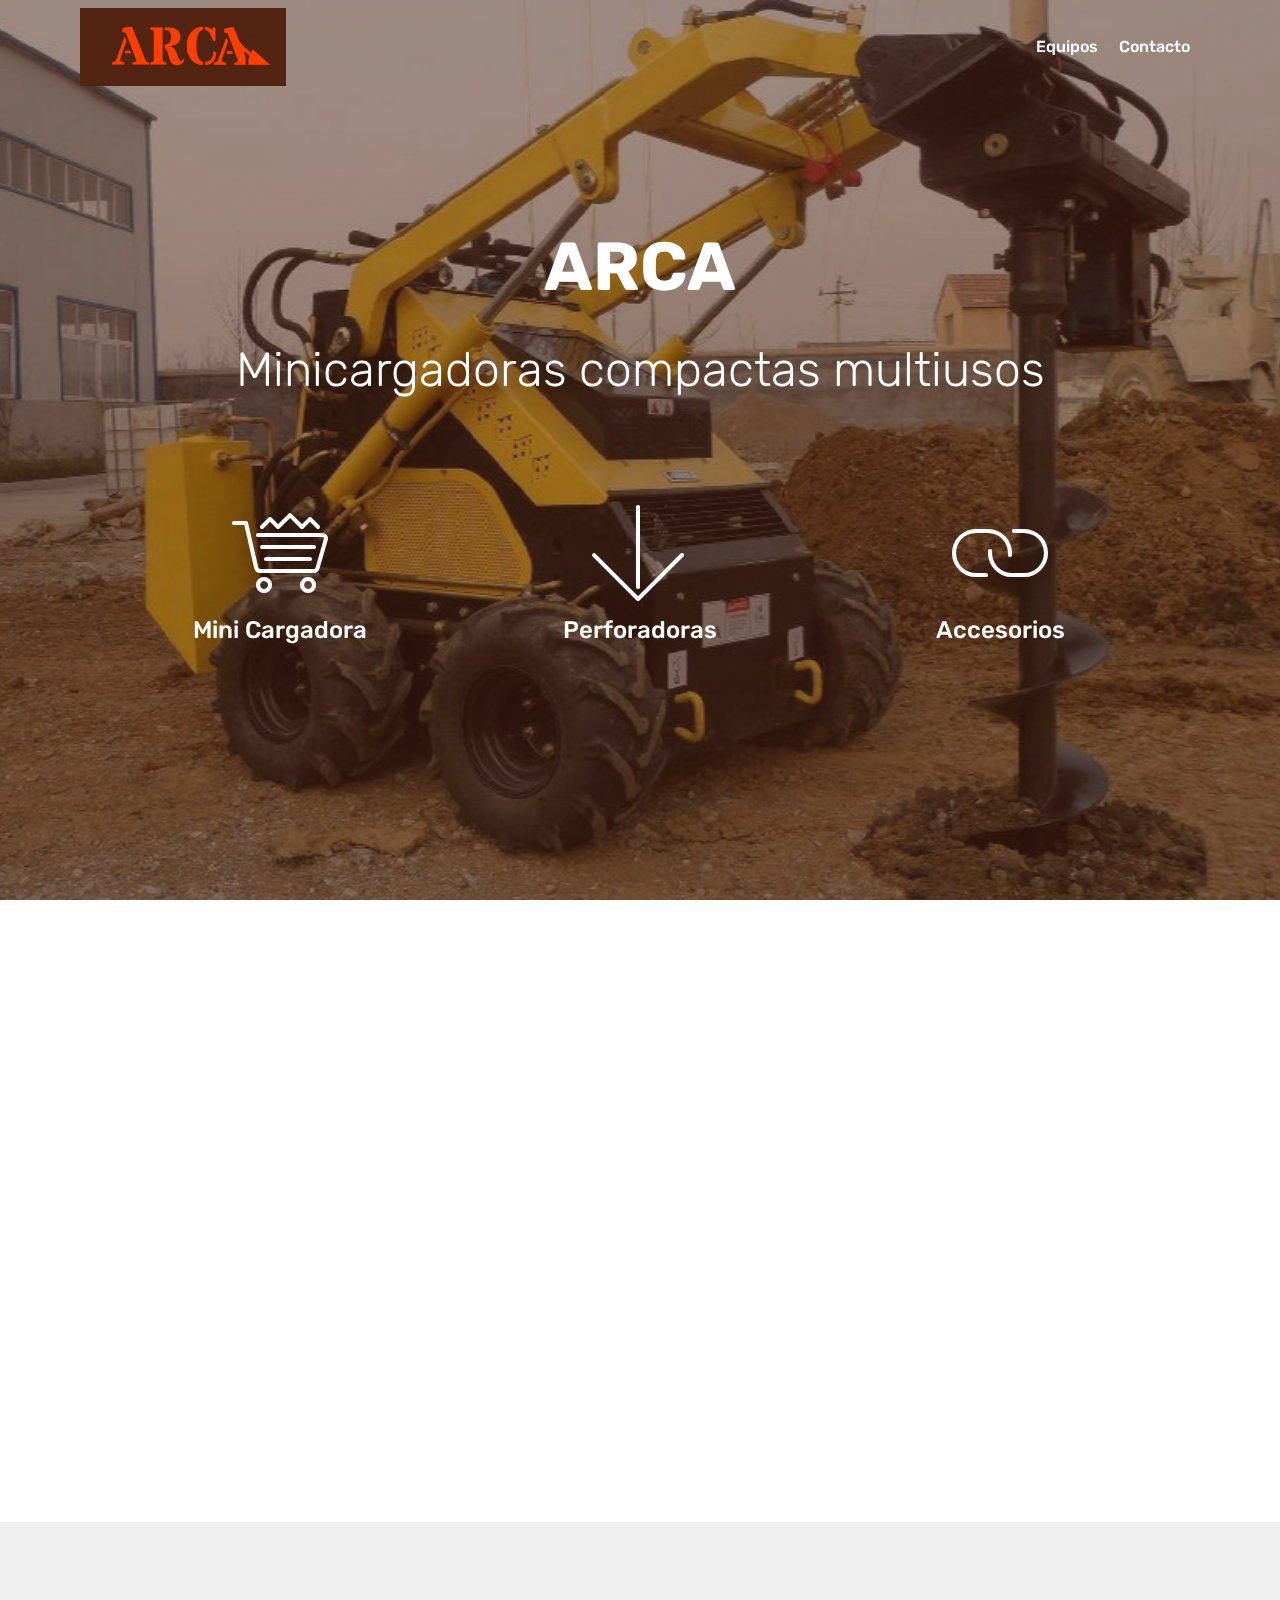
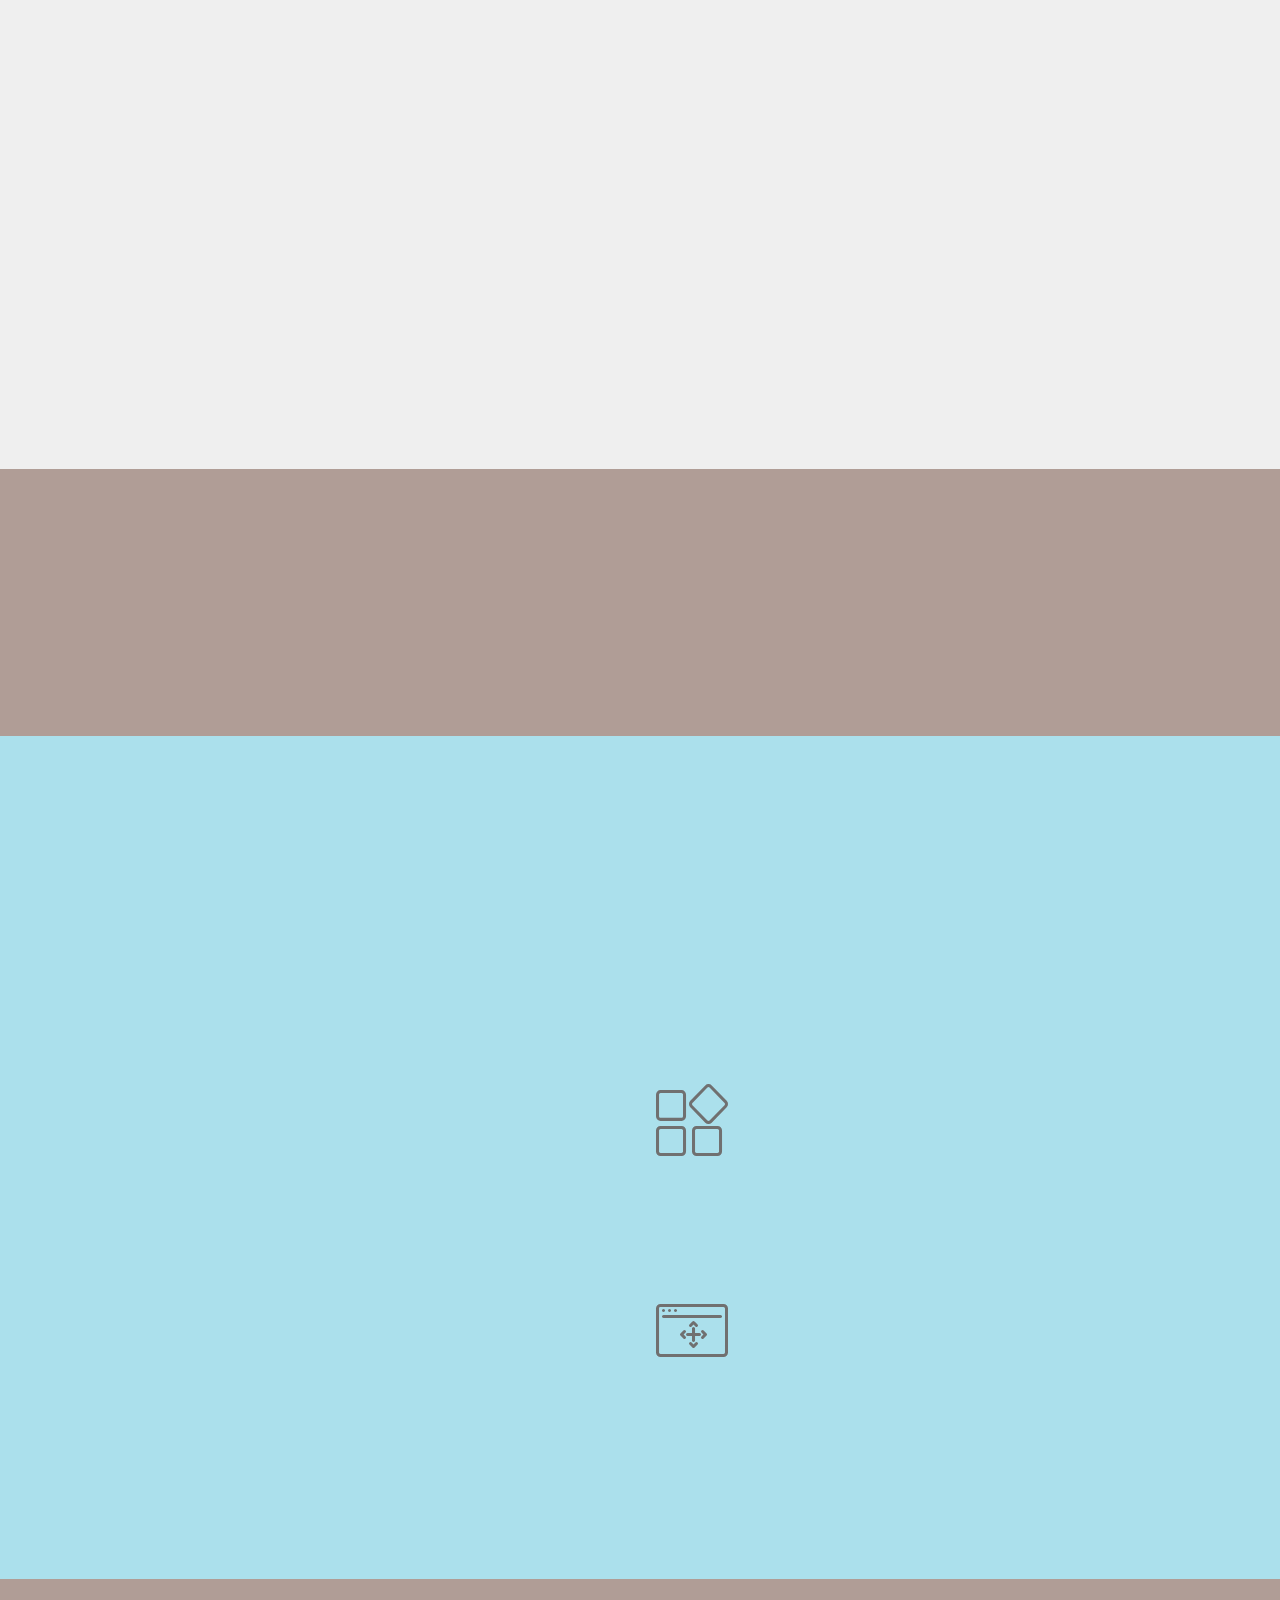
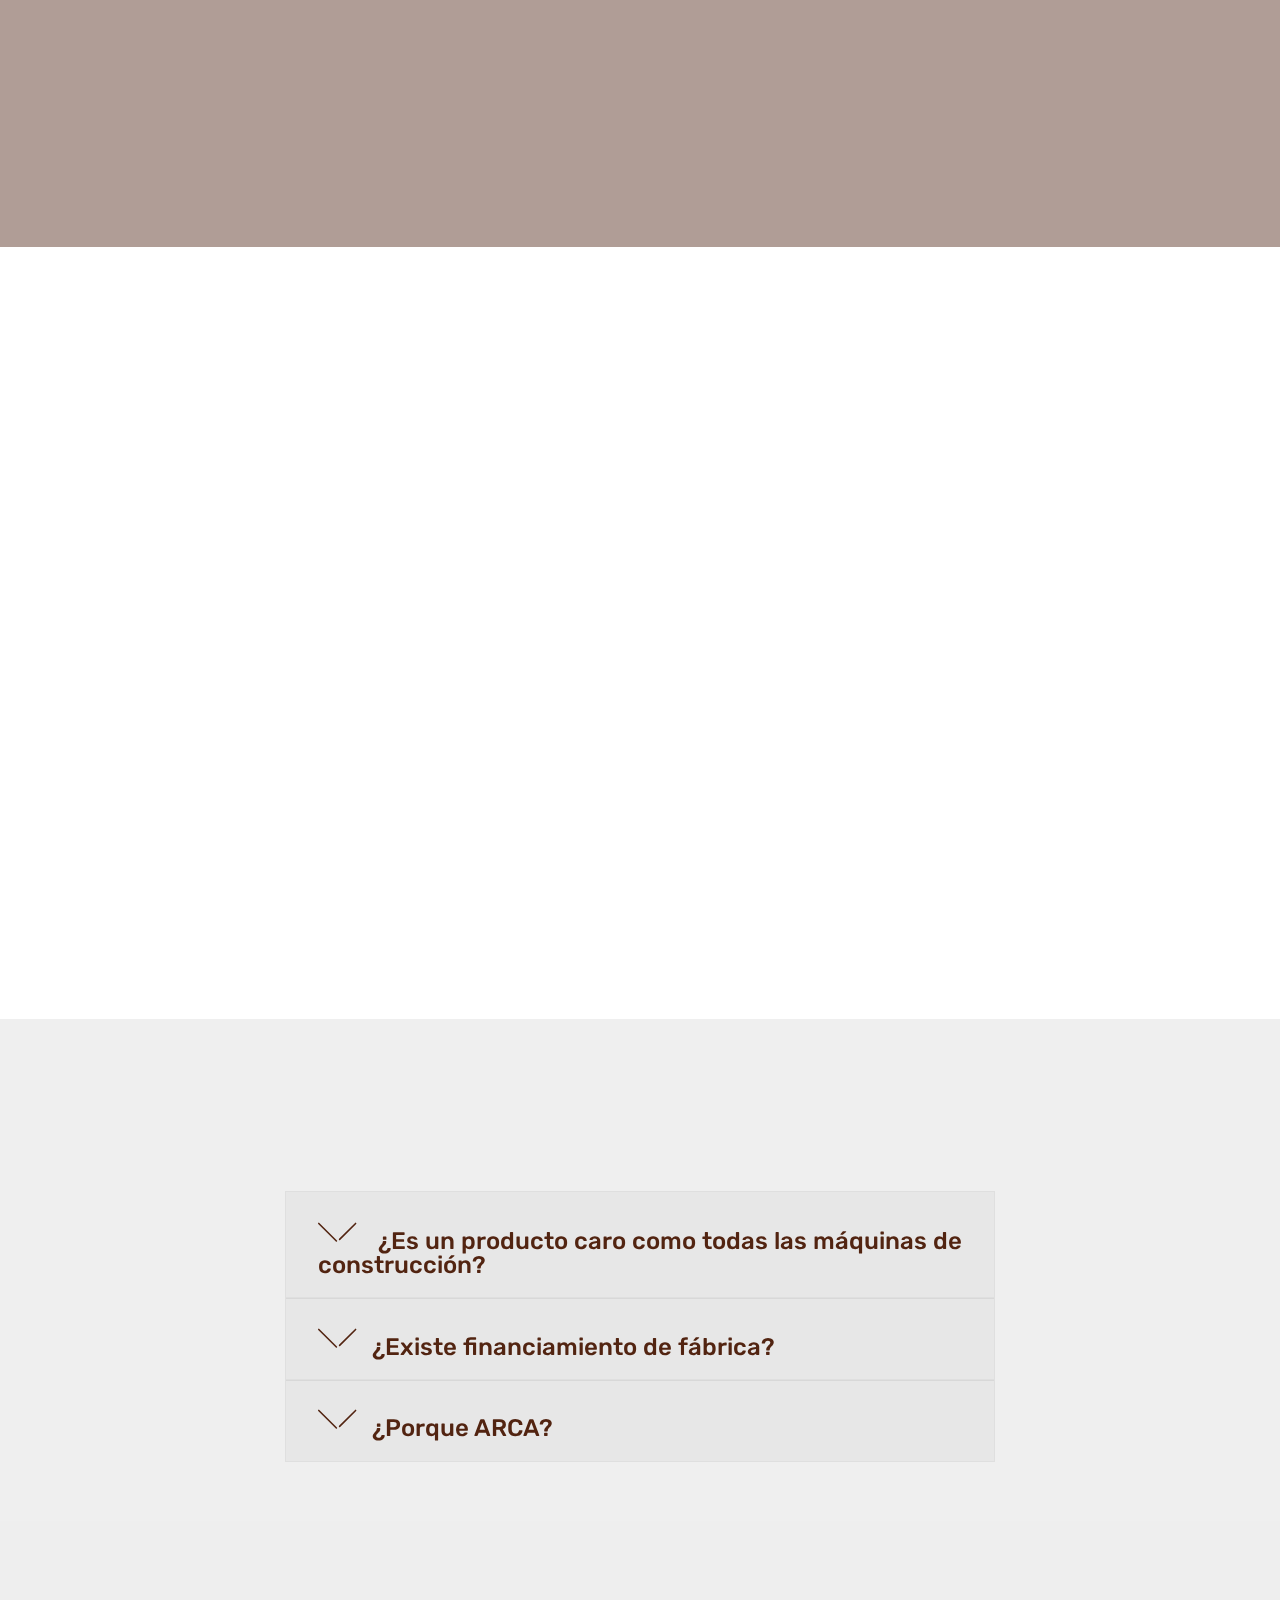
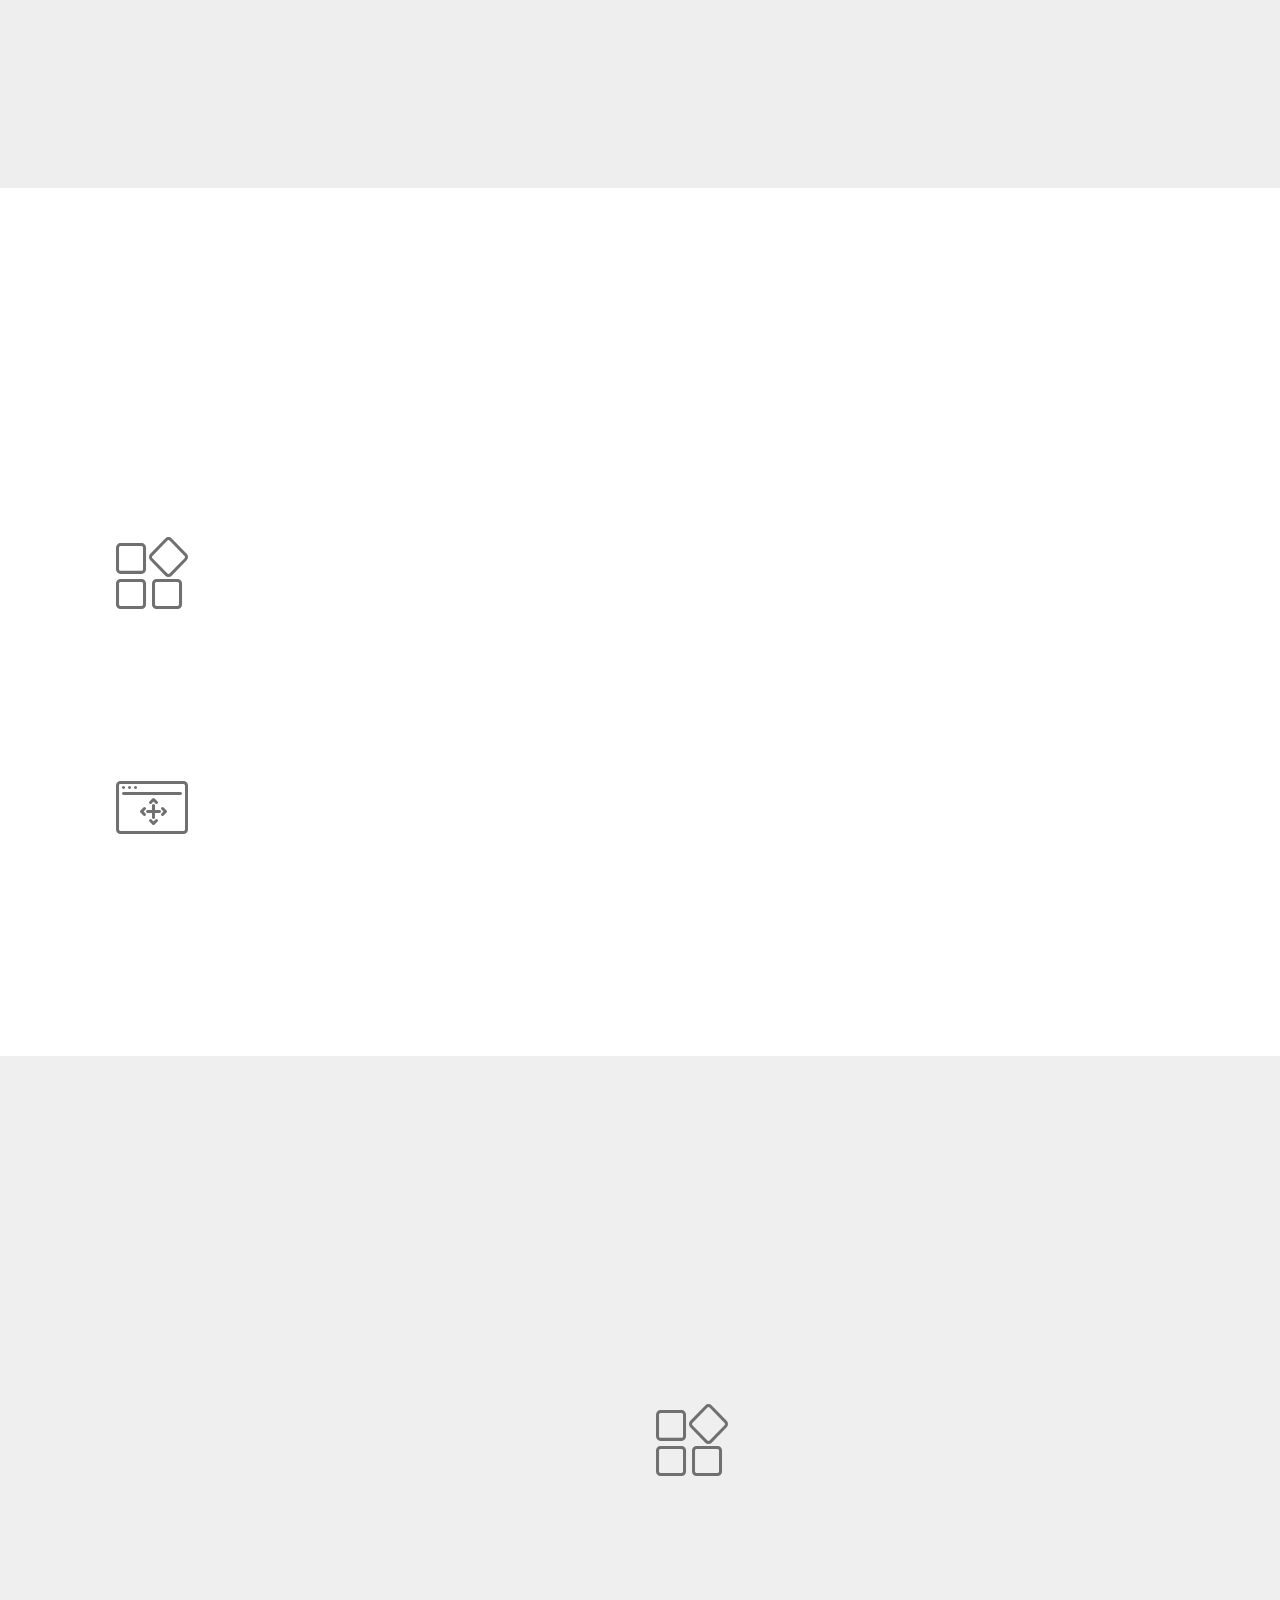
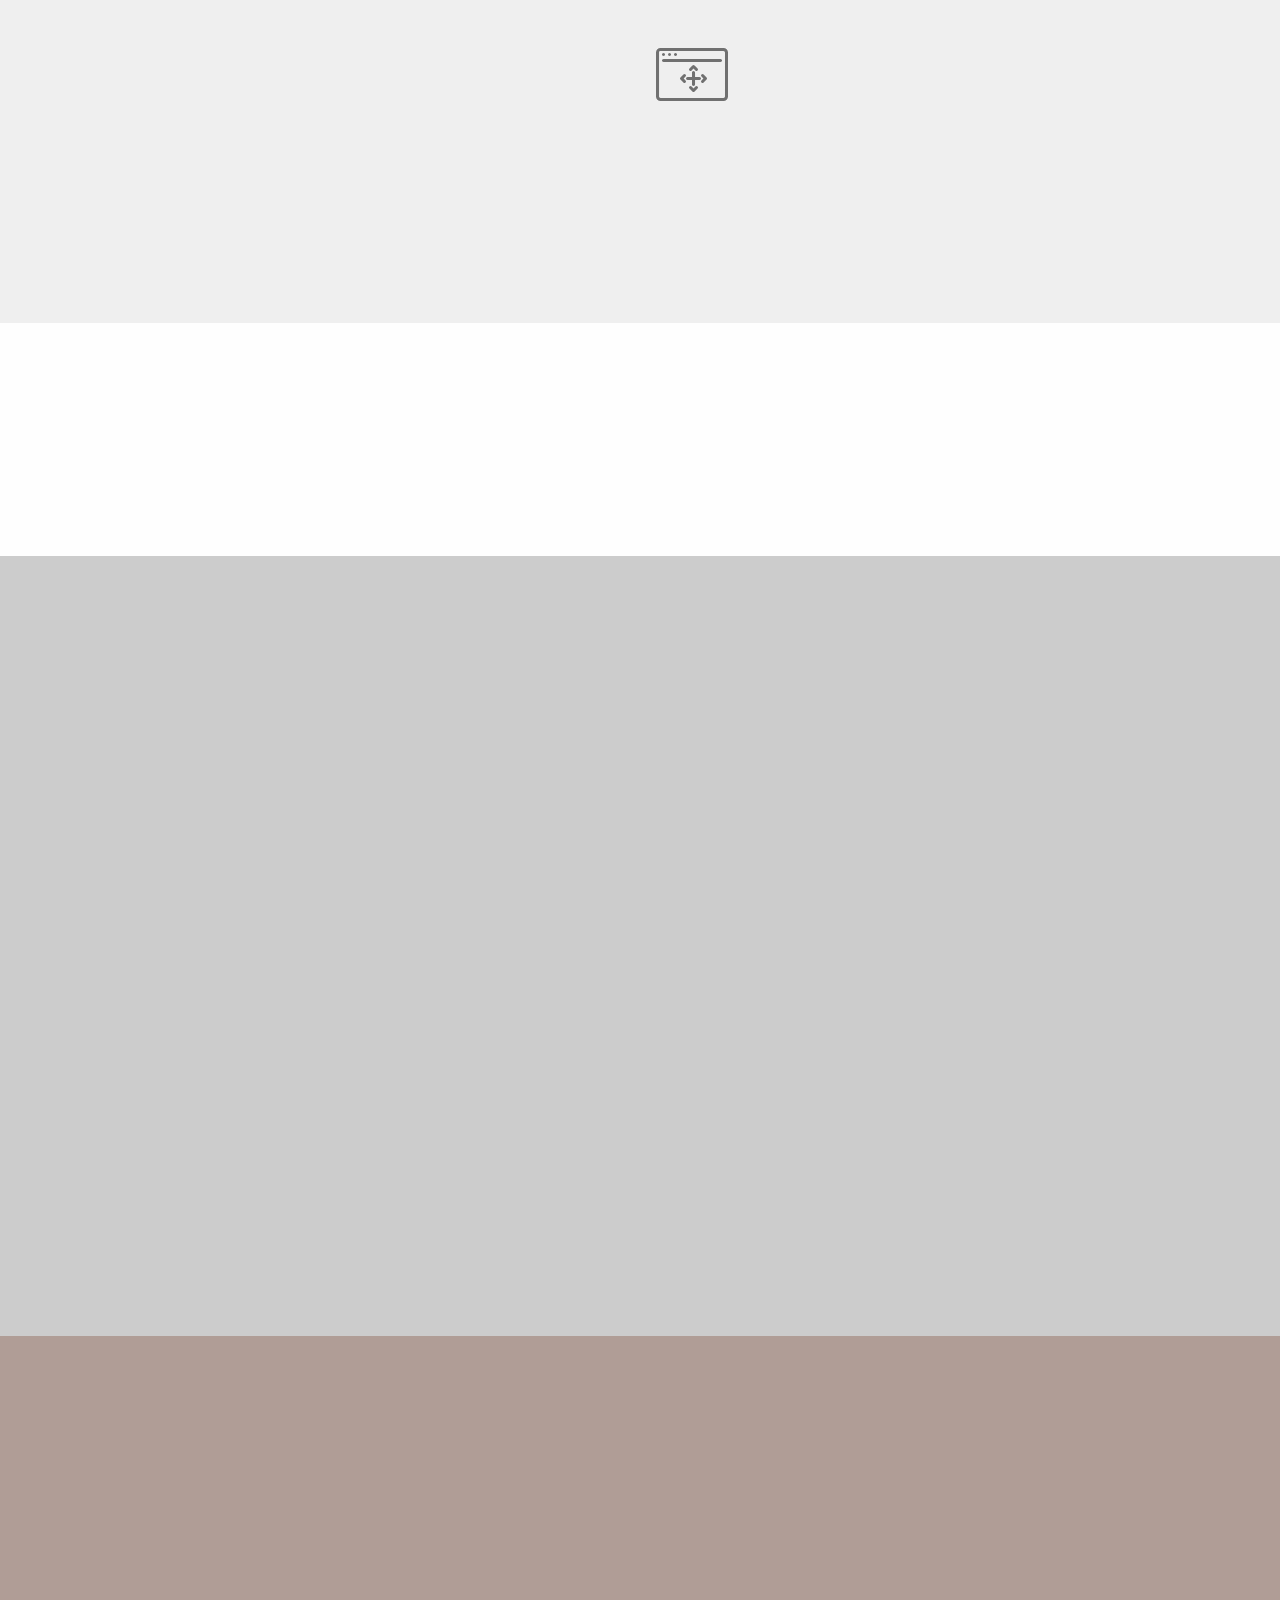
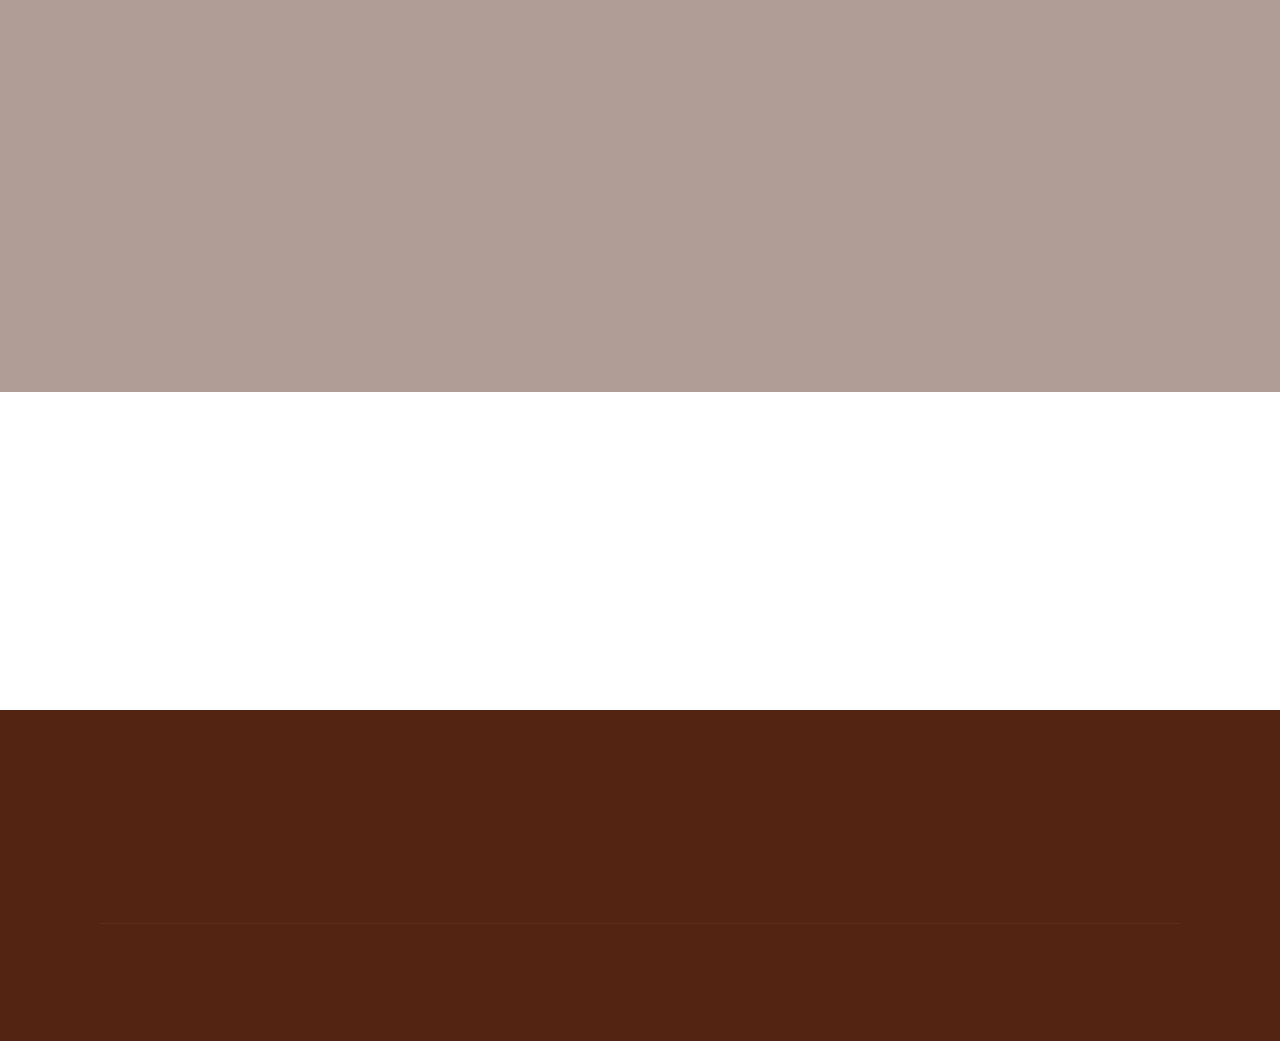
<file: index.html>
<!DOCTYPE html>
<html  >
<head>
  <!-- Site made with Mobirise Website Builder v4.10.3, https://mobirise.com -->
  <meta charset="UTF-8">
  <meta http-equiv="X-UA-Compatible" content="IE=edge">
  <meta name="generator" content="Mobirise v4.10.3, mobirise.com">
  <meta name="viewport" content="width=device-width, initial-scale=1, minimum-scale=1">
  <link rel="shortcut icon" href="assets/images/logo-arca-128x128.png" type="image/x-icon">
  <meta name="description" content="">
  
  <title>ARCA Loaders</title>
  <link rel="stylesheet" href="assets/web/assets/mobirise-icons/mobirise-icons.css">
  <link rel="stylesheet" href="assets/tether/tether.min.css">
  <link rel="stylesheet" href="assets/bootstrap/css/bootstrap.min.css">
  <link rel="stylesheet" href="assets/bootstrap/css/bootstrap-grid.min.css">
  <link rel="stylesheet" href="assets/bootstrap/css/bootstrap-reboot.min.css">
  <link rel="stylesheet" href="assets/dropdown/css/style.css">
  <link rel="stylesheet" href="assets/animatecss/animate.min.css">
  <link rel="stylesheet" href="assets/socicon/css/styles.css">
  <link rel="stylesheet" href="assets/style.css">
  <link rel="stylesheet" href="assets/slick.css">
  <link rel="stylesheet" href="assets/theme/css/style.css">
  <link rel="stylesheet" href="assets/mobirise/css/mbr-additional.css" type="text/css">
  
  
  
</head>
<body>
  <section class="menu cid-rtYvJEbL50" once="menu" id="menu2-0">

    

    <nav class="navbar navbar-expand beta-menu navbar-dropdown align-items-center navbar-toggleable-sm bg-color transparent">
        <button class="navbar-toggler navbar-toggler-right" type="button" data-toggle="collapse" data-target="#navbarSupportedContent" aria-controls="navbarSupportedContent" aria-expanded="false" aria-label="Toggle navigation">
            <div class="hamburger">
                <span></span>
                <span></span>
                <span></span>
                <span></span>
            </div>
        </button>
        <div class="menu-logo">
            <div class="navbar-brand">
                <span class="navbar-logo">
                    <a href="https://arcaloaders.com">
                        <img src="assets/images/4-336x128.png" alt="Mobirise" title="" style="height: 4.9rem;">
                    </a>
                </span>
                
            </div>
        </div>
        <div class="collapse navbar-collapse" id="navbarSupportedContent">
            <ul class="navbar-nav nav-dropdown nav-right" data-app-modern-menu="true"><li class="nav-item">
                    <a class="nav-link link text-white display-4" href="page1.html#features3-3">Equipos</a>
                </li>
                <li class="nav-item">
                    <a class="nav-link link text-white display-4" href="page1.html#form1-c">Contacto</a>
                </li></ul>
            
        </div>
    </nav>
</section>

<section class="engine"><a href="https://mobirise.info/x">css templates</a></section><section class="header12 cid-rtYw1oX9AV mbr-fullscreen mbr-parallax-background" id="header12-1">

    

    <div class="mbr-overlay" style="opacity: 0.5; background-color: rgb(82, 36, 17);">
    </div>

    <div class="container  ">
            <div class="media-container">
                <div class="col-md-12 align-center">
                    <h1 class="mbr-section-title pb-3 mbr-white mbr-bold mbr-fonts-style display-1">
                        ARCA</h1>
                    <p class="mbr-text pb-3 mbr-white mbr-fonts-style display-2">
                        Minicargadoras compactas multiusos</p>
                    

                    <div class="icons-media-container mbr-white">
                        <div class="card col-12 col-md-6 col-lg-4">
                            <div class="icon-block">
                            <a href="https://mobirise.co/">
                                <span class="mbr-iconfont mbri-cart-full"></span>
                            </a>
                            </div>
                            <h5 class="mbr-fonts-style display-5">
                                Mini Cargadora</h5>
                        </div>

                        <div class="card col-12 col-md-6 col-lg-4">
                            <div class="icon-block">
                                <a href="https://mobirise.co/">
                                    <span class="mbr-iconfont mbri-down"></span>
                                </a>
                            </div>
                            <h5 class="mbr-fonts-style display-5">
                                Perforadoras</h5>
                        </div>

                        <div class="card col-12 col-md-6 col-lg-4">
                            <div class="icon-block">
                                <a href="https://mobirise.co/">
                                    <span class="mbr-iconfont mbri-link"></span>
                                </a>
                            </div>
                            <h5 class="mbr-fonts-style display-5">
                                Accesorios</h5>
                        </div>

                        
                    </div>
                </div>
            </div>
    </div>

    
</section>

<section class="mbr-section content4 cid-rtYOa6zQMR" id="content4-4">

    

    <div class="container">
        <div class="media-container-row">
            <div class="title col-12 col-md-8">
                <h2 class="align-center pb-3 mbr-fonts-style display-2">Que es una Mini Steer Skid o Mini Cargadora Compacta?</h2>
                <h3 class="mbr-section-subtitle align-center mbr-light mbr-fonts-style display-5">Es una pequeña máquina todo terreno para realizar taeras diarias que requieren gran esfuerzo, en menor tiempo. <br><br>Son equipos de tracción muy versatiles, ligeros y de alto rendimiento.<br><br>La minicargadora ARCA es aplicable en áreas de jardinería, instalación de piletas, construcción, agricultura, excavaciones residenciales o tareas municipales.<br><br>ARCA es una innovadora herramienta que brinda la flexibilidad óptima y un rendimineto de primera línea al precio justo.</h3>
                
            </div>
        </div>
    </div>
</section>

<section class="features2 cid-rtYTXqaSwq" id="features2-6">

    

    
    
    <div class="container">
        <div class="media-container-row">
            <div class="card p-3 col-12 col-md-6 col-lg-4">
                <div class="card-wrapper">
                    <div class="card-img">
                        <img src="assets/images/htb1pr09mpxxxxanxpxxq6xxfxxxr-676x590.jpg" alt="Mobirise" title="">
                    </div>
                    <div class="card-box">
                        <h4 class="card-title pb-3 mbr-fonts-style display-7"><strong>
                            Compacto</strong></h4>
                        <p class="mbr-text mbr-fonts-style display-7">Accesible a lugares con entradas pequeñas, en donde no podría ingresar otro tipo de maquinaria. La posibilidad de girar sobre su propio eje permite moverse en espacio reducidos.&nbsp;</p>
                    </div>
                </div>
            </div>

            <div class="card p-3 col-12 col-md-6 col-lg-4">
                <div class="card-wrapper">
                    <div class="card-img">
                        <img src="assets/images/kanga-bobcat-mini-trench-digger-like-toro-3-600x600.jpg" alt="Mobirise" title="">
                    </div>
                    <div class="card-box ">
                        <h4 class="card-title pb-3 mbr-fonts-style display-7"><strong>
                            Potencia</strong></h4>
                        <p class="mbr-text mbr-fonts-style display-7">Posse mucha más fuerza de lo que aparenta por su tamaño. Su sistema hidráulico le proporciona gran potencia para su desplazamiento y sus accesorios.&nbsp;</p>
                    </div>
                </div>
            </div>

            <div class="card p-3 col-12 col-md-6 col-lg-4">
                <div class="card-wrapper">
                    <div class="card-img">
                        <img src="assets/images/kanga-bobcat-mini-trench-digger-like-toro-1-600x482.jpg" alt="Mobirise" title="">
                    </div>
                    <div class="card-box">
                        <h4 class="card-title pb-3 mbr-fonts-style display-7"><strong>
                            Versatil</strong></h4>
                        <p class="mbr-text mbr-fonts-style display-7">Diseñada para utilizar con más de 50 accesorios universales, ARCA es una herramienta de infitos usos.</p>
                    </div>
                </div>
            </div>

            
        </div>
    </div>
</section>

<section class="mbr-section content5 cid-rtZ8KyS2Cz mbr-parallax-background" id="content5-9">

    

    <div class="mbr-overlay" style="opacity: 0.4; background-color: rgb(82, 36, 17);">
    </div>

    <div class="container">
        <div class="media-container-row">
            <div class="title col-12 col-md-8">
                <h2 class="align-center mbr-bold mbr-white pb-3 mbr-fonts-style display-1">
                    MINICARGADORA</h2>
                <h3 class="mbr-section-subtitle align-center mbr-light mbr-white pb-3 mbr-fonts-style display-5">
                    Article header with background image and parallax effect
                </h3>
                
                
            </div>
        </div>
    </div>
</section>

<section class="features11 cid-rtZ4ofGtqy" id="features11-7">

    

    

    <div class="container">   
        <div class="col-md-12">
            <div class="media-container-row">
                <div class="mbr-figure m-auto" style="width: 50%;">
                    <img src="assets/images/mini-skid-steer-loader-634606479773482056-2-424x333.jpg" alt="Mobirise" title="">
                </div>
                <div class=" align-left aside-content">
                    <h2 class="mbr-title pt-2 mbr-fonts-style display-2">
                        Minicargadora</h2>
                    <div class="mbr-section-text">
                        <p class="mbr-text mb-5 pt-3 mbr-light mbr-fonts-style display-5">
                        Click any text or icon to edit or style it. Use the block parameters to hide/show text or icons and change media size or position.
                        </p>
                    </div>

                    <div class="block-content">
                        <div class="card p-3 pr-3">
                            <div class="media">
                                <div class=" align-self-center card-img pb-3">
                                    <span class="mbri-extension mbr-iconfont"></span>
                                </div>     
                                <div class="media-body">
                                    <h4 class="card-title mbr-fonts-style display-7">
                                        Over 400 Amazing Blocks
                                    </h4>
                                </div>
                            </div>                

                            <div class="card-box">
                                <p class="block-text mbr-fonts-style display-7">
                                   El sistema estándar de acoplamiento rápido, permite al usuario cambiar fácilmente de una pala a una hoyadora o a cualquier otra herramienta. 
                                </p>
                            </div>
                        </div>

                        <div class="card p-3 pr-3">
                            <div class="media">
                                <div class="align-self-center card-img pb-3">
                                    <span class="mbri-drag-n-drop2 mbr-iconfont"></span>
                                </div>     
                                <div class="media-body">
                                    <h4 class="card-title mbr-fonts-style display-7">
                                        Easy and Simple to Use
                                    </h4>
                                </div>
                            </div>                

                            <div class="card-box">
                                <p class="block-text mbr-fonts-style display-7">
                                    Cut down the development time with drag-and-drop website builder. Drop the blocks into the page, edit content inline and publish - no technical skills required.
                                </p>
                            </div>
                        </div>
                    </div>
                </div>
            </div>
        </div> 
    </div>          
</section>

<section class="mbr-section content5 cid-rtZ9v848ls mbr-parallax-background" id="content5-a">

    

    <div class="mbr-overlay" style="opacity: 0.4; background-color: rgb(82, 36, 17);">
    </div>

    <div class="container">
        <div class="media-container-row">
            <div class="title col-12 col-md-8">
                <h2 class="align-center mbr-bold mbr-white pb-3 mbr-fonts-style display-1">ACCESORIOS</h2>
                <h3 class="mbr-section-subtitle align-center mbr-light mbr-white pb-3 mbr-fonts-style display-5">
                    Article header with background image and parallax effect
                </h3>
                
                
            </div>
        </div>
    </div>
</section>

<section class="features17 cid-rtZ9G4taoH" id="features17-b">
    
    

    
    <div class="container-fluid">
        <div class="media-container-row">
            <div class="card p-3 col-12 col-md-6 col-lg-2">
                <div class="card-wrapper">
                    <div class="card-img">
                        <img src="assets/images/170061-mini-loader-fork-lift-attachment-175x175.jpg" alt="Mobirise" title="">
                    </div>
                    <div class="card-box">
                        <h4 class="card-title pb-3 mbr-fonts-style display-7">
                            No Coding
                        </h4>
                        <p class="mbr-text mbr-fonts-style display-7">
                            Mobirise is an easy website builder - just drop site elements to your page, add content and style it to look the way you like.
                        </p>
                    </div>
                </div>
            </div>

            <div class="card p-3 col-12 col-md-6 col-lg-2">
                <div class="card-wrapper">
                    <div class="card-img">
                        <img src="assets/images/170078-mini-loader-soil-level-210x210.jpg" alt="Mobirise" title="">
                    </div>
                    <div class="card-box">
                        <h4 class="card-title pb-3 mbr-fonts-style display-7">
                            Mobile Friendly
                        </h4>
                        <p class="mbr-text mbr-fonts-style display-7">
                            All sites you make with Mobirise are mobile-friendly. You don't have to create a special mobile version of your site.
                        </p>
                    </div>
                </div>
            </div>

            <div class="card p-3 col-12 col-md-6 col-lg-2">
                <div class="card-wrapper">
                    <div class="card-img">
                        <img src="assets/images/170079-5-210x210.png" alt="Mobirise" title="">
                    </div>
                    <div class="card-box">
                        <h4 class="card-title pb-3 mbr-fonts-style display-7">
                            Unique Styles
                        </h4>
                        <p class="mbr-text mbr-fonts-style display-7">
                            Mobirise offers many site blocks in several themes, and though these blocks are pre-made, they are flexible.
                        </p>
                    </div>
                </div>
            </div>

            <div class="card p-3 col-12 col-md-6 col-lg-2">
                <div class="card-wrapper">
                    <div class="card-img">
                        <img src="assets/images/170153-sl-000227-digga-mini-loader-slasher-attachment-photo-1-3-copy-210x210.png" alt="Mobirise" title="">
                    </div>
                    <div class="card-box">
                        <h4 class="card-title pb-3 mbr-fonts-style display-7">
                            Unlimited Sites
                        </h4>
                        <p class="mbr-text mbr-fonts-style display-7">
                           Mobirise gives you the freedom to develop as many websites as you like given the fact that it is a desktop app.
                        </p>
                    </div>
                </div>
            </div>
            <div class="card p-3 col-12 col-md-6 col-lg-2">
                <div class="card-wrapper">
                    <div class="card-img">
                        <img src="assets/images/cheap-gasoline-23hp-engine-garden-front-end-376x376.jpg" alt="Mobirise" title="">
                    </div>
                    <div class="card-box">
                        <h4 class="card-title pb-3 mbr-fonts-style display-7">
                            No Coding
                        </h4>
                        <p class="mbr-text mbr-fonts-style display-7">
                            Mobirise is an easy website builder - just drop site elements to your page, add content and style it to look the way you like.
                        </p>
                    </div>
                </div>
            </div>
            <div class="card p-3 col-12 col-md-6 col-lg-2">
                <div class="card-wrapper">
                    <div class="card-img">
                        <img src="assets/images/rock-breaker-hammer-mini-loader-equipment-for-376x376.jpg" alt="Mobirise" title="">
                    </div>
                    <div class="card-box">
                        <h4 class="card-title pb-3 mbr-fonts-style display-7">
                            Mobile Friendly
                        </h4>
                        <p class="mbr-text mbr-fonts-style display-7">
                            All sites you make with Mobirise are mobile-friendly. You don't have to create a special mobile version of your site.
                        </p>
                    </div>
                </div>
            </div>
        </div>
    </div>
</section>

<section class="toggle1 cid-rtZ8hNpxJd" id="toggle1-8">

    

    
        <div class="container">
            <div class="media-container-row">
                <div class="col-12 col-md-8">
                    <div class="section-head text-center space30">
                       <h2 class="mbr-section-title pb-5 mbr-fonts-style display-2">Preguntas Frecuestes FAQ
                        </h2>
                    </div>
                    <div class="clearfix"></div>
                    <div id="bootstrap-toggle" class="toggle-panel accordionStyles tab-content">
                        <div class="card">
                            <div class="card-header" role="tab" id="headingOne">
                                <a role="button" class="collapsed panel-title text-black" data-toggle="collapse" data-core="" href="#collapse1_26" aria-expanded="false" aria-controls="collapse1">
                                    <h4 class="mbr-fonts-style display-5">
                                        <span class="sign mbr-iconfont mbri-arrow-down inactive"></span>&nbsp;¿Es un producto caro como todas las máquinas de construcción?
                                    </h4>
                                </a>
                            </div>
                            <div id="collapse1_26" class="panel-collapse noScroll collapse" role="tabpanel" aria-labelledby="headingOne">
                                <div class="panel-body p-4">
                                    <p class="mbr-fonts-style panel-text display-7">
                                       ARCA se diferencia del resto de la mauinaria pesada, no solo por su tamaña sino tambien por su bajo costo. Por el gasto de un alquiner mensual de otras maquinas se puede ser dueño de una minicargadora. La posibilidad de usar varios accesorios ayuda a una mejor amortización.</p>
                                </div>
                            </div>
                        </div>
                        <div class="card">
                            <div class="card-header" role="tab" id="headingTwo">
                                <a role="button" class="collapsed panel-title text-black" data-toggle="collapse" data-core="" href="#collapse2_26" aria-expanded="false" aria-controls="collapse2">
                                    <h4 class="mbr-fonts-style display-5">
                                        <span class="sign mbr-iconfont mbri-arrow-down inactive"></span>¿Existe financiamiento de fábrica?</h4>
                                </a>

                            </div>
                            <div id="collapse2_26" class="panel-collapse noScroll collapse" role="tabpanel" aria-labelledby="headingTwo">
                                <div class="panel-body p-4">
                                    <p class="mbr-fonts-style panel-text display-7">
                                       ARCA dispone de un sistema de financiamiento para clientes. Una vez adquirida la primer minicargadora, el cliente accede al financiamiento de fábrica para más de 50 accesorios o nuevas minicargadoras.</p>
                                </div>
                            </div>
                        </div>
                        <div class="card">
                            <div class="card-header" role="tab" id="headingThree">
                                <a role="button" class="collapsed panel-title text-black" data-toggle="collapse" data-core="" href="#collapse3_26" aria-expanded="false" aria-controls="collapse3">
                                    <h4 class="mbr-fonts-style display-5">
                                        <span class="sign mbr-iconfont mbri-arrow-down inactive"></span>¿Porque ARCA?</h4>
                                </a>
                            </div>
                            <div id="collapse3_26" class="panel-collapse noScroll collapse" role="tabpanel" aria-labelledby="headingThree">
                                <div class="panel-body p-4">
                                    <p class="mbr-fonts-style panel-text display-7">Nuestro producto es de primera línea y estamos siempre en busca de mejoras.<br>Precio muy competitivo, inclusive con productos chinos.<br>Garantía<br>etc</p>
                                </div>
                            </div>
                        </div>
                        
                        
                        
                    </div>
                </div>
            </div>
        </div>
</section>

<section class="mbr-section content5 cid-rtZas2SLt2 mbr-parallax-background" id="content5-c">

    

    

    <div class="container">
        <div class="media-container-row">
            <div class="title col-12 col-md-8">
                <h2 class="align-center mbr-bold mbr-white pb-3 mbr-fonts-style display-1">
                    PERFORADORAS</h2>
                <h3 class="mbr-section-subtitle align-center mbr-light mbr-white pb-3 mbr-fonts-style display-5">
                    Article header with background image and parallax effect
                </h3>
                
                
            </div>
        </div>
    </div>
</section>

<section class="features11 cid-rtZaMvPUFB" id="features11-e">

    

    

    <div class="container">   
        <div class="col-md-12">
            <div class="media-container-row">
                <div class="mbr-figure m-auto" style="width: 50%;">
                    <img src="assets/images/torre-con-patas-transp-web-480x640.png" alt="Mobirise" title="">
                </div>
                <div class=" align-left aside-content">
                    <h2 class="mbr-title pt-2 mbr-fonts-style display-2">
                        Penetrometro</h2>
                    <div class="mbr-section-text">
                        <p class="mbr-text mb-5 pt-3 mbr-light mbr-fonts-style display-5">
                        Click any text or icon to edit or style it. Use the block parameters to hide/show text or icons and change media size or position.
                        </p>
                    </div>

                    <div class="block-content">
                        <div class="card p-3 pr-3">
                            <div class="media">
                                <div class=" align-self-center card-img pb-3">
                                    <span class="mbri-extension mbr-iconfont"></span>
                                </div>     
                                <div class="media-body">
                                    <h4 class="card-title mbr-fonts-style display-7">
                                        Over 400 Amazing Blocks
                                    </h4>
                                </div>
                            </div>                

                            <div class="card-box">
                                <p class="block-text mbr-fonts-style display-7">
                                   Mobirise offers several themes that include sliders, galleries, article blocks, counters, accordions, video, animated text, live filtered tables, shop, contact forms, lightbox, testimonials, timelines, google map, progress bars and more. 
                                </p>
                            </div>
                        </div>

                        <div class="card p-3 pr-3">
                            <div class="media">
                                <div class="align-self-center card-img pb-3">
                                    <span class="mbri-drag-n-drop2 mbr-iconfont"></span>
                                </div>     
                                <div class="media-body">
                                    <h4 class="card-title mbr-fonts-style display-7">
                                        Easy and Simple to Use
                                    </h4>
                                </div>
                            </div>                

                            <div class="card-box">
                                <p class="block-text mbr-fonts-style display-7">
                                    Cut down the development time with drag-and-drop website builder. Drop the blocks into the page, edit content inline and publish - no technical skills required.
                                </p>
                            </div>
                        </div>
                    </div>
                </div>
            </div>
        </div> 
    </div>          
</section>

<section class="features11 cid-rtZaTPEfMq" id="features11-f">

    

    

    <div class="container">   
        <div class="col-md-12">
            <div class="media-container-row">
                <div class="mbr-figure m-auto" style="width: 50%;">
                    <img src="assets/images/mbr-952x1269.jpg" alt="Mobirise" title="">
                </div>
                <div class=" align-left aside-content">
                    <h2 class="mbr-title pt-2 mbr-fonts-style display-2">
                        Perforadora</h2>
                    <div class="mbr-section-text">
                        <p class="mbr-text mb-5 pt-3 mbr-light mbr-fonts-style display-5">
                        Click any text or icon to edit or style it. Use the block parameters to hide/show text or icons and change media size or position.
                        </p>
                    </div>

                    <div class="block-content">
                        <div class="card p-3 pr-3">
                            <div class="media">
                                <div class=" align-self-center card-img pb-3">
                                    <span class="mbri-extension mbr-iconfont"></span>
                                </div>     
                                <div class="media-body">
                                    <h4 class="card-title mbr-fonts-style display-7">
                                        Over 400 Amazing Blocks
                                    </h4>
                                </div>
                            </div>                

                            <div class="card-box">
                                <p class="block-text mbr-fonts-style display-7">
                                   Mobirise offers several themes that include sliders, galleries, article blocks, counters, accordions, video, animated text, live filtered tables, shop, contact forms, lightbox, testimonials, timelines, google map, progress bars and more. 
                                </p>
                            </div>
                        </div>

                        <div class="card p-3 pr-3">
                            <div class="media">
                                <div class="align-self-center card-img pb-3">
                                    <span class="mbri-drag-n-drop2 mbr-iconfont"></span>
                                </div>     
                                <div class="media-body">
                                    <h4 class="card-title mbr-fonts-style display-7">
                                        Easy and Simple to Use
                                    </h4>
                                </div>
                            </div>                

                            <div class="card-box">
                                <p class="block-text mbr-fonts-style display-7">
                                    Cut down the development time with drag-and-drop website builder. Drop the blocks into the page, edit content inline and publish - no technical skills required.
                                </p>
                            </div>
                        </div>
                    </div>
                </div>
            </div>
        </div> 
    </div>          
</section>

<section class="mbr-instagram-feed" data-rows="2" data-per-row-slider="" data-spacing="5" data-full-width="" data-token="8142339807.727bfe1.2e15d800638d4a159b7aece16ae2fa38" data-per-row-grid="4" id="instagram-feed-block-h" data-rv-view="1142" style="background-color: rgb(250, 250, 250); padding-top: 40px; padding-bottom: 40px;">
    
    <div class="container container_toggle">
        <div class="row">
            <div class="col">
                <div class="inst">
                    <h1 class="inst__title align-center mbr-fonts-style display-2">Instagram Feed</h1>
                    <div class="inst__content"></div>
                    <div class="inst__more mbr-section-btn align-center" buttons="0"><a class="btn btn-md btn-primary display-4" href="#">Show more</a></div>
                </div>
            </div>
        </div>
    </div>
</section>

<section class="mbr-section form1 cid-ru273Gl6EN" id="form1-i">

    

    
    <div class="container">
        <div class="row justify-content-center">
            <div class="title col-12 col-lg-8">
                <h2 class="mbr-section-title align-center pb-3 mbr-fonts-style display-2">
                    CONTACT FORM
                </h2>
                <h3 class="mbr-section-subtitle align-center mbr-light pb-3 mbr-fonts-style display-5">
                    Easily add subscribe and contact forms without any server-side integration.
                </h3>
            </div>
        </div>
    </div>
    <div class="container">
        <div class="row justify-content-center">
            <div class="media-container-column col-lg-8" data-form-type="formoid">
                <!---Formbuilder Form--->
                <form action="https://mobirise.com/" method="POST" class="mbr-form form-with-styler" data-form-title="Mobirise Form"><input type="hidden" name="email" data-form-email="true" value="P2TrzmTwtj7NM181FjiZjF62SbVOY2ILAWV2ClElIjM/sA5rzXDmW0XQZVntB6e+mz+hE00/VIAp0fvqr6e49iQSMnqyINAV/53sYET+S32Dymft29LBNcPxOduyaP3/">
                    <div class="row">
                        <div hidden="hidden" data-form-alert="" class="alert alert-success col-12">Thanks for filling out the form!</div>
                        <div hidden="hidden" data-form-alert-danger="" class="alert alert-danger col-12">
                        </div>
                    </div>
                    <div class="dragArea row">
                        <div class="col-md-4  form-group" data-for="name">
                            <label for="name-form1-i" class="form-control-label mbr-fonts-style display-7">Name</label>
                            <input type="text" name="name" data-form-field="Name" required="required" class="form-control display-7" id="name-form1-i">
                        </div>
                        <div class="col-md-4  form-group" data-for="email">
                            <label for="email-form1-i" class="form-control-label mbr-fonts-style display-7">Email</label>
                            <input type="email" name="email" data-form-field="Email" required="required" class="form-control display-7" id="email-form1-i">
                        </div>
                        <div data-for="phone" class="col-md-4  form-group">
                            <label for="phone-form1-i" class="form-control-label mbr-fonts-style display-7">Phone</label>
                            <input type="tel" name="phone" data-form-field="Phone" class="form-control display-7" id="phone-form1-i">
                        </div>
                        <div data-for="message" class="col-md-12 form-group">
                            <label for="message-form1-i" class="form-control-label mbr-fonts-style display-7">Message</label>
                            <textarea name="message" data-form-field="Message" class="form-control display-7" id="message-form1-i"></textarea>
                        </div>
                        <div class="col-md-12 input-group-btn align-center">
                            <button type="submit" class="btn btn-primary btn-form display-4">SEND FORM</button>
                        </div>
                    </div>
                </form><!---Formbuilder Form--->
            </div>
        </div>
    </div>
</section>

<section class="mbr-section contacts1 cid-ru27awda6c mbr-parallax-background" id="contacts1-j">
    <!---->
    
    <!---->
    <!--Overlay-->
    <div class="mbr-overlay" style="opacity: 0.4; background-color: rgb(82, 36, 17);">
    </div>
    <!--Container-->
    <div class="container">
        <div class="row">
            <!--Titles-->
            <div class="title col-12">
                <h2 class="align-left mbr-fonts-style display-1">
                    Our Contacts
                </h2>
                
            </div>
            <!--Left-->
            <div class="col-12 col-md-6">
                <div class="left-block wrapper">
                    <div class="b b-adress">
                        <h5 class="align-left mbr-fonts-style m-0 display-5">
                            Address:
                        </h5>
                        <p class="mbr-text align-left mbr-fonts-style display-7">
                            350 5th Ave, New York, NY 10118, USA
                        </p>
                    </div>
                    <div class="b b-phone">
                        <h5 class="align-left mbr-fonts-style m-0 display-5">
                            Phone:
                        </h5>
                        <p class="mbr-text align-left mbr-fonts-style display-7">
                            +1 (0) 000 0000 001
                        </p>
                    </div>
                    <div class="b b-mail">
                        <h5 class="align-left mbr-fonts-style m-0 display-5">
                            E-mail:
                        </h5>
                        <p class="mbr-text align-left mbr-fonts-style display-7">
                            youremail@mail.com
                        </p>
                    </div>
                </div>
            </div>
            <!--Right-->
            <div class="col-12 col-md-6">
                <div class="google-map"><iframe frameborder="0" style="border:0" src="https://www.google.com/maps/embed/v1/place?key=AIzaSyCx3d07zxHPLvkFBLlAR3Ng8a9wsAsGoJ8&amp;q=place_id:ChIJn6wOs6lZwokRLKy1iqRcoKw" allowfullscreen=""></iframe></div>
            </div>
        </div>
    </div>
</section>

<section class="cid-ru27ycU2ov" id="social-buttons3-k">
    
    

    

    <div class="container">
        <div class="media-container-row">
            <div class="col-md-8 align-center">
                <h2 class="pb-3 mbr-section-title mbr-fonts-style display-2">
                    SHARE THIS PAGE!
                </h2>
                <div>
                    <div class="mbr-social-likes">
                        <span class="btn btn-social socicon-bg-facebook facebook mx-2" title="Share link on Facebook">
                            <i class="socicon socicon-facebook"></i>
                        </span>
                        <span class="btn btn-social twitter socicon-bg-twitter mx-2" title="Share link on Twitter">
                            <i class="socicon socicon-twitter"></i>
                        </span>
                        <span class="btn btn-social plusone socicon-bg-googleplus mx-2" title="Share link on Google+">
                            <i class="socicon socicon-googleplus"></i>
                        </span>
                        <span class="btn btn-social vkontakte socicon-bg-vkontakte mx-2" title="Share link on VKontakte">
                            <i class="socicon socicon-vkontakte"></i>
                        </span>
                        <span class="btn btn-social odnoklassniki socicon-bg-odnoklassniki mx-2" title="Share link on Odnoklassniki">
                            <i class="socicon socicon-odnoklassniki"></i>
                        </span>
                        <span class="btn btn-social pinterest socicon-bg-pinterest mx-2" title="Share link on Pinterest">
                            <i class="socicon socicon-pinterest"></i>
                        </span>
                        <span class="btn btn-social mailru socicon-bg-mail mx-2" title="Share link on Mailru">
                            <i class="socicon socicon-mail"></i>
                        </span>
                    </div>
                </div>
            </div>
        </div>
    </div>
</section>

<section class="cid-ru27HDdhQb" id="footer1-m">

    

    

    <div class="container">
        <div class="media-container-row content text-white">
            <div class="col-12 col-md-3">
                <div class="media-wrap">
                    <a href="https://mobirise.co/">
                        <img src="assets/images/logo-arca-192x192.png" alt="Mobirise" title="">
                    </a>
                </div>
            </div>
            <div class="col-12 col-md-3 mbr-fonts-style display-7">
                <h5 class="pb-3">
                    Address
                </h5>
                <p class="mbr-text">
                    1234 Street Name
                    <br>City, AA 99999
                </p>
            </div>
            <div class="col-12 col-md-3 mbr-fonts-style display-7">
                <h5 class="pb-3">
                    Contacts
                </h5>
                <p class="mbr-text">
                    Email: support@mobirise.com
                    <br>Phone: +1 (0) 000 0000 001
                    <br>Fax: +1 (0) 000 0000 002
                </p>
            </div>
            <div class="col-12 col-md-3 mbr-fonts-style display-7">
                <h5 class="pb-3">
                    Links
                </h5>
                <p class="mbr-text">
                    <a class="text-primary" href="https://mobirise.co/">Website builder</a>
                    <br><a class="text-primary" href="https://mobirise.co/">Download for Windows</a>
                    <br><a class="text-primary" href="https://mobirise.co/">Download for Mac</a>
                </p>
            </div>
        </div>
        <div class="footer-lower">
            <div class="media-container-row">
                <div class="col-sm-12">
                    <hr>
                </div>
            </div>
            <div class="media-container-row mbr-white">
                <div class="col-sm-6 copyright">
                    <p class="mbr-text mbr-fonts-style display-7">
                        © Copyright 2019 Mobirise - All Rights Reserved
                    </p>
                </div>
                <div class="col-md-6">
                    <div class="social-list align-right">
                        <div class="soc-item">
                            <a href="https://twitter.com/mobirise" target="_blank">
                                <span class="socicon-twitter socicon mbr-iconfont mbr-iconfont-social"></span>
                            </a>
                        </div>
                        <div class="soc-item">
                            <a href="https://www.facebook.com/pages/Mobirise/1616226671953247" target="_blank">
                                <span class="socicon-facebook socicon mbr-iconfont mbr-iconfont-social"></span>
                            </a>
                        </div>
                        <div class="soc-item">
                            <a href="https://www.youtube.com/c/mobirise" target="_blank">
                                <span class="socicon-youtube socicon mbr-iconfont mbr-iconfont-social"></span>
                            </a>
                        </div>
                        <div class="soc-item">
                            <a href="https://instagram.com/mobirise" target="_blank">
                                <span class="socicon-instagram socicon mbr-iconfont mbr-iconfont-social"></span>
                            </a>
                        </div>
                        <div class="soc-item">
                            <a href="https://plus.google.com/u/0/+Mobirise" target="_blank">
                                <span class="socicon-googleplus socicon mbr-iconfont mbr-iconfont-social"></span>
                            </a>
                        </div>
                        <div class="soc-item">
                            <a href="https://www.behance.net/Mobirise" target="_blank">
                                <span class="socicon-behance socicon mbr-iconfont mbr-iconfont-social"></span>
                            </a>
                        </div>
                    </div>
                </div>
            </div>
        </div>
    </div>
</section>


  <script src="assets/web/assets/jquery/jquery.min.js"></script>
  <script src="assets/popper/popper.min.js"></script>
  <script src="assets/tether/tether.min.js"></script>
  <script src="assets/bootstrap/js/bootstrap.min.js"></script>
  <script src="assets/smoothscroll/smooth-scroll.js"></script>
  <script src="assets/dropdown/js/script.min.js"></script>
  <script src="assets/touchswipe/jquery.touch-swipe.min.js"></script>
  <script src="assets/viewportchecker/jquery.viewportchecker.js"></script>
  <script src="assets/vimeoplayer/jquery.mb.vimeo_player.js"></script>
  <script src="assets/parallax/jarallax.min.js"></script>
  <script src="assets/mbr-switch-arrow/mbr-switch-arrow.js"></script>
  <script src="assets/sociallikes/social-likes.js"></script>
  <script src="assets/index.js"></script>
  <script src="assets/slick.min.js"></script>
  <script src="assets/theme/js/script.js"></script>
  <script src="assets/formoid/formoid.min.js"></script>
  
  
  <input name="animation" type="hidden">
  </body>
</html>
</file>
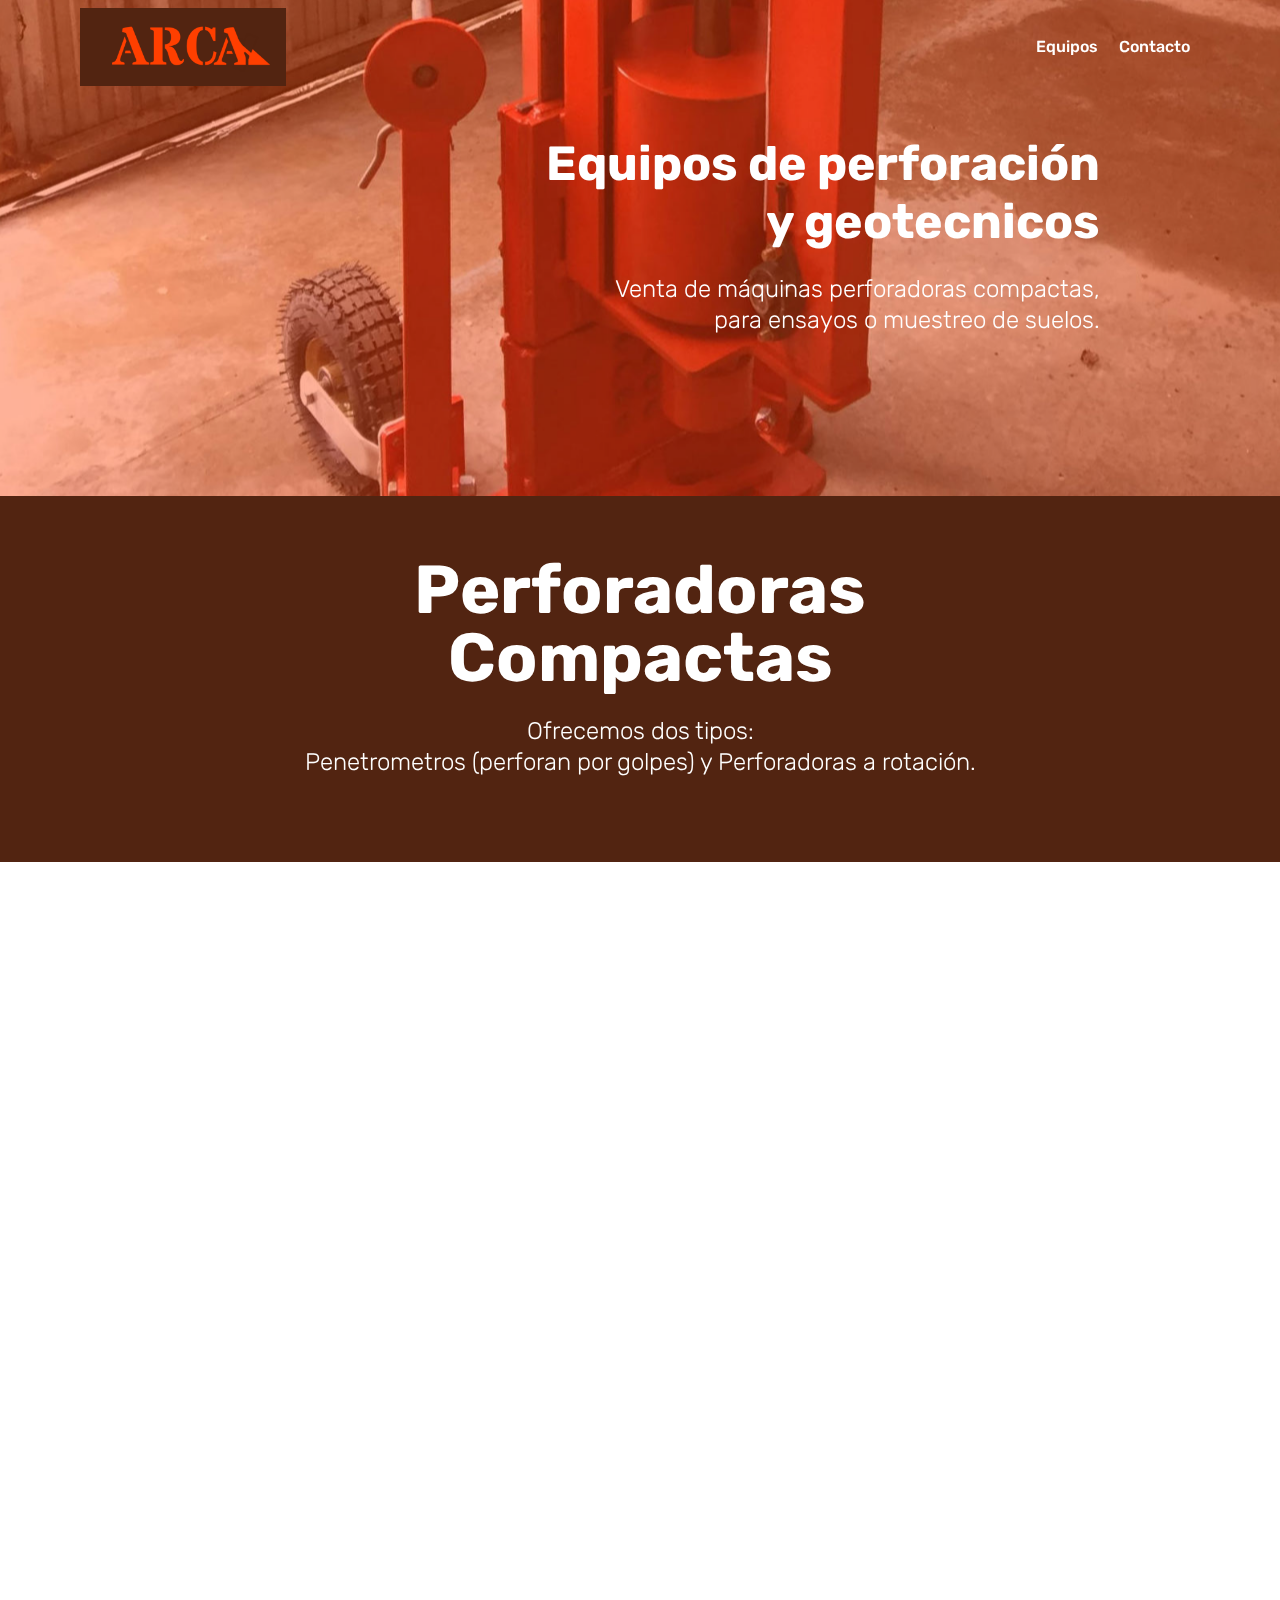
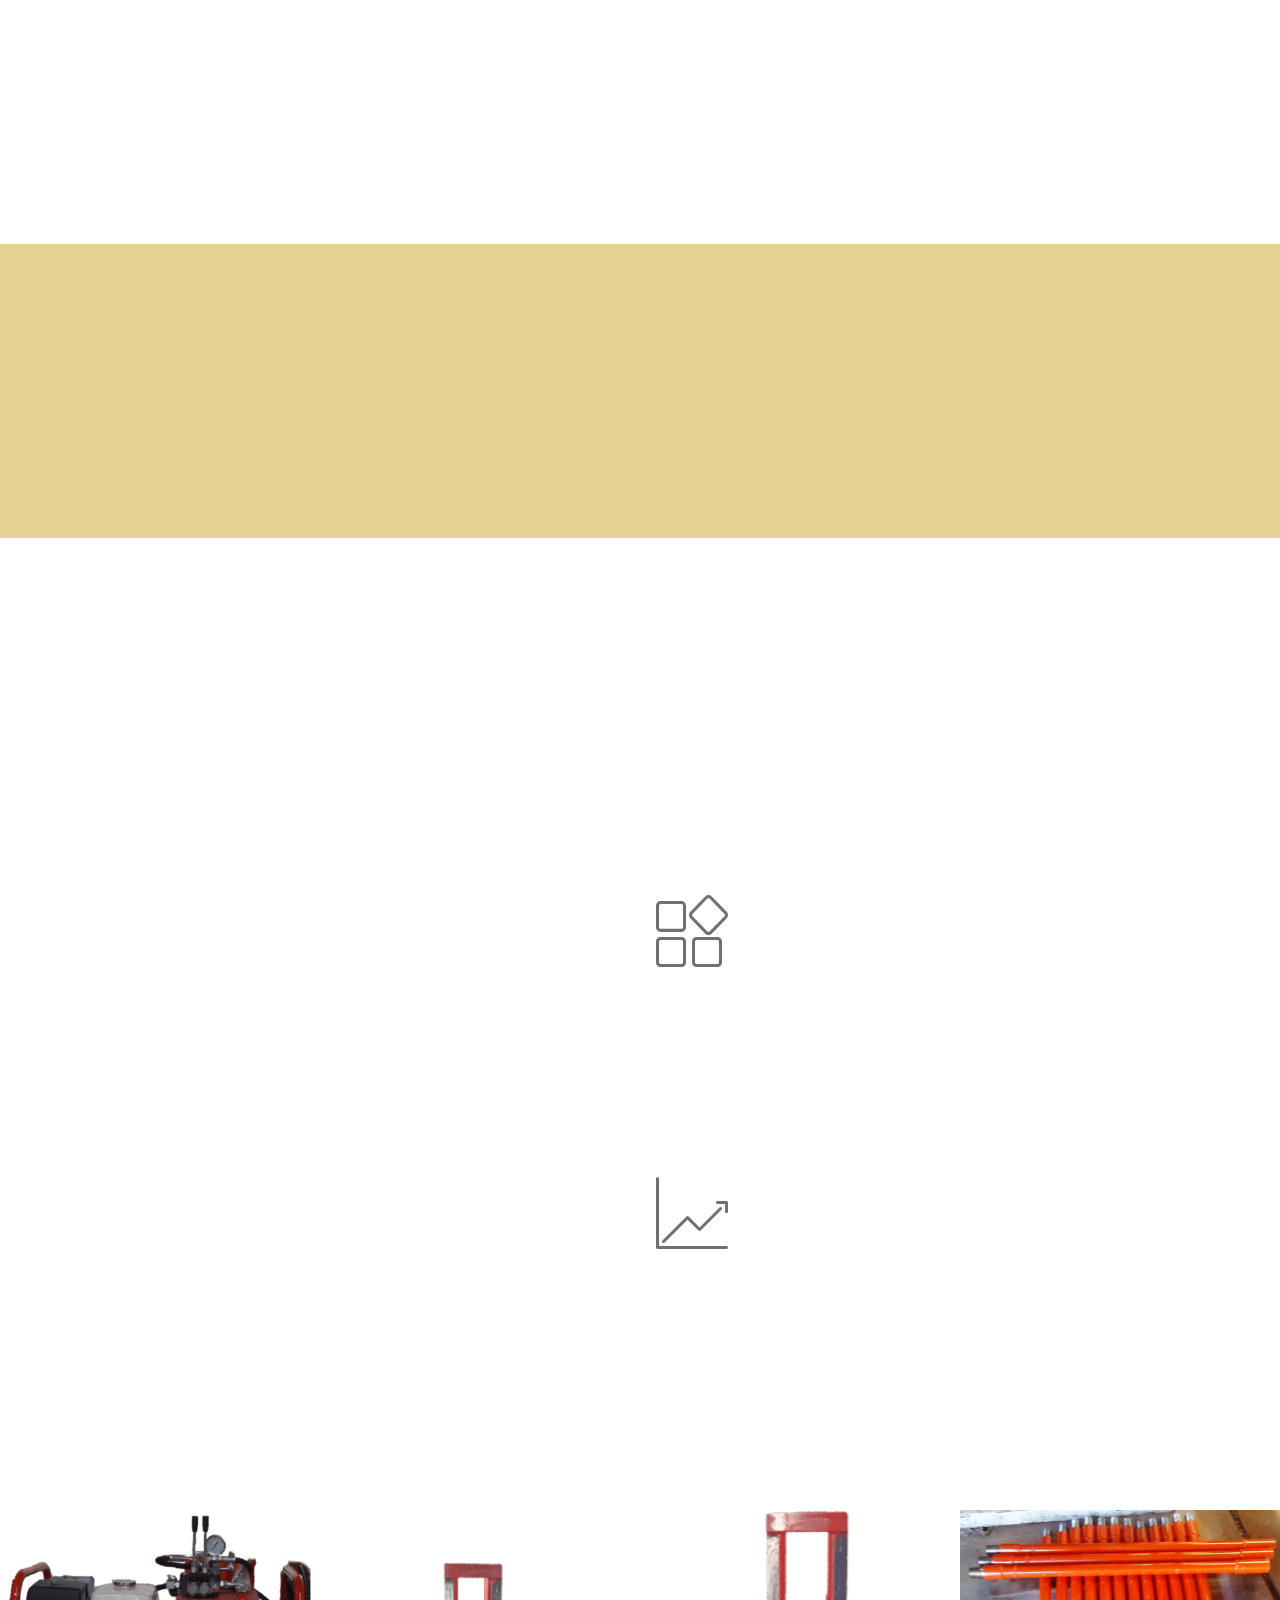
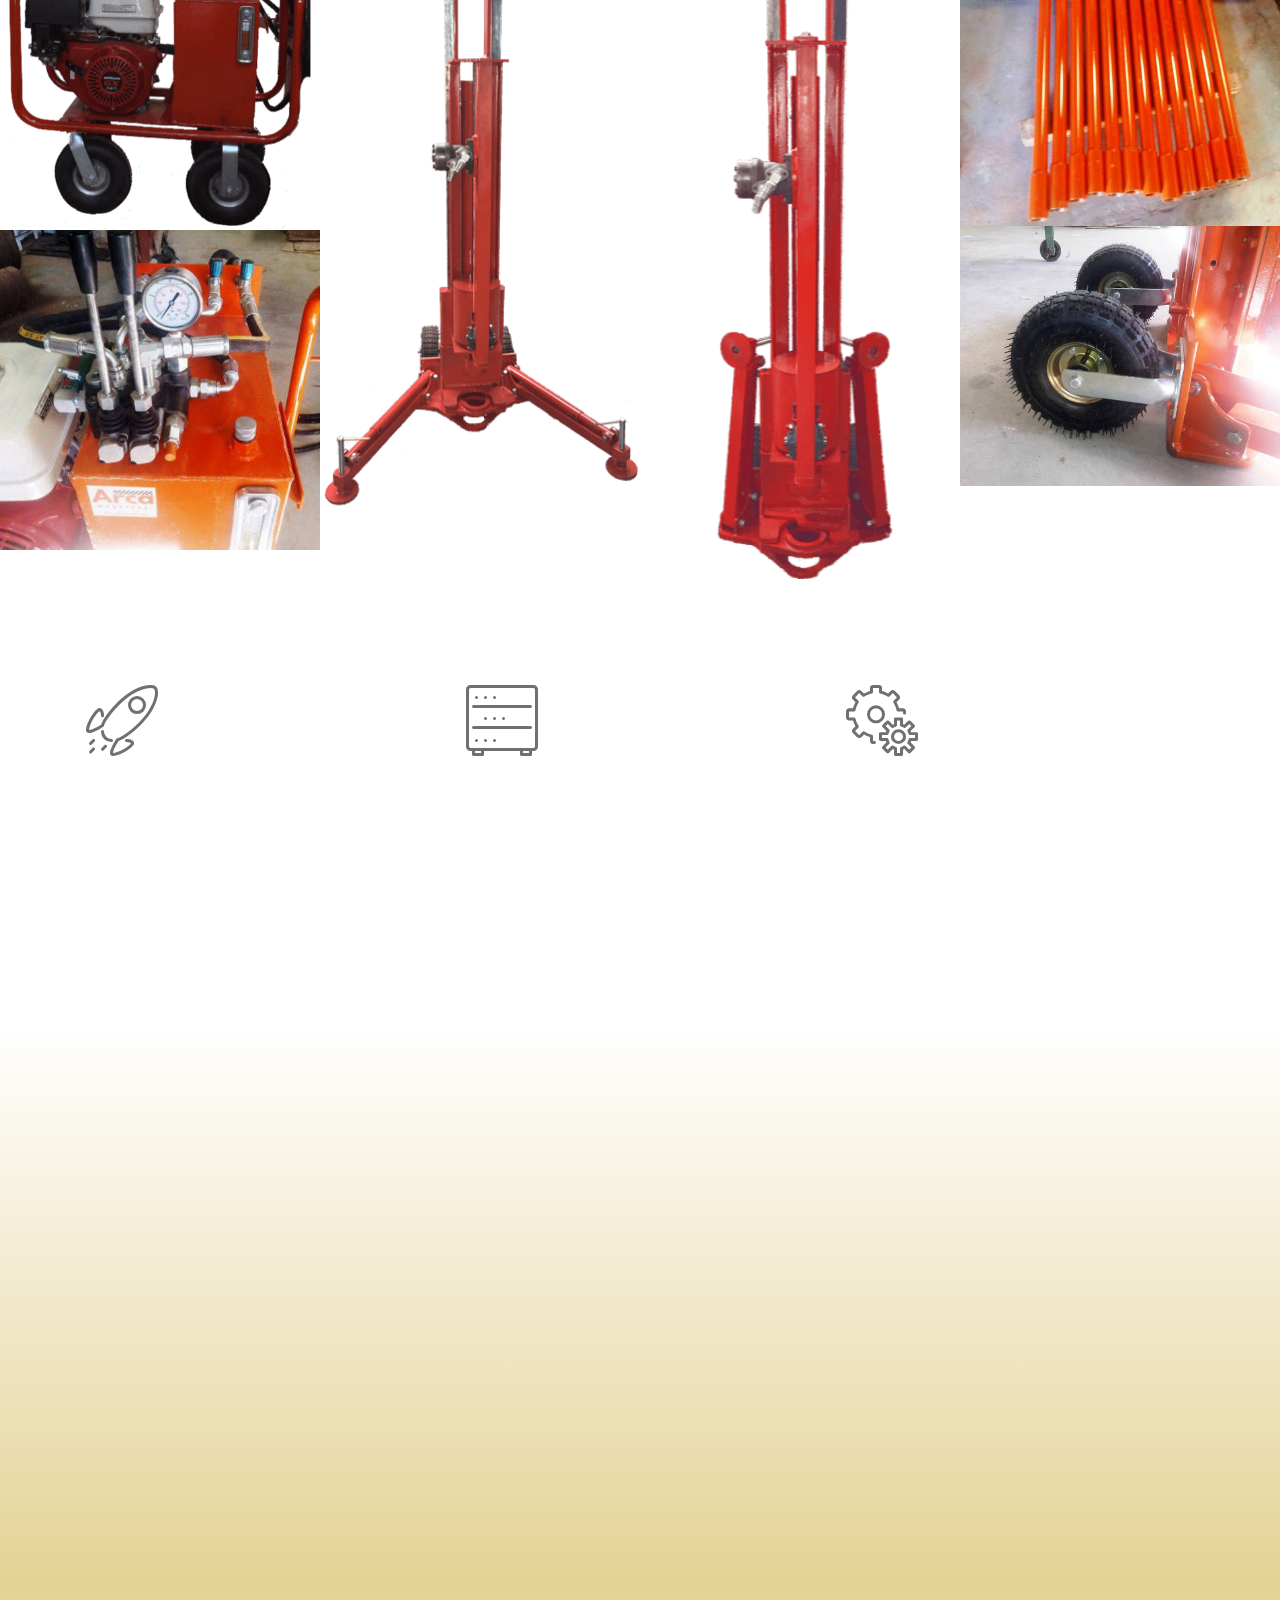
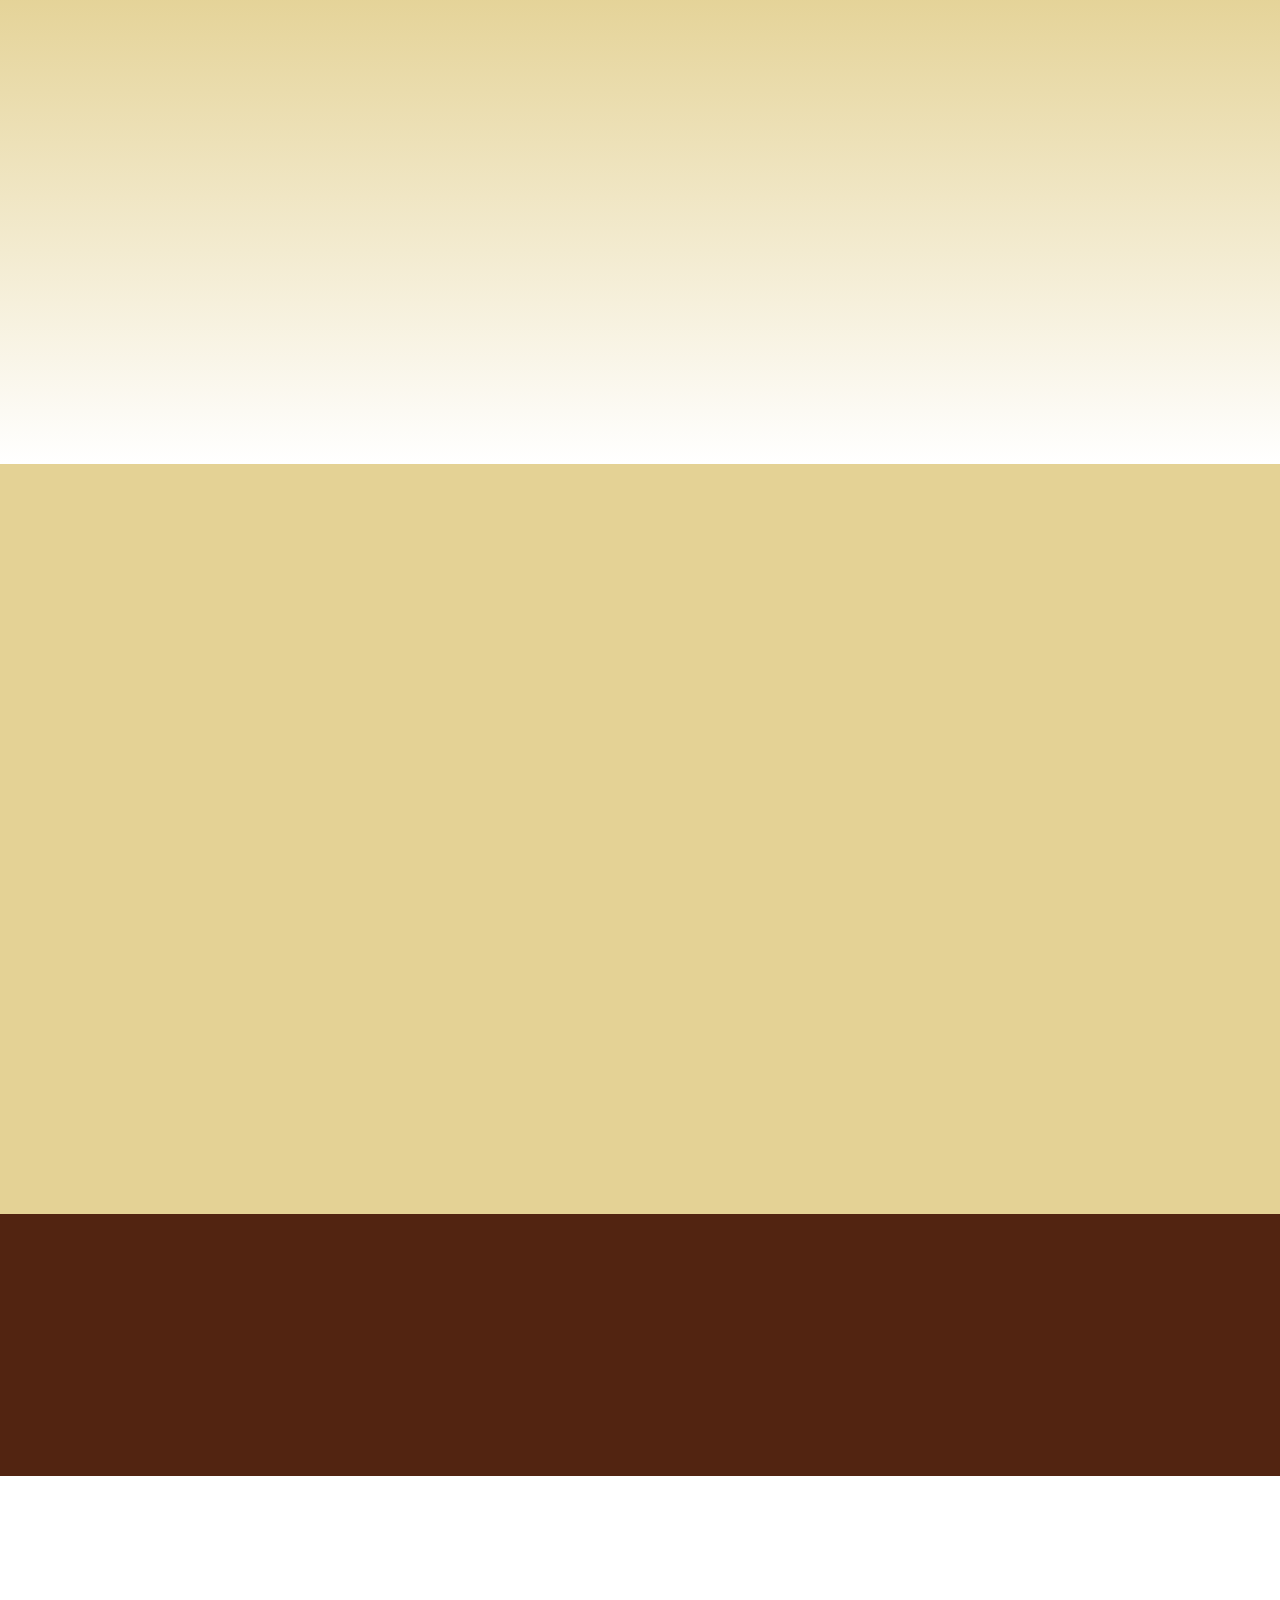
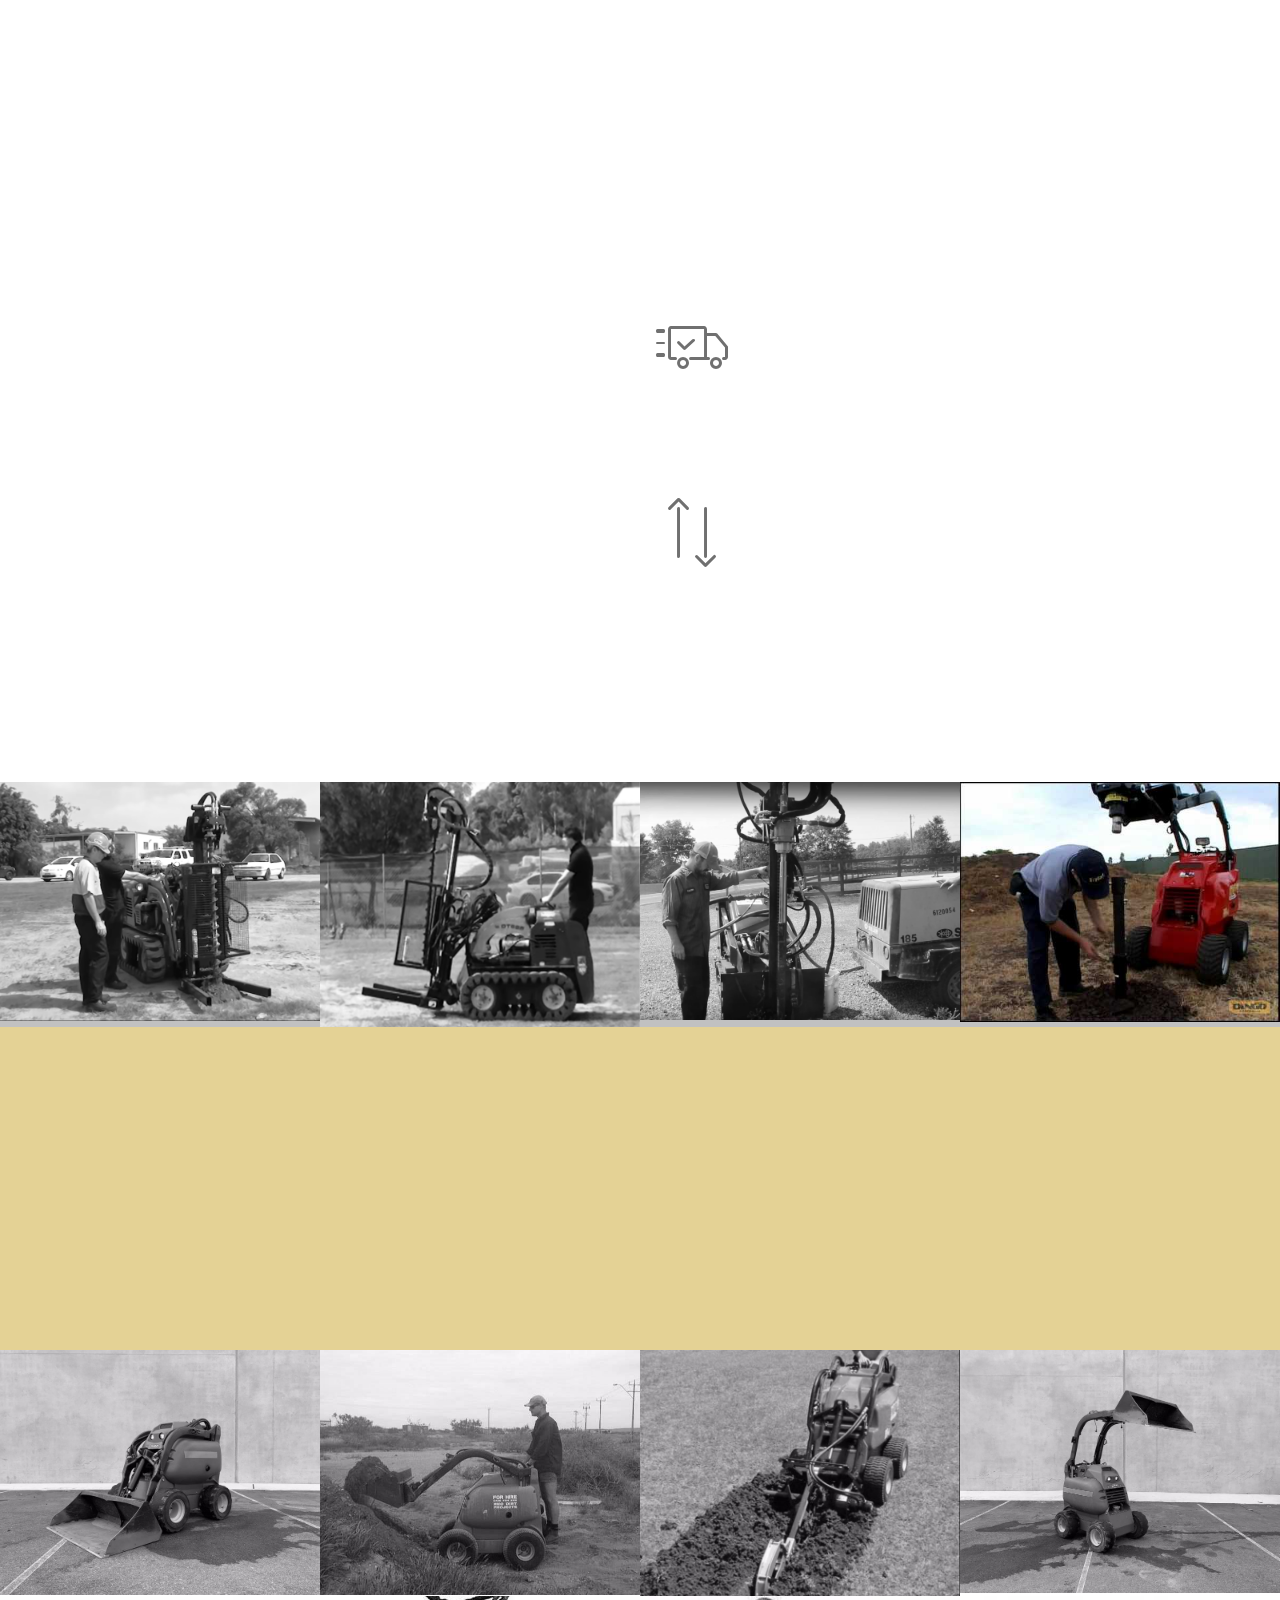
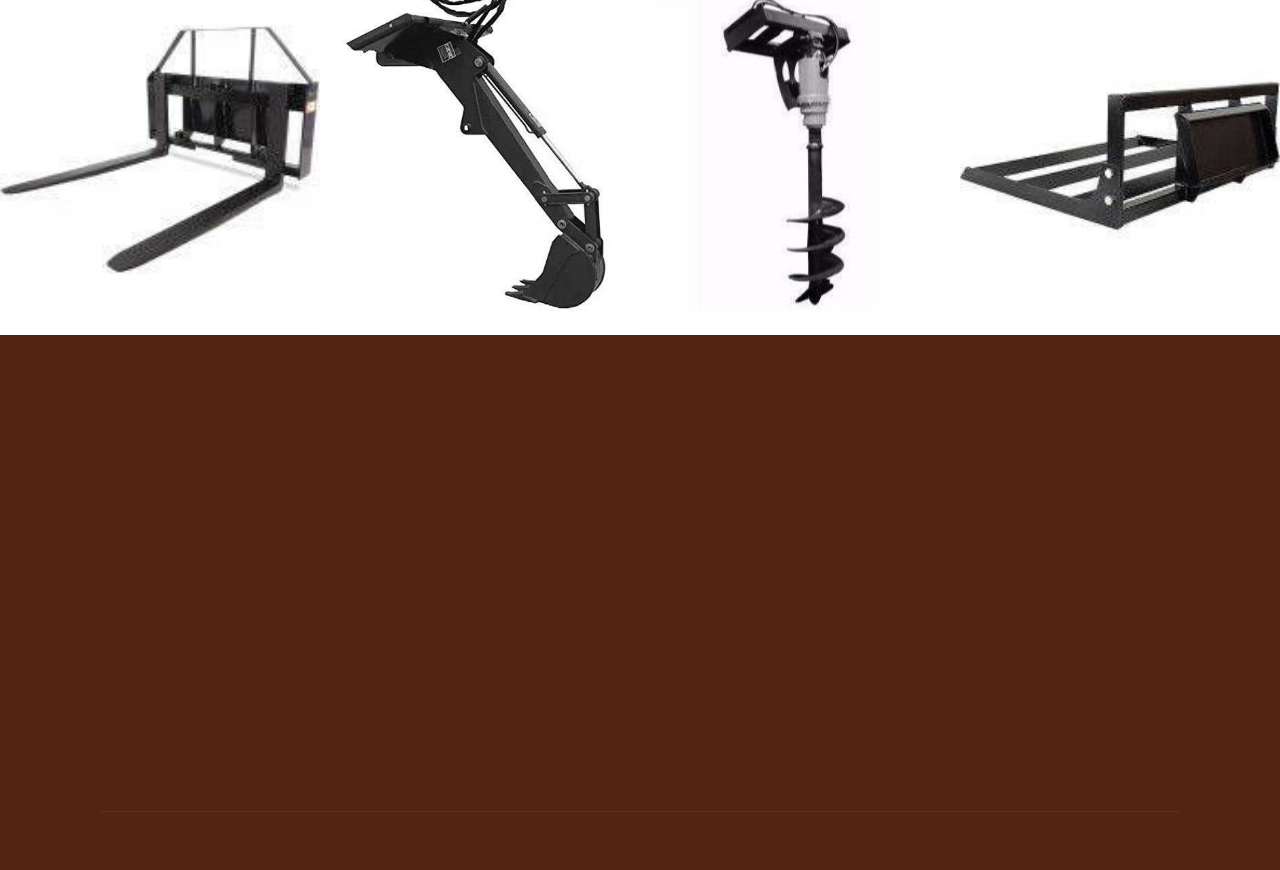
<file: page1.html>
<!DOCTYPE html>
<html  >
<head>
  <!-- Site made with Mobirise Website Builder v4.10.3, https://mobirise.com -->
  <meta charset="UTF-8">
  <meta http-equiv="X-UA-Compatible" content="IE=edge">
  <meta name="generator" content="Mobirise v4.10.3, mobirise.com">
  <meta name="viewport" content="width=device-width, initial-scale=1, minimum-scale=1">
  <link rel="shortcut icon" href="assets/images/logo-arca-128x128.png" type="image/x-icon">
  <meta name="description" content="Web Site Maker Description">
  
  <title>Perforadoras</title>
  <link rel="stylesheet" href="assets/web/assets/mobirise-icons/mobirise-icons.css">
  <link rel="stylesheet" href="assets/tether/tether.min.css">
  <link rel="stylesheet" href="assets/bootstrap/css/bootstrap.min.css">
  <link rel="stylesheet" href="assets/bootstrap/css/bootstrap-grid.min.css">
  <link rel="stylesheet" href="assets/bootstrap/css/bootstrap-reboot.min.css">
  <link rel="stylesheet" href="assets/dropdown/css/style.css">
  <link rel="stylesheet" href="assets/animatecss/animate.min.css">
  <link rel="stylesheet" href="assets/socicon/css/styles.css">
  <link rel="stylesheet" href="assets/theme/css/style.css">
  <link rel="stylesheet" href="assets/gallery/style.css">
  <link rel="stylesheet" href="assets/mobirise/css/mbr-additional.css" type="text/css">
  
  
  
</head>
<body>
  <section class="menu cid-rtYvJEbL50" once="menu" id="menu2-0">

    

    <nav class="navbar navbar-expand beta-menu navbar-dropdown align-items-center navbar-toggleable-sm bg-color transparent">
        <button class="navbar-toggler navbar-toggler-right" type="button" data-toggle="collapse" data-target="#navbarSupportedContent" aria-controls="navbarSupportedContent" aria-expanded="false" aria-label="Toggle navigation">
            <div class="hamburger">
                <span></span>
                <span></span>
                <span></span>
                <span></span>
            </div>
        </button>
        <div class="menu-logo">
            <div class="navbar-brand">
                <span class="navbar-logo">
                    <a href="https://arcaloaders.com">
                        <img src="assets/images/4-336x128.png" alt="Mobirise" title="" style="height: 4.9rem;">
                    </a>
                </span>
                
            </div>
        </div>
        <div class="collapse navbar-collapse" id="navbarSupportedContent">
            <ul class="navbar-nav nav-dropdown nav-right" data-app-modern-menu="true"><li class="nav-item">
                    <a class="nav-link link text-white display-4" href="page1.html#features3-3">Equipos</a>
                </li>
                <li class="nav-item">
                    <a class="nav-link link text-white display-4" href="page1.html#form1-c">Contacto</a>
                </li></ul>
            
        </div>
    </nav>
</section>

<section class="engine"><a href="https://mobirise.info/x">css templates</a></section><section class="cid-rvcmmLw2FM mbr-parallax-background" id="header2-1">

    

    <div class="mbr-overlay" style="opacity: 0.4; background-color: rgb(255, 63, 0);"></div>

    <div class="container align-center">
        <div class="row justify-content-md-center">
            <div class="mbr-white col-md-10">
                <h1 class="mbr-section-title mbr-bold pb-3 mbr-fonts-style display-2">
                    Equipos de perforación<br> y geotecnicos</h1>
                <h3 class="mbr-section-subtitle align-center mbr-light pb-3 mbr-fonts-style display-5">Venta de máquinas perforadoras compactas,<br> para ensayos o muestreo de suelos.</h3>
                
                
            </div>
        </div>
    </div>
    
</section>

<section class="mbr-section content5 cid-rviftxi8p8" id="content5-e">

    

    

    <div class="container">
        <div class="media-container-row">
            <div class="title col-12 col-md-8">
                <h2 class="align-center mbr-bold mbr-white pb-3 mbr-fonts-style display-1">
                    Perforadoras Compactas</h2>
                <h3 class="mbr-section-subtitle align-center mbr-light mbr-white pb-3 mbr-fonts-style display-5">
                    Ofrecemos dos tipos:<br>Penetrometros (perforan por golpes) y Perforadoras a rotación.</h3>
                
                
            </div>
        </div>
    </div>
</section>

<section class="features3 cid-rvcoLbIs66" id="features3-3">

    

    
    <div class="container">
        <div class="media-container-row">
            <div class="card p-3 col-12 col-md-6">
                <div class="card-wrapper">
                    <div class="card-img">
                        <img src="assets/images/img-1622-1046x1046.jpg" alt="Mobirise" title="">
                    </div>
                    <div class="card-box">
                        <h4 class="card-title mbr-fonts-style display-5">
                            Penetrometro Geotecnico</h4>
                        <p class="mbr-text mbr-fonts-style display-7">
                            Equipo de perforación por percusión con fines de exlporación geotecnicos y geoambientales. Con sistema para realizar ensayos SPT automáticos.</p>
                    </div>
                    <div class="mbr-section-btn text-center"><a href="page1.html#content4-i" class="btn btn-info display-4">&nbsp; &nbsp;Más Info &nbsp;&nbsp;</a></div>
                </div>
            </div>

            <div class="card p-3 col-12 col-md-6">
                <div class="card-wrapper">
                    <div class="card-img">
                        <img src="assets/images/torre-de-perforac4bn-693x659.png" alt="Mobirise" title="">
                    </div>
                    <div class="card-box">
                        <h4 class="card-title mbr-fonts-style display-5">
                            Perforadoras a rotacion</h4>
                        <p class="mbr-text mbr-fonts-style display-7">Equipo de perforación compacto para uso con circulación de fluidos, por aire comprimido o en seco. Para exploración de pozos de agua. Próximamente lanzamiento al mercado.</p>
                    </div>
                    <div class="mbr-section-btn text-center"><a href="page1.html#content4-j" class="btn btn-info display-4">&nbsp; &nbsp;Próximamente &nbsp;&nbsp;</a></div>
                </div>
            </div>

            

            
        </div>
    </div>
</section>

<section class="mbr-section content4 cid-rvilmnfrMZ" id="content4-i">

    

    <div class="container">
        <div class="media-container-row">
            <div class="title col-12 col-md-8">
                <h2 class="align-center pb-3 mbr-fonts-style display-2">
                    Penetrómetros Geotecnicos</h2>
                <h3 class="mbr-section-subtitle align-center mbr-light mbr-fonts-style display-5">
                    Son equipos que se utilizan en sondeos, estudio de suelos, extracción de muestras, ensayos de resistencia, etc. Poseen un sistema automático para ensayos SPT y DPSH.</h3>
                
            </div>
        </div>
    </div>
</section>

<section class="features11 cid-rvitUWDOFh" id="features11-p">

    

    

    <div class="container">   
        <div class="col-md-12">
            <div class="media-container-row">
                <div class="mbr-figure m-auto" style="width: 50%;">
                    <img src="assets/images/torre-con-patas-transp-web-2-480x547.png" alt="Mobirise" title="">
                </div>
                <div class=" align-left aside-content">
                    <h2 class="mbr-title pt-2 mbr-fonts-style display-2">Penetrómetro SPT automático</h2>
                    <div class="mbr-section-text">
                        <p class="mbr-text mb-5 pt-3 mbr-light mbr-fonts-style display-5">
                        Investigación de suelos para aplicaciones geotécnicas y ambientales.</p>
                    </div>

                    <div class="block-content">
                        <div class="card p-3 pr-3">
                            <div class="media">
                                <div class=" align-self-center card-img pb-3">
                                    <span class="mbri-extension mbr-iconfont"></span>
                                </div>     
                                <div class="media-body">
                                    <h4 class="card-title mbr-fonts-style display-7">
                                        Aplicaciones</h4>
                                </div>
                            </div>                

                            <div class="card-box">
                                <p class="block-text mbr-fonts-style display-7">Standard penetration test. (SPT)
<br>Dinamic penetration super heavy (DPSH)
<br>Recuperación del terreno mediante muestra por golpeo.
<br>Instalación de monitores para pozos de agua.
<br>Pilotines.
<br>Ensayos de absorción.</p>
                            </div>
                        </div>

                        <div class="card p-3 pr-3">
                            <div class="media">
                                <div class="align-self-center card-img pb-3">
                                    <span class="mbr-iconfont mbri-growing-chart"></span>
                                </div>     
                                <div class="media-body">
                                    <h4 class="card-title mbr-fonts-style display-7">Características Generales</h4>
                                </div>
                            </div>                

                            <div class="card-box">
                                <p class="block-text mbr-fonts-style display-7">Uso de sistema mecánico que aumenta la producción y elimina errores humanos.
<br>Velocidad de armado y desarmado.
<br>Sistema de alta potencia. 15/20 metros de profundidad de sondeo.
<br>Diseño robusto del sistema de golpeo automático.</p>
                            </div>
                        </div>
                    </div>
                </div>
            </div>
        </div> 
    </div>          
</section>

<section class="mbr-gallery mbr-slider-carousel cid-rvifNcv9CK" id="gallery3-g">

    

    <div>
        <div><!-- Filter --><!-- Gallery --><div class="mbr-gallery-row"><div class="mbr-gallery-layout-default"><div><div><div class="mbr-gallery-item mbr-gallery-item--p0" data-video-url="false" data-tags="Increíble"><div href="#lb-gallery3-g" data-slide-to="0" data-toggle="modal"><img src="assets/images/thumbnail-central-web-481x481-481x481.png" alt="" title=""><span class="icon-focus"></span></div></div><div class="mbr-gallery-item mbr-gallery-item--p0" data-video-url="false" data-tags="Responsive"><div href="#lb-gallery3-g" data-slide-to="1" data-toggle="modal"><img src="assets/images/torre-con-patas-transp-web-4-480x640-324x638.png" alt="" title=""><span class="icon-focus"></span></div></div><div class="mbr-gallery-item mbr-gallery-item--p0" data-video-url="false" data-tags="Animada"><div href="#lb-gallery3-g" data-slide-to="2" data-toggle="modal"><img src="assets/images/torre-cerrada-transp-web-293x640-292x610.png" alt="" title=""><span class="icon-focus"></span></div></div><div class="mbr-gallery-item mbr-gallery-item--p0" data-video-url="false" data-tags="Increíble"><div href="#lb-gallery3-g" data-slide-to="3" data-toggle="modal"><img src="assets/images/barras-486x480-486x480.jpg" alt="" title=""><span class="icon-focus"></span></div></div><div class="mbr-gallery-item mbr-gallery-item--p0" data-video-url="false" data-tags="Increíble"><div href="#lb-gallery3-g" data-slide-to="4" data-toggle="modal"><img src="assets/images/ruedas-592x480-592x480.jpg" alt="" title=""><span class="icon-focus"></span></div></div><div class="mbr-gallery-item mbr-gallery-item--p0" data-video-url="false" data-tags="Creativa"><div href="#lb-gallery3-g" data-slide-to="5" data-toggle="modal"><img src="assets/images/thumbnail-comando-1-476x476-476x476.jpg" alt="" title=""><span class="icon-focus"></span></div></div></div></div><div class="clearfix"></div></div></div><!-- Lightbox --><div data-app-prevent-settings="" class="mbr-slider modal fade carousel slide" tabindex="-1" data-keyboard="true" data-interval="false" id="lb-gallery3-g"><div class="modal-dialog"><div class="modal-content"><div class="modal-body"><div class="carousel-inner"><div class="carousel-item"><img src="assets/images/thumbnail-central-web-481x481.png" alt="" title=""></div><div class="carousel-item"><img src="assets/images/torre-con-patas-transp-web-4-480x640.png" alt="" title=""></div><div class="carousel-item"><img src="assets/images/torre-cerrada-transp-web-293x640.png" alt="" title=""></div><div class="carousel-item"><img src="assets/images/barras-486x480.jpg" alt="" title=""></div><div class="carousel-item active"><img src="assets/images/ruedas-592x480.jpg" alt="" title=""></div><div class="carousel-item"><img src="assets/images/thumbnail-comando-1-476x476.jpg" alt="" title=""></div></div><a class="carousel-control carousel-control-prev" role="button" data-slide="prev" href="#lb-gallery3-g"><span class="mbri-left mbr-iconfont" aria-hidden="true"></span><span class="sr-only">Previous</span></a><a class="carousel-control carousel-control-next" role="button" data-slide="next" href="#lb-gallery3-g"><span class="mbri-right mbr-iconfont" aria-hidden="true"></span><span class="sr-only">Next</span></a><a class="close" href="#" role="button" data-dismiss="modal"><span class="sr-only">Close</span></a></div></div></div></div></div>
    </div>

</section>

<section class="features10 cid-rw3TqM3rw2" id="features10-r">

    

    
    <div class="container">
        <div class="row justify-content-center">
            <div class="card p-3 col-12 col-md-6 col-lg-4">
                <div class="media mb-3">
                    <div class="card-img align-self-center">
                        <span class="mbr-iconfont mbri-rocket"></span>
                    </div>
                    <h4 class="card-title media-body py-3 mbr-fonts-style display-7">
                        Motor</h4>
                </div>
                <div class="card-box">
                    <p class="mbr-text mbr-fonts-style display-7">Marca/Modelo: &nbsp; &nbsp; &nbsp; &nbsp;Honda GX390
<br>Cilindros: &nbsp; &nbsp; &nbsp; &nbsp; &nbsp; &nbsp; &nbsp; &nbsp; &nbsp; 1 - Eje horizontal
<br>Potencia: &nbsp; &nbsp; &nbsp; &nbsp; &nbsp; &nbsp; &nbsp; &nbsp; &nbsp; 13 HP
<br>Rpm: &nbsp; &nbsp; &nbsp; &nbsp; &nbsp; &nbsp; &nbsp; &nbsp; &nbsp; &nbsp; &nbsp; &nbsp; &nbsp; 3600</p>
                </div>
            </div>

            <div class="card p-3 col-12 col-md-6 col-lg-4">
                <div class="media mb-3">
                    <div class="card-img align-self-center">
                        <span class="mbr-iconfont mbri-database"></span>
                    </div>
                    <h4 class="card-title media-body py-3 mbr-fonts-style display-7">Sistema Hidráulico</h4>
                </div>
                <div class="card-box">
                    <p class="mbr-text mbr-fonts-style display-7">Bomba: &nbsp; &nbsp; &nbsp; &nbsp; &nbsp; &nbsp; &nbsp;16 Lt/min
<br>Motor: &nbsp; &nbsp; &nbsp; &nbsp; &nbsp; &nbsp; &nbsp; &nbsp; Orbital 80 cc
<br>Cilindro: &nbsp; &nbsp; &nbsp; &nbsp; &nbsp; &nbsp; &nbsp;1300 mm de carrera
<br>Presión: &nbsp; &nbsp; &nbsp; &nbsp; &nbsp; &nbsp; &nbsp;150 Kg/cm2
<br>Depósito: &nbsp; &nbsp; &nbsp; &nbsp; &nbsp; &nbsp;25 lts</p>
                </div>
            </div>

            <div class="card p-3 col-12 col-md-6 col-lg-4">
                <div class="media mb-3">
                    <div class="card-img align-self-center">
                        <span class="mbr-iconfont mbri-setting"></span>
                    </div>
                    <h4 class="card-title media-body py-3 mbr-fonts-style display-7">Sistema de golpeo automático</h4>
                </div>
                <div class="card-box">
                    <p class="mbr-text mbr-fonts-style display-7">Caída de masa: &nbsp; &nbsp; &nbsp; &nbsp;760 mm
<br>Peso de masa: &nbsp; &nbsp; &nbsp; &nbsp; &nbsp;63,5 kg<br>Sacamuestra: &nbsp; &nbsp; &nbsp; &nbsp; &nbsp; Terzaghi bipartido
<br>Sacamuestra: &nbsp; &nbsp; &nbsp; &nbsp; &nbsp; Moretto bipartido</p>
                </div>
            </div>

            
        </div>
    </div>
</section>

<section class="cid-rw44l9FsMU" id="video3-s">

    
    
    <figure class="mbr-figure align-center container">
        <div class="video-block" style="width: 60%;">
            <div><iframe class="mbr-embedded-video" src="https://www.youtube.com/embed/EoG6OLLcXZY?rel=0&amp;amp;showinfo=0&amp;autoplay=0&amp;loop=0" width="800" height="600" frameborder="0" allowfullscreen></iframe></div>
        </div>
    </figure>
</section>

<section class="cid-rw46NvVnCy" id="video3-u">

    
    
    <figure class="mbr-figure align-center container">
        <div class="video-block" style="width: 60%;">
            <div><iframe class="mbr-embedded-video" src="https://www.youtube.com/embed/lWwJtzSxFko?rel=0&amp;amp;showinfo=0&amp;autoplay=0&amp;loop=0" width="1280" height="720" frameborder="0" allowfullscreen></iframe></div>
        </div>
    </figure>
</section>

<section class="mbr-section form1 cid-rvcq8F0duY" id="form1-c">

    

    
    <div class="container">
        <div class="row justify-content-center">
            <div class="title col-12 col-lg-8">
                <h2 class="mbr-section-title align-center pb-3 mbr-fonts-style display-2">
                    SOLICITE PRESUPUESTO</h2>
                <h3 class="mbr-section-subtitle align-center mbr-light pb-3 mbr-fonts-style display-5">Complete el formulario y le enviaremos las información que necesite sobre los equipos de perforación.</h3>
            </div>
        </div>
    </div>
    <div class="container">
        <div class="row justify-content-center">
            <div class="media-container-column col-lg-8" data-form-type="formoid">
                <!---Formbuilder Form--->
                <form action="https://mobirise.com/" method="POST" class="mbr-form form-with-styler" data-form-title="Mobirise Form"><input type="hidden" name="email" data-form-email="true" value="R/HIxdk5WDskPqteAQGFhib3Zp5G3r0X3SREI8T8Qslut1aVQ6ics3M8hJ625+vWjp+cgCeg1dKwXU+owm4l+VbBPZcm5+qJgiaUYIx05yR7ySYMAYHg03QjwXtKI/q2">
                    <div class="row">
                        <div hidden="hidden" data-form-alert="" class="alert alert-success col-12">Thanks for filling out the form!</div>
                        <div hidden="hidden" data-form-alert-danger="" class="alert alert-danger col-12">
                        </div>
                    </div>
                    <div class="dragArea row">
                        <div class="col-md-4  form-group" data-for="name">
                            <label for="name-form1-c" class="form-control-label mbr-fonts-style display-7">Nombre o empresa</label>
                            <input type="text" name="name" data-form-field="Name" required="required" class="form-control display-7" id="name-form1-c">
                        </div>
                        <div class="col-md-4  form-group" data-for="email">
                            <label for="email-form1-c" class="form-control-label mbr-fonts-style display-7">Email</label>
                            <input type="email" name="email" data-form-field="Email" required="required" class="form-control display-7" id="email-form1-c">
                        </div>
                        <div data-for="phone" class="col-md-4  form-group">
                            <label for="phone-form1-c" class="form-control-label mbr-fonts-style display-7">Phone</label>
                            <input type="tel" name="phone" data-form-field="Phone" class="form-control display-7" id="phone-form1-c">
                        </div>
                        <div data-for="message" class="col-md-12 form-group">
                            <label for="message-form1-c" class="form-control-label mbr-fonts-style display-7">Mensaje</label>
                            <textarea name="message" data-form-field="Message" class="form-control display-7" id="message-form1-c"></textarea>
                        </div>
                        <div class="col-md-12 input-group-btn align-center"><button type="submit" class="btn btn-form btn-info display-4" href="mailto:maxicarle@hotmail.com">&nbsp; ENVIAR &nbsp;</button></div>
                    </div>
                </form><!---Formbuilder Form--->
            </div>
        </div>
    </div>
</section>

<section class="mbr-section content4 cid-rvin72FY1M" id="content4-j">

    

    <div class="container">
        <div class="media-container-row">
            <div class="title col-12 col-md-8">
                <h2 class="align-center pb-3 mbr-fonts-style display-2">
                    Perforadoras a rotación</h2>
                <h3 class="mbr-section-subtitle align-center mbr-light mbr-fonts-style display-5">
                    Equipos compactos de perforación en seco, con aire comprimido o inyección de fluidos.</h3>
                
            </div>
        </div>
    </div>
</section>

<section class="features11 cid-rvirrINadX" id="features11-l">

    

    

    <div class="container">   
        <div class="col-md-12">
            <div class="media-container-row">
                <div class="mbr-figure m-auto" style="width: 50%;">
                    <img src="assets/images/dingo-corer-3abn-300x400.jpg" alt="Mobirise" title="">
                </div>
                <div class=" align-left aside-content">
                    <h2 class="mbr-title pt-2 mbr-fonts-style display-2">PROXIMAMENTE<br>Perforadoras compactas</h2>
                    <div class="mbr-section-text">
                        <p class="mbr-text mb-5 pt-3 mbr-light mbr-fonts-style display-5">Las torres de perforación ARCA se suman como accesorio a las minicargadoras ARCA, permitiendo accesibilidad y facilidad en las perforaciones domiciliarias.</p>
                    </div>

                    <div class="block-content">
                        <div class="card p-3 pr-3">
                            <div class="media">
                                <div class=" align-self-center card-img pb-3">
                                    <span class="mbr-iconfont mbri-delivery"></span>
                                </div>     
                                <div class="media-body">
                                    <h4 class="card-title mbr-fonts-style display-7">
                                        Perforadora Versátil</h4>
                                </div>
                            </div>                

                            <div class="card-box">
                                <p class="block-text mbr-fonts-style display-7">
                                   Elimina la dependencia de unidades de perforación grandes montadas en camiones, que pueden costar hasta seis veces más. 
                                </p>
                            </div>
                        </div>

                        <div class="card p-3 pr-3">
                            <div class="media">
                                <div class="align-self-center card-img pb-3">
                                    <span class="mbr-iconfont mbri-up-down"></span>
                                </div>     
                                <div class="media-body">
                                    <h4 class="card-title mbr-fonts-style display-7">Perforación por rotación</h4>
                                </div>
                            </div>                

                            <div class="card-box">
                                <p class="block-text mbr-fonts-style display-7">
                                    Permite la configuración de perforación con lodos o con aire, posibilitando perforar en tanto en terrenos sedimentarios como en rocosos.</p>
                            </div>
                        </div>
                    </div>
                </div>
            </div>
        </div> 
    </div>          
</section>

<section class="mbr-gallery mbr-slider-carousel cid-rxZCz16gwu" id="gallery3-v">

    

    <div>
        <div><!-- Filter --><!-- Gallery --><div class="mbr-gallery-row"><div class="mbr-gallery-layout-default"><div><div><div class="mbr-gallery-item mbr-gallery-item--p0" data-video-url="false" data-tags="Responsive"><div href="#lb-gallery3-v" data-slide-to="0" data-toggle="modal"><img src="assets/images/torre-de-perforac2-1030x768-800x597.png" alt="" title=""><span class="icon-focus"></span></div></div><div class="mbr-gallery-item mbr-gallery-item--p0" data-video-url="false" data-tags="Creativa"><div href="#lb-gallery3-v" data-slide-to="1" data-toggle="modal"><img src="assets/images/torre-de-perforac-752x713-750x575.png" alt="" title=""><span class="icon-focus"></span></div></div><div class="mbr-gallery-item mbr-gallery-item--p0" data-video-url="false" data-tags="Animada"><div href="#lb-gallery3-v" data-slide-to="2" data-toggle="modal"><img src="assets/images/torre-de-perforac6-943x701-800x595.png" alt="" title=""><span class="icon-focus"></span></div></div><div class="mbr-gallery-item mbr-gallery-item--p0 video-slide" data-video-url="https://youtu.be/gaFEOc1_IAM" data-tags="Responsive"><div href="#lb-gallery3-v" data-slide-to="3" data-toggle="modal"><div></div><img alt="" src="assets/images/mobirise201972-92102019-7-5-10-5-51.jpg"><span class="icon-video"></span></div></div></div></div><div class="clearfix"></div></div></div><!-- Lightbox --><div data-app-prevent-settings="" class="mbr-slider modal fade carousel slide" tabindex="-1" data-keyboard="true" data-interval="false" id="lb-gallery3-v"><div class="modal-dialog"><div class="modal-content"><div class="modal-body"><div class="carousel-inner"><div class="carousel-item"><img src="assets/images/torre-de-perforac2-1030x768.png" alt="" title=""></div><div class="carousel-item"><img src="assets/images/torre-de-perforac-752x713.png" alt="" title=""></div><div class="carousel-item active"><img src="assets/images/torre-de-perforac6-943x701.png" alt="" title=""></div><div class="carousel-item video-container"><img src="assets/images/torre-de-perforac4-693x659.png" alt="" title=""></div></div><a class="carousel-control carousel-control-prev" role="button" data-slide="prev" href="#lb-gallery3-v"><span class="mbri-left mbr-iconfont" aria-hidden="true"></span><span class="sr-only">Previous</span></a><a class="carousel-control carousel-control-next" role="button" data-slide="next" href="#lb-gallery3-v"><span class="mbri-right mbr-iconfont" aria-hidden="true"></span><span class="sr-only">Next</span></a><a class="close" href="#" role="button" data-dismiss="modal"><span class="sr-only">Close</span></a></div></div></div></div></div>
    </div>

</section>

<section class="mbr-section info1 cid-rviy3FcyTR" id="info1-q">

    

    
    <div class="container">
        <div class="row justify-content-center content-row">
            <div class="media-container-column title col-12 col-lg-7 col-md-6">
                <h3 class="mbr-section-subtitle align-left mbr-light pb-3 mbr-fonts-style display-5">Aproveche al máximo su ARCA!<br>Con la posibilidad de intercambiar sus accesorios.&nbsp;</h3>
                <h2 class="align-left mbr-bold mbr-fonts-style display-2">MINICARGADORAS ARCA</h2>
            </div>
            <div class="media-container-column col-12 col-lg-3 col-md-4">
                <div class="mbr-section-btn align-right py-4"><a class="btn btn-info display-4" href="page1.html#form1-c">SUSCRIBASE PARA RECIBIR MAS INFO</a></div>
            </div>
        </div>
    </div>
</section>

<section class="mbr-gallery mbr-slider-carousel cid-rvcpjxzYZC" id="gallery3-5">

    

    <div>
        <div><!-- Filter --><!-- Gallery --><div class="mbr-gallery-row"><div class="mbr-gallery-layout-default"><div><div><div class="mbr-gallery-item mbr-gallery-item--p0" data-video-url="false" data-tags="Increíble"><div href="#lb-gallery3-5" data-slide-to="0" data-toggle="modal"><img src="assets/images/img-0936-62324.1561536553.1280.1280bn-7-1280x960-800x614.jpg" alt="" title=""><span class="icon-focus"></span></div></div><div class="mbr-gallery-item mbr-gallery-item--p0" data-video-url="false" data-tags="Responsive"><div href="#lb-gallery3-5" data-slide-to="1" data-toggle="modal"><img src="assets/images/k94-dingo-on-trailerbn-2-610x463-604x462.jpg" alt="" title=""><span class="icon-focus"></span></div></div><div class="mbr-gallery-item mbr-gallery-item--p0" data-video-url="false" data-tags="Creativa"><div href="#lb-gallery3-5" data-slide-to="2" data-toggle="modal"><img src="assets/images/dingoezysloutionstrencherbn-4-675x724-673x517.jpg" alt="" title=""><span class="icon-focus"></span></div></div><div class="mbr-gallery-item mbr-gallery-item--p0" data-video-url="false" data-tags="Animada"><div href="#lb-gallery3-5" data-slide-to="3" data-toggle="modal"><img src="assets/images/img-0950-57227.1561536553.1280.1280bn-5-1280x960-800x609.jpg" alt="" title=""><span class="icon-focus"></span></div></div></div></div><div class="clearfix"></div></div></div><!-- Lightbox --><div data-app-prevent-settings="" class="mbr-slider modal fade carousel slide" tabindex="-1" data-keyboard="true" data-interval="false" id="lb-gallery3-5"><div class="modal-dialog"><div class="modal-content"><div class="modal-body"><div class="carousel-inner"><div class="carousel-item"><img src="assets/images/img-0936-62324.1561536553.1280.1280bn-7-1280x960.jpg" alt="" title=""></div><div class="carousel-item"><img src="assets/images/k94-dingo-on-trailerbn-2-610x463.jpg" alt="" title=""></div><div class="carousel-item"><img src="assets/images/dingoezysloutionstrencherbn-4-675x724.jpg" alt="" title=""></div><div class="carousel-item active"><img src="assets/images/img-0950-57227.1561536553.1280.1280bn-5-1280x960.jpg" alt="" title=""></div></div><a class="carousel-control carousel-control-prev" role="button" data-slide="prev" href="#lb-gallery3-5"><span class="mbri-left mbr-iconfont" aria-hidden="true"></span><span class="sr-only">Previous</span></a><a class="carousel-control carousel-control-next" role="button" data-slide="next" href="#lb-gallery3-5"><span class="mbri-right mbr-iconfont" aria-hidden="true"></span><span class="sr-only">Next</span></a><a class="close" href="#" role="button" data-dismiss="modal"><span class="sr-only">Close</span></a></div></div></div></div></div>
    </div>

</section>

<section class="mbr-gallery mbr-slider-carousel cid-rvcpt4rAUV" id="gallery3-8">

    

    <div>
        <div><!-- Filter --><!-- Gallery --><div class="mbr-gallery-row"><div class="mbr-gallery-layout-default"><div><div><div class="mbr-gallery-item mbr-gallery-item--p0" data-video-url="false" data-tags="Increíble"><div href="#lb-gallery3-8" data-slide-to="0" data-toggle="modal"><img src="assets/images/170061-mini-loader-fork-lift-attachment-175x175-175x175.jpg" alt="" title=""><span class="icon-focus"></span></div></div><div class="mbr-gallery-item mbr-gallery-item--p0" data-video-url="false" data-tags="Responsive"><div href="#lb-gallery3-8" data-slide-to="1" data-toggle="modal"><img src="assets/images/413o5xrpdhlbn-471x500-471x500.jpg" alt="" title=""><span class="icon-focus"></span></div></div><div class="mbr-gallery-item mbr-gallery-item--p0" data-video-url="false" data-tags="Creativa"><div href="#lb-gallery3-8" data-slide-to="2" data-toggle="modal"><img src="assets/images/cheap-gasoline-23hp-engine-garden-front-end-2-372x293-297x293.jpg" alt="" title=""><span class="icon-focus"></span></div></div><div class="mbr-gallery-item mbr-gallery-item--p0" data-video-url="false" data-tags="Animada"><div href="#lb-gallery3-8" data-slide-to="3" data-toggle="modal"><img src="assets/images/170078-mini-loader-soil-level-210x210-210x210.jpg" alt="" title=""><span class="icon-focus"></span></div></div></div></div><div class="clearfix"></div></div></div><!-- Lightbox --><div data-app-prevent-settings="" class="mbr-slider modal fade carousel slide" tabindex="-1" data-keyboard="true" data-interval="false" id="lb-gallery3-8"><div class="modal-dialog"><div class="modal-content"><div class="modal-body"><div class="carousel-inner"><div class="carousel-item"><img src="assets/images/170061-mini-loader-fork-lift-attachment-175x17514.jpg" alt="" title=""></div><div class="carousel-item"><img src="assets/images/413o5xrpdhlbn-471x500.jpg" alt="" title=""></div><div class="carousel-item"><img src="assets/images/cheap-gasoline-23hp-engine-garden-front-end-2-372x293.jpg" alt="" title=""></div><div class="carousel-item active"><img src="assets/images/170078-mini-loader-soil-level-210x21015.jpg" alt="" title=""></div></div><a class="carousel-control carousel-control-prev" role="button" data-slide="prev" href="#lb-gallery3-8"><span class="mbri-left mbr-iconfont" aria-hidden="true"></span><span class="sr-only">Previous</span></a><a class="carousel-control carousel-control-next" role="button" data-slide="next" href="#lb-gallery3-8"><span class="mbri-right mbr-iconfont" aria-hidden="true"></span><span class="sr-only">Next</span></a><a class="close" href="#" role="button" data-dismiss="modal"><span class="sr-only">Close</span></a></div></div></div></div></div>
    </div>

</section>

<section class="cid-rvcqdJ4IJ1" id="footer2-d">

    

    

    <div class="container">
        <div class="media-container-row content mbr-white">
            <div class="col-12 col-md-3 mbr-fonts-style display-7">
                <p class="mbr-text">
                    <strong>Dirección</strong>&nbsp;<br>
                    <br>San Lorenzo 320<br>Río Tercero<br>Córdoba, Argentina&nbsp;<br>
                    <br>
                    <br><strong>Contacto</strong>&nbsp;<br>
                    <br>Email: ing@estudiodesuelos.com&nbsp;<br>Phone: 0351 152641125</p>
            </div>
            <div class="col-12 col-md-3 mbr-fonts-style display-7">
                <p class="mbr-text"></p>
            </div>
            <div class="col-12 col-md-6">
                <div class="google-map"><iframe frameborder="0" style="border:0" src="https://www.google.com/maps/embed?pb=!1m18!1m12!1m3!1d13508.626585386233!2d-64.10559331666141!3d-32.17305034853531!2m3!1f0!2f0!3f0!3m2!1i1024!2i768!4f13.1!3m3!1m2!1s0x95cd6f21cd34cfff%3A0xbe19d0f3fbc3b3fa!2sEstudio+De+Suelos+-+Empresa+de+Ingenier%C3%ADa+y+Geolog%C3%ADa!5e0!3m2!1ses-419!2sar!4v1562986500840!5m2!1ses-419!2sar" allowfullscreen=""></iframe></div>
            </div>
        </div>
        <div class="footer-lower">
            <div class="media-container-row">
                <div class="col-sm-12">
                    <hr>
                </div>
            </div>
            <div class="media-container-row mbr-white">
                <div class="col-sm-6 copyright">
                    <p class="mbr-text mbr-fonts-style display-7">arcaloaders.com</p>
                </div>
                <div class="col-md-6">
                    
                </div>
            </div>
        </div>
    </div>
</section>


  <script src="assets/web/assets/jquery/jquery.min.js"></script>
  <script src="assets/popper/popper.min.js"></script>
  <script src="assets/tether/tether.min.js"></script>
  <script src="assets/bootstrap/js/bootstrap.min.js"></script>
  <script src="assets/smoothscroll/smooth-scroll.js"></script>
  <script src="assets/dropdown/js/script.min.js"></script>
  <script src="assets/touchswipe/jquery.touch-swipe.min.js"></script>
  <script src="assets/viewportchecker/jquery.viewportchecker.js"></script>
  <script src="assets/parallax/jarallax.min.js"></script>
  <script src="assets/masonry/masonry.pkgd.min.js"></script>
  <script src="assets/imagesloaded/imagesloaded.pkgd.min.js"></script>
  <script src="assets/bootstrapcarouselswipe/bootstrap-carousel-swipe.js"></script>
  <script src="assets/vimeoplayer/jquery.mb.vimeo_player.js"></script>
  <script src="assets/theme/js/script.js"></script>
  <script src="assets/slidervideo/script.js"></script>
  <script src="assets/gallery/player.min.js"></script>
  <script src="assets/gallery/script.js"></script>
  <script src="assets/formoid/formoid.min.js"></script>
  
  
  <input name="animation" type="hidden">
  </body>
</html>
</file>
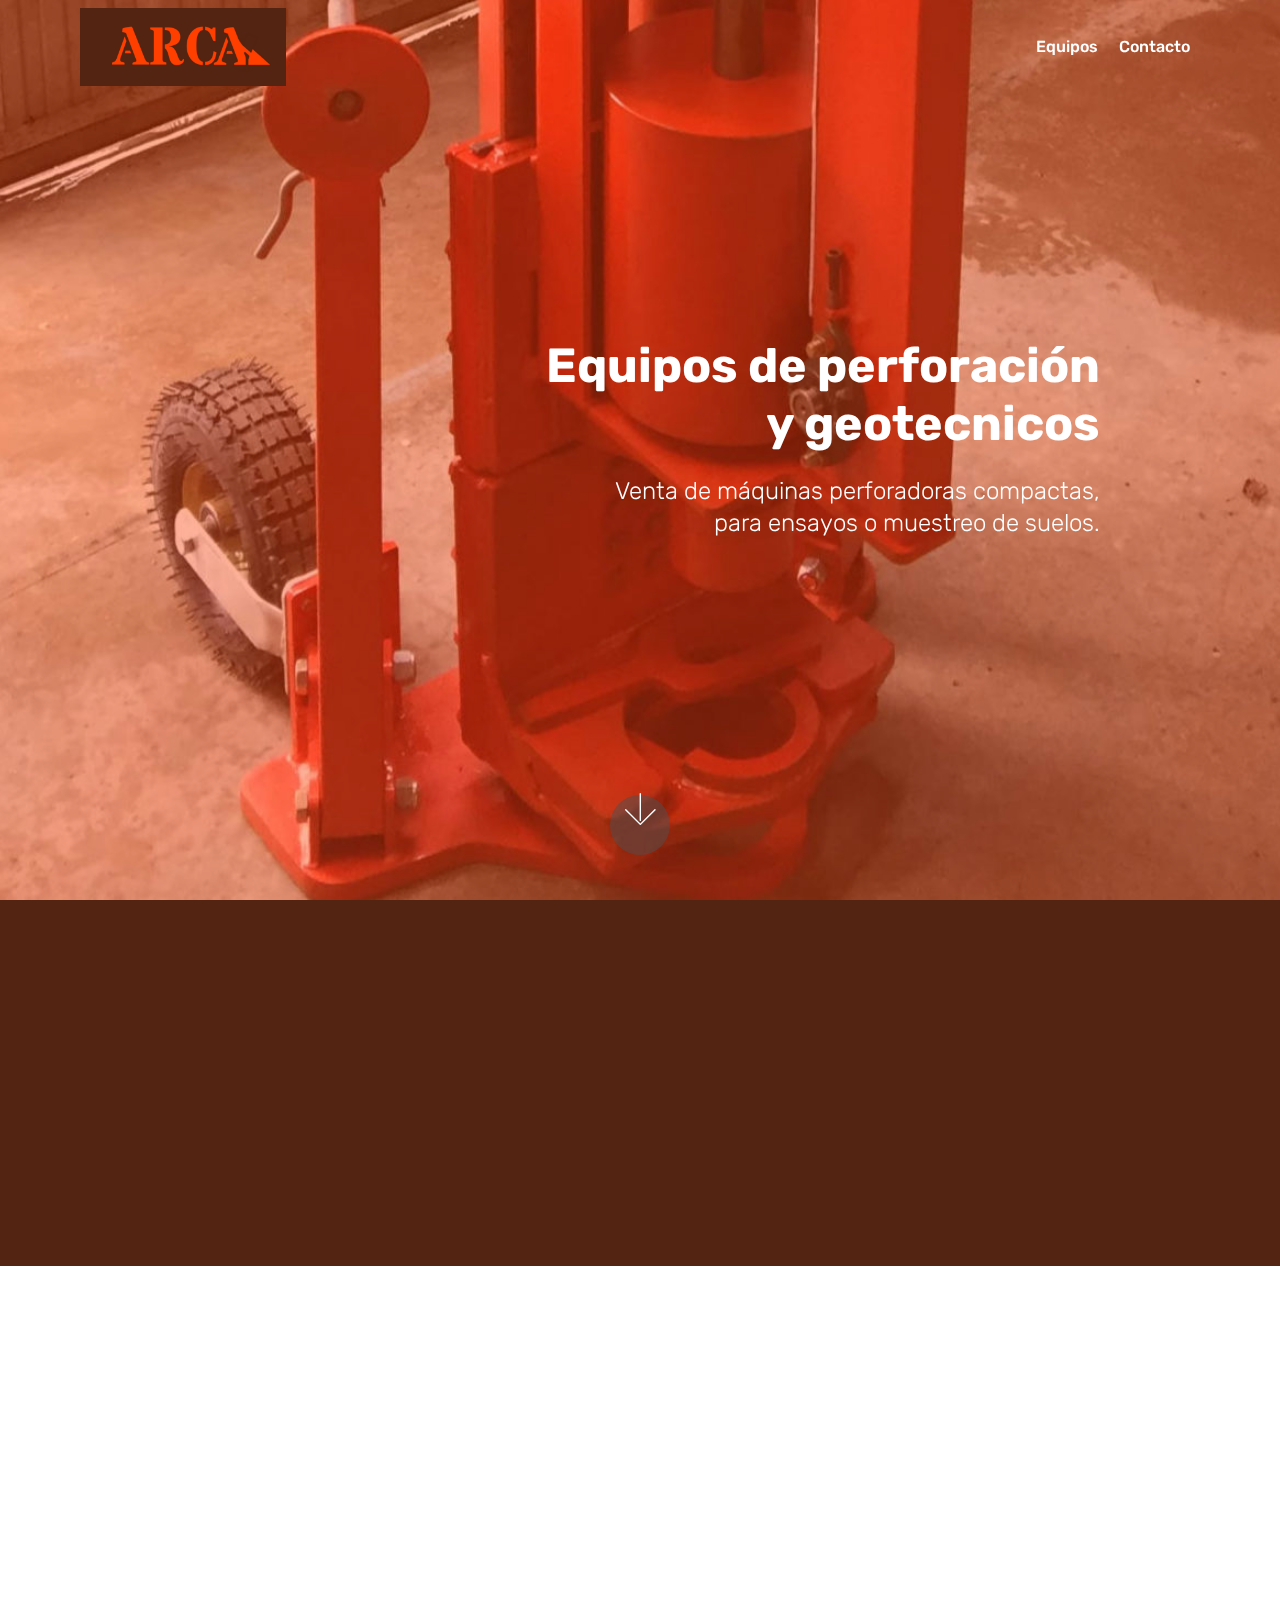
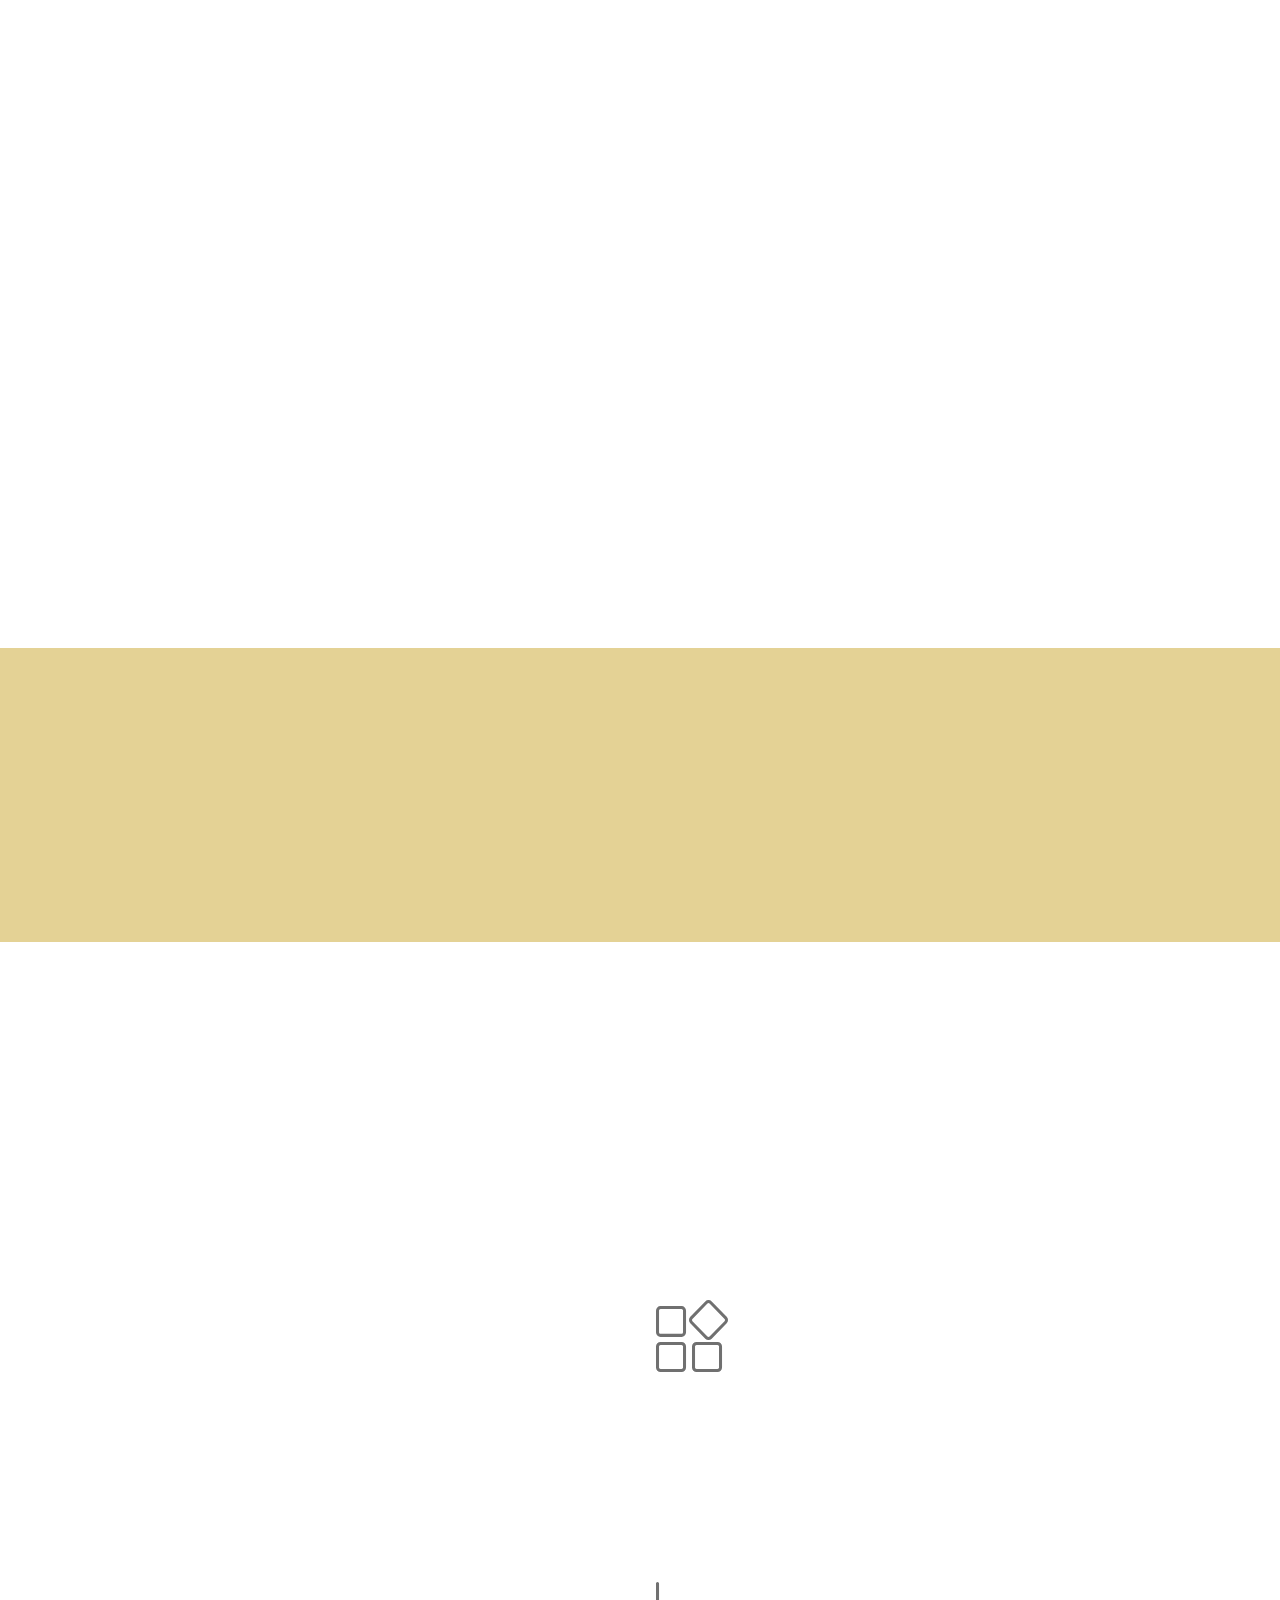
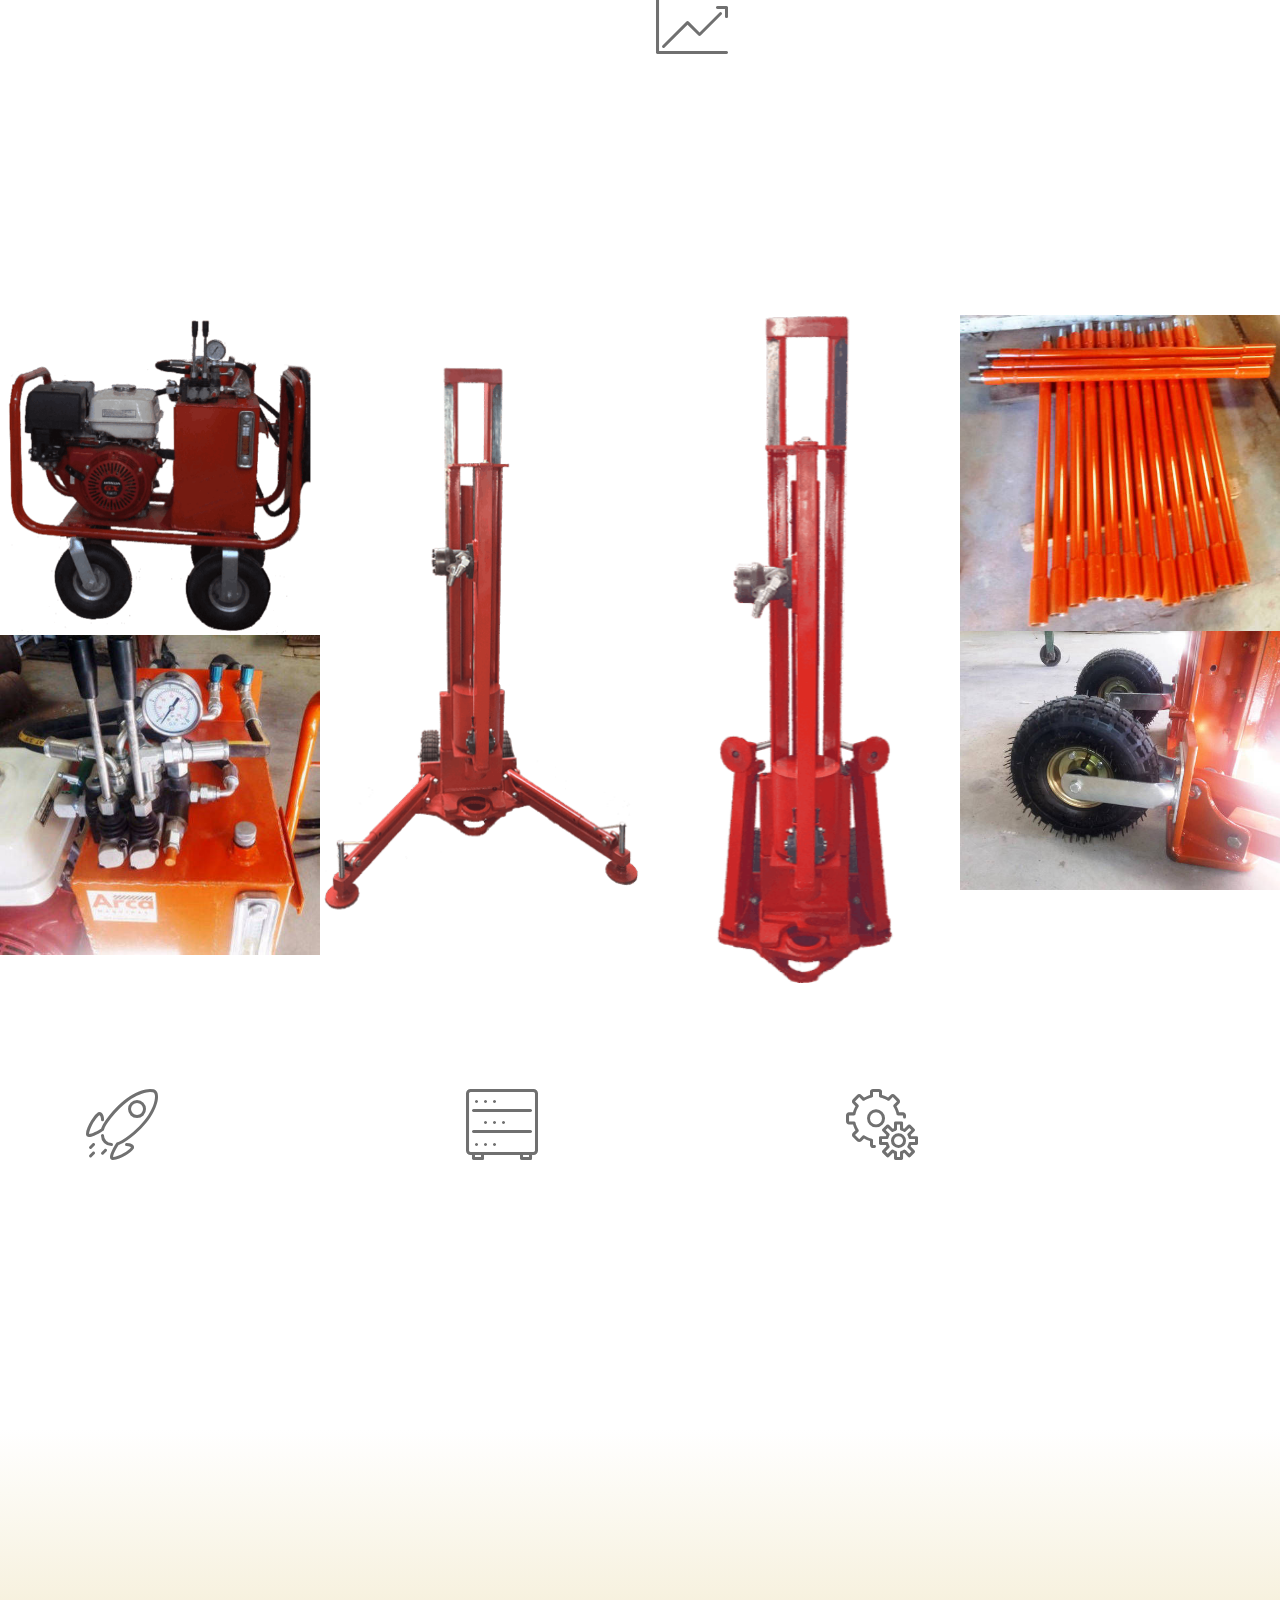
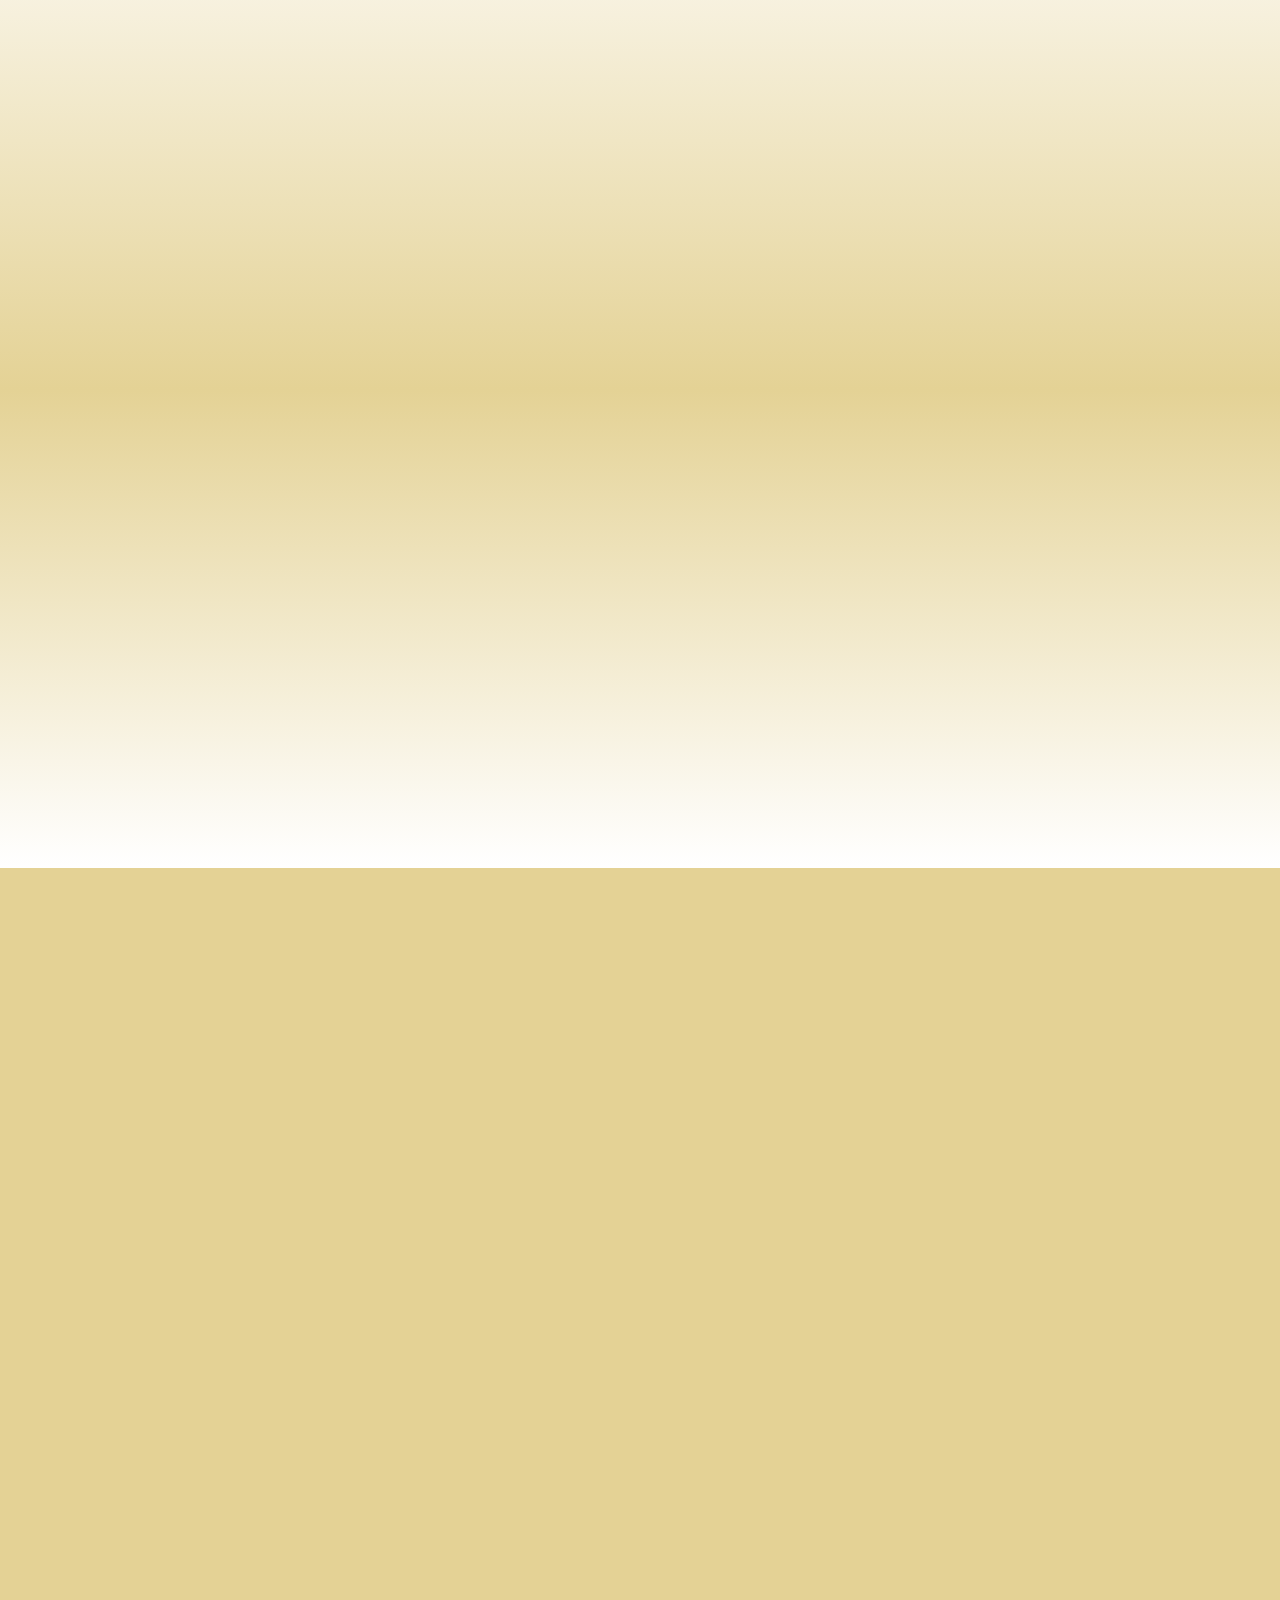
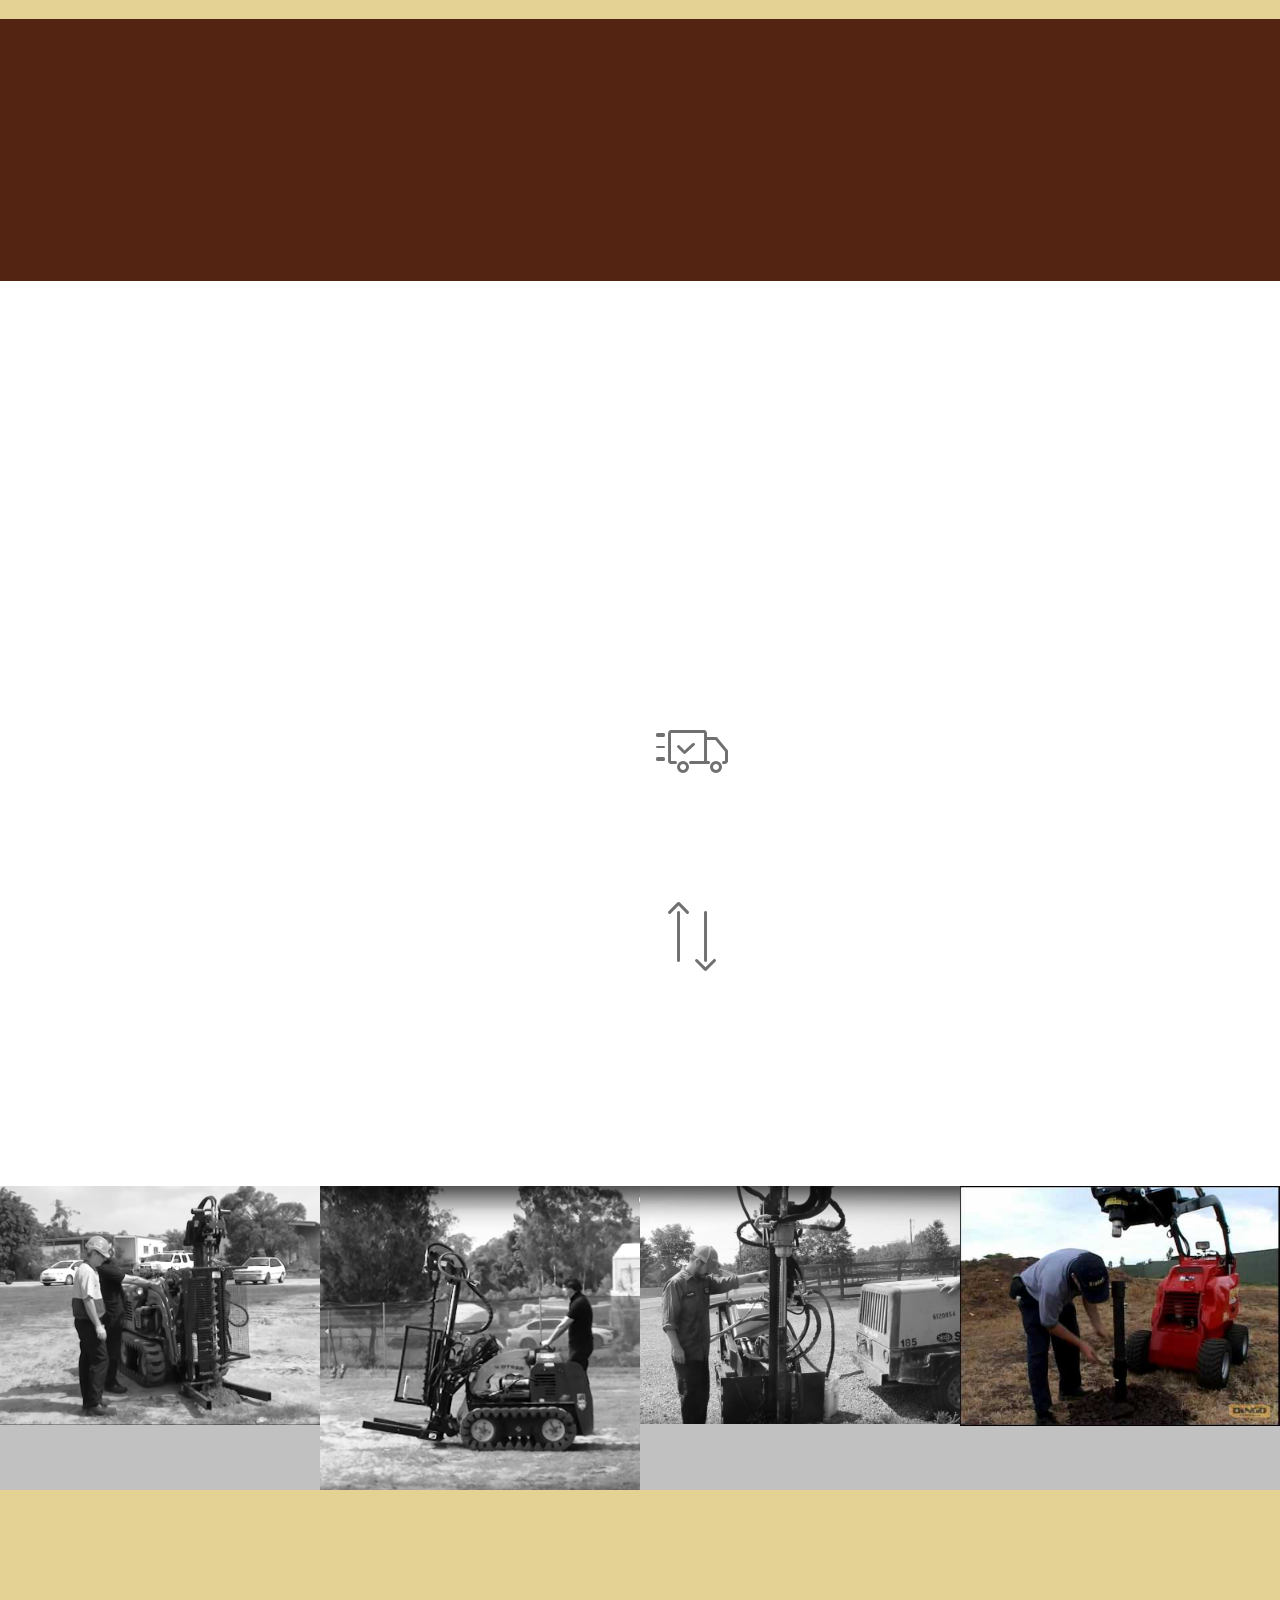
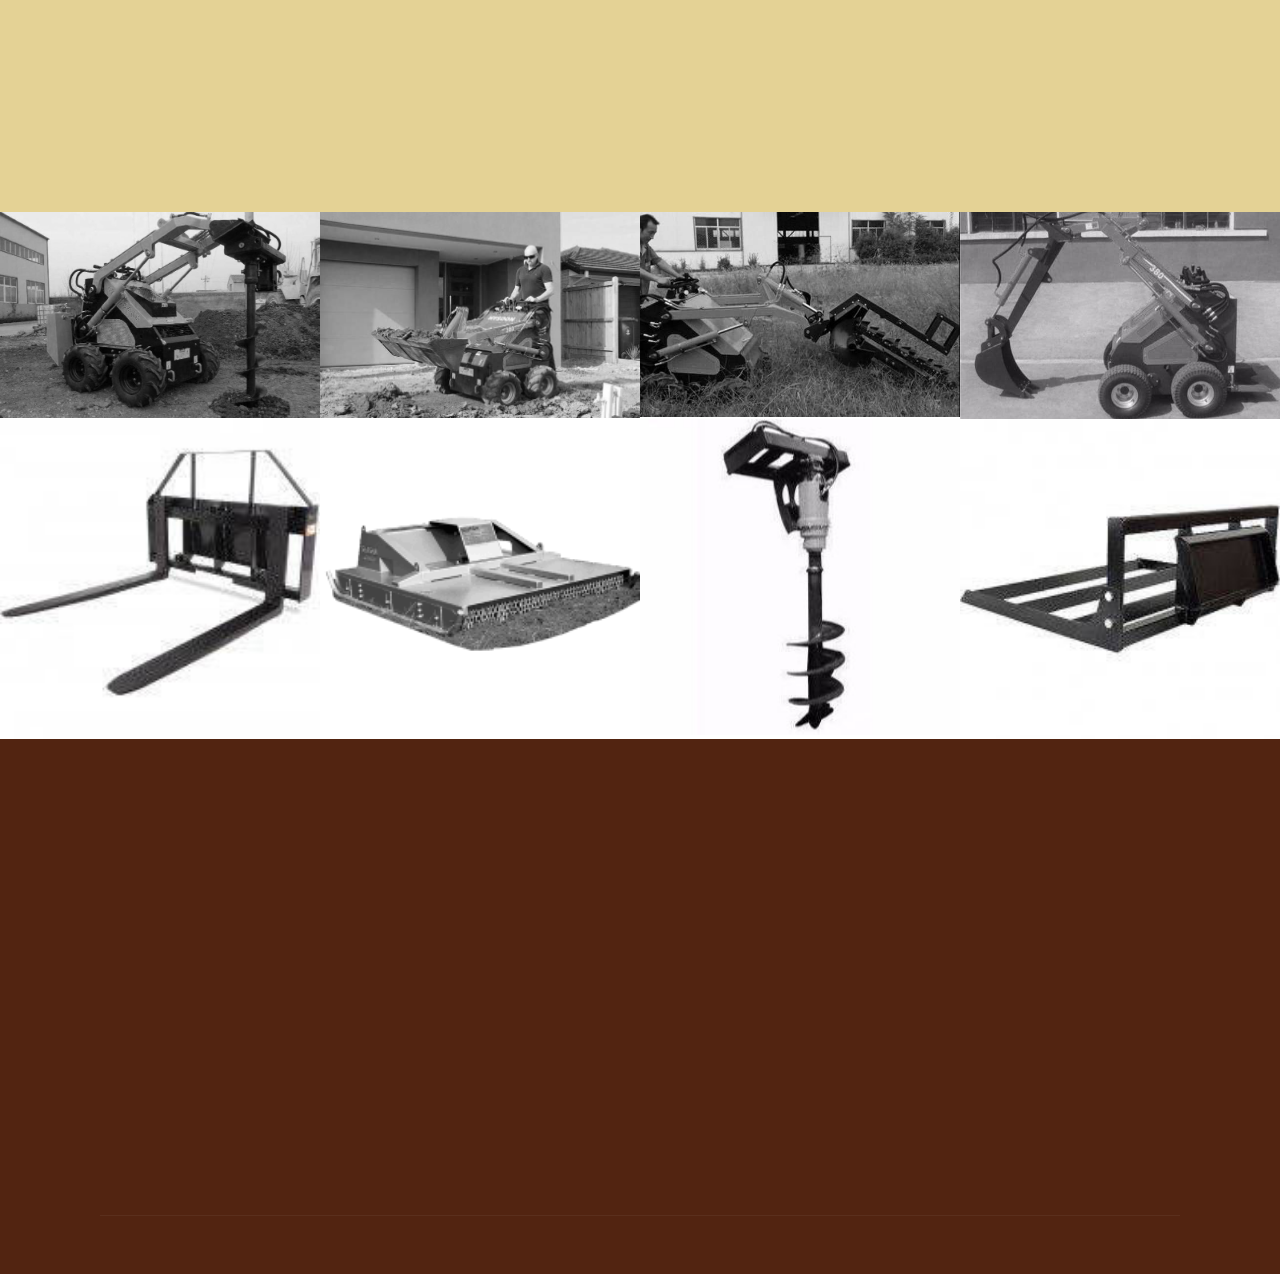
<file: page2.html>
<!DOCTYPE html>
<html  >
<head>
  <!-- Site made with Mobirise Website Builder v4.10.3, https://mobirise.com -->
  <meta charset="UTF-8">
  <meta http-equiv="X-UA-Compatible" content="IE=edge">
  <meta name="generator" content="Mobirise v4.10.3, mobirise.com">
  <meta name="viewport" content="width=device-width, initial-scale=1, minimum-scale=1">
  <link rel="shortcut icon" href="assets/images/logo-arca-128x128.png" type="image/x-icon">
  <meta name="description" content="Web Site Maker Description">
  
  <title>perforadoras 2</title>
  <link rel="stylesheet" href="assets/web/assets/mobirise-icons/mobirise-icons.css">
  <link rel="stylesheet" href="assets/tether/tether.min.css">
  <link rel="stylesheet" href="assets/bootstrap/css/bootstrap.min.css">
  <link rel="stylesheet" href="assets/bootstrap/css/bootstrap-grid.min.css">
  <link rel="stylesheet" href="assets/bootstrap/css/bootstrap-reboot.min.css">
  <link rel="stylesheet" href="assets/dropdown/css/style.css">
  <link rel="stylesheet" href="assets/animatecss/animate.min.css">
  <link rel="stylesheet" href="assets/socicon/css/styles.css">
  <link rel="stylesheet" href="assets/theme/css/style.css">
  <link rel="stylesheet" href="assets/gallery/style.css">
  <link rel="stylesheet" href="assets/mobirise/css/mbr-additional.css" type="text/css">
  
  
  
</head>
<body>
  <section class="menu cid-rxZNl6VsQv" once="menu" id="menu2-w">

    

    <nav class="navbar navbar-expand beta-menu navbar-dropdown align-items-center navbar-toggleable-sm bg-color transparent">
        <button class="navbar-toggler navbar-toggler-right" type="button" data-toggle="collapse" data-target="#navbarSupportedContent" aria-controls="navbarSupportedContent" aria-expanded="false" aria-label="Toggle navigation">
            <div class="hamburger">
                <span></span>
                <span></span>
                <span></span>
                <span></span>
            </div>
        </button>
        <div class="menu-logo">
            <div class="navbar-brand">
                <span class="navbar-logo">
                    <a href="https://arcaloaders.com">
                        <img src="assets/images/4-336x128.png" alt="Mobirise" title="" style="height: 4.9rem;">
                    </a>
                </span>
                
            </div>
        </div>
        <div class="collapse navbar-collapse" id="navbarSupportedContent">
            <ul class="navbar-nav nav-dropdown nav-right" data-app-modern-menu="true"><li class="nav-item">
                    <a class="nav-link link text-white display-4" href="page1.html#features3-3">Equipos</a>
                </li>
                <li class="nav-item">
                    <a class="nav-link link text-white display-4" href="page1.html#form1-c">Contacto</a>
                </li></ul>
            
        </div>
    </nav>
</section>

<section class="engine"><a href="https://mobirise.info/g">how to build your own site</a></section><section class="cid-rxZNl7Yk2P mbr-fullscreen mbr-parallax-background" id="header2-x">

    

    <div class="mbr-overlay" style="opacity: 0.4; background-color: rgb(255, 63, 0);"></div>

    <div class="container align-center">
        <div class="row justify-content-md-center">
            <div class="mbr-white col-md-10">
                <h1 class="mbr-section-title mbr-bold pb-3 mbr-fonts-style display-2">
                    Equipos de perforación<br> y geotecnicos</h1>
                <h3 class="mbr-section-subtitle align-center mbr-light pb-3 mbr-fonts-style display-5">Venta de máquinas perforadoras compactas,<br> para ensayos o muestreo de suelos.</h3>
                
                
            </div>
        </div>
    </div>
    <div class="mbr-arrow hidden-sm-down" aria-hidden="true">
        <a href="#next">
            <i class="mbri-down mbr-iconfont"></i>
        </a>
    </div>
</section>

<section class="mbr-section content5 cid-rxZNl8RoHN" id="content5-y">

    

    

    <div class="container">
        <div class="media-container-row">
            <div class="title col-12 col-md-8">
                <h2 class="align-center mbr-bold mbr-white pb-3 mbr-fonts-style display-1">
                    Perforadoras Compactas</h2>
                <h3 class="mbr-section-subtitle align-center mbr-light mbr-white pb-3 mbr-fonts-style display-5">
                    Ofrecemos dos tipos:<br>Penetrometros (perforan por golpes) y Perforadoras a rotación.</h3>
                
                
            </div>
        </div>
    </div>
</section>

<section class="features3 cid-rxZNl9BUhe" id="features3-z">

    

    
    <div class="container">
        <div class="media-container-row">
            <div class="card p-3 col-12 col-md-6">
                <div class="card-wrapper">
                    <div class="card-img">
                        <img src="assets/images/img-1622-1046x1046.jpg" alt="Mobirise" title="">
                    </div>
                    <div class="card-box">
                        <h4 class="card-title mbr-fonts-style display-5">
                            Penetrometro Geotecnico</h4>
                        <p class="mbr-text mbr-fonts-style display-7">
                            Equipo de perforación por percusión con fines de exlporación geotecnicos y geoambientales. Con sistema para realizar ensayos SPT automáticos.</p>
                    </div>
                    <div class="mbr-section-btn text-center"><a href="page1.html#content4-i" class="btn btn-info display-4">&nbsp; &nbsp;Más Info &nbsp;&nbsp;</a></div>
                </div>
            </div>

            <div class="card p-3 col-12 col-md-6">
                <div class="card-wrapper">
                    <div class="card-img">
                        <img src="assets/images/torre-de-perforac4-693x659.png" alt="Mobirise" title="">
                    </div>
                    <div class="card-box">
                        <h4 class="card-title mbr-fonts-style display-5">
                            Perforadoras a rotacion</h4>
                        <p class="mbr-text mbr-fonts-style display-7">Equipo de perforación compacto para uso con circulación de fluidos, por aire comprimido o en seco. Para exploración de pozos de agua. Próximamente lanzamiento al mercado.</p>
                    </div>
                    <div class="mbr-section-btn text-center"><a href="page1.html#content4-j" class="btn btn-info display-4">&nbsp; &nbsp;Próximamente &nbsp;&nbsp;</a></div>
                </div>
            </div>

            

            
        </div>
    </div>
</section>

<section class="mbr-section content4 cid-rxZNlaMqjQ" id="content4-10">

    

    <div class="container">
        <div class="media-container-row">
            <div class="title col-12 col-md-8">
                <h2 class="align-center pb-3 mbr-fonts-style display-2">
                    Penetrómetros Geotecnicos</h2>
                <h3 class="mbr-section-subtitle align-center mbr-light mbr-fonts-style display-5">
                    Son equipos que se utilizan en sondeos, estudio de suelos, extracción de muestras, ensayos de resistencia, etc. Poseen un sistema automático para ensayos SPT y DPSH.</h3>
                
            </div>
        </div>
    </div>
</section>

<section class="features11 cid-rxZNlbpY0l" id="features11-11">

    

    

    <div class="container">   
        <div class="col-md-12">
            <div class="media-container-row">
                <div class="mbr-figure m-auto" style="width: 50%;">
                    <img src="assets/images/torre-con-patas-transp-web-2-480x547.png" alt="Mobirise" title="">
                </div>
                <div class=" align-left aside-content">
                    <h2 class="mbr-title pt-2 mbr-fonts-style display-2">Penetrómetro SPT automático</h2>
                    <div class="mbr-section-text">
                        <p class="mbr-text mb-5 pt-3 mbr-light mbr-fonts-style display-5">
                        Investigación de suelos para aplicaciones geotécnicas y ambientales.</p>
                    </div>

                    <div class="block-content">
                        <div class="card p-3 pr-3">
                            <div class="media">
                                <div class=" align-self-center card-img pb-3">
                                    <span class="mbri-extension mbr-iconfont"></span>
                                </div>     
                                <div class="media-body">
                                    <h4 class="card-title mbr-fonts-style display-7">
                                        Aplicaciones</h4>
                                </div>
                            </div>                

                            <div class="card-box">
                                <p class="block-text mbr-fonts-style display-7">Standard penetration test. (SPT)
<br>Dinamic penetration super heavy (DPSH)
<br>Recuperación del terreno mediante muestra por golpeo.
<br>Instalación de monitores para pozos de agua.
<br>Pilotines.
<br>Ensayos de absorción.</p>
                            </div>
                        </div>

                        <div class="card p-3 pr-3">
                            <div class="media">
                                <div class="align-self-center card-img pb-3">
                                    <span class="mbr-iconfont mbri-growing-chart"></span>
                                </div>     
                                <div class="media-body">
                                    <h4 class="card-title mbr-fonts-style display-7">Características Generales</h4>
                                </div>
                            </div>                

                            <div class="card-box">
                                <p class="block-text mbr-fonts-style display-7">Uso de sistema mecánico que aumenta la producción y elimina errores humanos.
<br>Velocidad de armado y desarmado.
<br>Sistema de alta potencia. 15/20 metros de profundidad de sondeo.
<br>Diseño robusto del sistema de golpeo automático.</p>
                            </div>
                        </div>
                    </div>
                </div>
            </div>
        </div> 
    </div>          
</section>

<section class="mbr-gallery mbr-slider-carousel cid-rxZNlcIg2W" id="gallery3-12">

    

    <div>
        <div><!-- Filter --><!-- Gallery --><div class="mbr-gallery-row"><div class="mbr-gallery-layout-default"><div><div><div class="mbr-gallery-item mbr-gallery-item--p0" data-video-url="false" data-tags="Increíble"><div href="#lb-gallery3-12" data-slide-to="0" data-toggle="modal"><img src="assets/images/thumbnail-central-web-481x481-481x481.png" alt="" title=""><span class="icon-focus"></span></div></div><div class="mbr-gallery-item mbr-gallery-item--p0" data-video-url="false" data-tags="Responsive"><div href="#lb-gallery3-12" data-slide-to="1" data-toggle="modal"><img src="assets/images/torre-con-patas-transp-web-4-480x640-324x638.png" alt="" title=""><span class="icon-focus"></span></div></div><div class="mbr-gallery-item mbr-gallery-item--p0" data-video-url="false" data-tags="Animada"><div href="#lb-gallery3-12" data-slide-to="2" data-toggle="modal"><img src="assets/images/torre-cerrada-transp-web-293x640-292x610.png" alt="" title=""><span class="icon-focus"></span></div></div><div class="mbr-gallery-item mbr-gallery-item--p0" data-video-url="false" data-tags="Increíble"><div href="#lb-gallery3-12" data-slide-to="3" data-toggle="modal"><img src="assets/images/barras-486x480-486x480.jpg" alt="" title=""><span class="icon-focus"></span></div></div><div class="mbr-gallery-item mbr-gallery-item--p0" data-video-url="false" data-tags="Increíble"><div href="#lb-gallery3-12" data-slide-to="4" data-toggle="modal"><img src="assets/images/ruedas-592x480-592x480.jpg" alt="" title=""><span class="icon-focus"></span></div></div><div class="mbr-gallery-item mbr-gallery-item--p0" data-video-url="false" data-tags="Creativa"><div href="#lb-gallery3-12" data-slide-to="5" data-toggle="modal"><img src="assets/images/thumbnail-comando-1-476x476-476x476.jpg" alt="" title=""><span class="icon-focus"></span></div></div></div></div><div class="clearfix"></div></div></div><!-- Lightbox --><div data-app-prevent-settings="" class="mbr-slider modal fade carousel slide" tabindex="-1" data-keyboard="true" data-interval="false" id="lb-gallery3-12"><div class="modal-dialog"><div class="modal-content"><div class="modal-body"><div class="carousel-inner"><div class="carousel-item"><img src="assets/images/thumbnail-central-web-481x481.png" alt="" title=""></div><div class="carousel-item"><img src="assets/images/torre-con-patas-transp-web-4-480x640.png" alt="" title=""></div><div class="carousel-item"><img src="assets/images/torre-cerrada-transp-web-293x640.png" alt="" title=""></div><div class="carousel-item"><img src="assets/images/barras-486x480.jpg" alt="" title=""></div><div class="carousel-item active"><img src="assets/images/ruedas-592x480.jpg" alt="" title=""></div><div class="carousel-item"><img src="assets/images/thumbnail-comando-1-476x476.jpg" alt="" title=""></div></div><a class="carousel-control carousel-control-prev" role="button" data-slide="prev" href="#lb-gallery3-12"><span class="mbri-left mbr-iconfont" aria-hidden="true"></span><span class="sr-only">Previous</span></a><a class="carousel-control carousel-control-next" role="button" data-slide="next" href="#lb-gallery3-12"><span class="mbri-right mbr-iconfont" aria-hidden="true"></span><span class="sr-only">Next</span></a><a class="close" href="#" role="button" data-dismiss="modal"><span class="sr-only">Close</span></a></div></div></div></div></div>
    </div>

</section>

<section class="features10 cid-rxZNldO4fY" id="features10-13">

    

    
    <div class="container">
        <div class="row justify-content-center">
            <div class="card p-3 col-12 col-md-6 col-lg-4">
                <div class="media mb-3">
                    <div class="card-img align-self-center">
                        <span class="mbr-iconfont mbri-rocket"></span>
                    </div>
                    <h4 class="card-title media-body py-3 mbr-fonts-style display-7">
                        Motor</h4>
                </div>
                <div class="card-box">
                    <p class="mbr-text mbr-fonts-style display-7">Marca/Modelo: &nbsp; &nbsp; &nbsp; &nbsp;Honda GX390
<br>Cilindros: &nbsp; &nbsp; &nbsp; &nbsp; &nbsp; &nbsp; &nbsp; &nbsp; &nbsp; 1 - Eje horizontal
<br>Potencia: &nbsp; &nbsp; &nbsp; &nbsp; &nbsp; &nbsp; &nbsp; &nbsp; &nbsp; 13 HP
<br>Rpm: &nbsp; &nbsp; &nbsp; &nbsp; &nbsp; &nbsp; &nbsp; &nbsp; &nbsp; &nbsp; &nbsp; &nbsp; &nbsp; 3600</p>
                </div>
            </div>

            <div class="card p-3 col-12 col-md-6 col-lg-4">
                <div class="media mb-3">
                    <div class="card-img align-self-center">
                        <span class="mbr-iconfont mbri-database"></span>
                    </div>
                    <h4 class="card-title media-body py-3 mbr-fonts-style display-7">Sistema Hidráulico</h4>
                </div>
                <div class="card-box">
                    <p class="mbr-text mbr-fonts-style display-7">Bomba: &nbsp; &nbsp; &nbsp; &nbsp; &nbsp; &nbsp; &nbsp;16 Lt/min
<br>Motor: &nbsp; &nbsp; &nbsp; &nbsp; &nbsp; &nbsp; &nbsp; &nbsp; Orbital 80 cc
<br>Cilindro: &nbsp; &nbsp; &nbsp; &nbsp; &nbsp; &nbsp; &nbsp;1300 mm de carrera
<br>Presión: &nbsp; &nbsp; &nbsp; &nbsp; &nbsp; &nbsp; &nbsp;150 Kg/cm2
<br>Depósito: &nbsp; &nbsp; &nbsp; &nbsp; &nbsp; &nbsp;25 lts</p>
                </div>
            </div>

            <div class="card p-3 col-12 col-md-6 col-lg-4">
                <div class="media mb-3">
                    <div class="card-img align-self-center">
                        <span class="mbr-iconfont mbri-setting"></span>
                    </div>
                    <h4 class="card-title media-body py-3 mbr-fonts-style display-7">Sistema de golpeo automático</h4>
                </div>
                <div class="card-box">
                    <p class="mbr-text mbr-fonts-style display-7">Caída de masa: &nbsp; &nbsp; &nbsp; &nbsp;760 mm
<br>Peso de masa: &nbsp; &nbsp; &nbsp; &nbsp; &nbsp;63,5 kg<br>Sacamuestra: &nbsp; &nbsp; &nbsp; &nbsp; &nbsp; Terzaghi bipartido
<br>Sacamuestra: &nbsp; &nbsp; &nbsp; &nbsp; &nbsp; Moretto bipartido</p>
                </div>
            </div>

            
        </div>
    </div>
</section>

<section class="cid-rxZNlf0MSD" id="video3-14">

    
    
    <figure class="mbr-figure align-center container">
        <div class="video-block" style="width: 60%;">
            <div><iframe class="mbr-embedded-video" src="https://www.youtube.com/embed/EoG6OLLcXZY?rel=0&amp;amp;showinfo=0&amp;autoplay=0&amp;loop=0" width="800" height="600" frameborder="0" allowfullscreen></iframe></div>
        </div>
    </figure>
</section>

<section class="cid-rxZNlfKMay" id="video3-15">

    
    
    <figure class="mbr-figure align-center container">
        <div class="video-block" style="width: 60%;">
            <div><iframe class="mbr-embedded-video" src="https://www.youtube.com/embed/lWwJtzSxFko?rel=0&amp;amp;showinfo=0&amp;autoplay=0&amp;loop=0" width="1280" height="720" frameborder="0" allowfullscreen></iframe></div>
        </div>
    </figure>
</section>

<section class="mbr-section form1 cid-rxZNlgo9d3" id="form1-16">

    

    
    <div class="container">
        <div class="row justify-content-center">
            <div class="title col-12 col-lg-8">
                <h2 class="mbr-section-title align-center pb-3 mbr-fonts-style display-2">
                    SOLICITE PRESUPUESTO</h2>
                <h3 class="mbr-section-subtitle align-center mbr-light pb-3 mbr-fonts-style display-5">Complete el formulario y le enviaremos las información que necesite sobre los equipos de perforación.</h3>
            </div>
        </div>
    </div>
    <div class="container">
        <div class="row justify-content-center">
            <div class="media-container-column col-lg-8" data-form-type="formoid">
                <!---Formbuilder Form--->
                <form action="https://mobirise.com/" method="POST" class="mbr-form form-with-styler" data-form-title="Mobirise Form"><input type="hidden" name="email" data-form-email="true" value="A0E7UZruFSvLaC+kyNO5nUMptTIn0oaKtsM60Tme9M993OpHnajHKy44LicCOc+WiVArEi9FEPU8S0zk3SPs0RG9JD3+quD8ikT4jqqdc530XBu/eUTtzdllIg4zK8QS">
                    <div class="row">
                        <div hidden="hidden" data-form-alert="" class="alert alert-success col-12">Thanks for filling out the form!</div>
                        <div hidden="hidden" data-form-alert-danger="" class="alert alert-danger col-12">
                        </div>
                    </div>
                    <div class="dragArea row">
                        <div class="col-md-4  form-group" data-for="name">
                            <label for="name-form1-16" class="form-control-label mbr-fonts-style display-7">Nombre o empresa</label>
                            <input type="text" name="name" data-form-field="Name" required="required" class="form-control display-7" id="name-form1-16">
                        </div>
                        <div class="col-md-4  form-group" data-for="email">
                            <label for="email-form1-16" class="form-control-label mbr-fonts-style display-7">Email</label>
                            <input type="email" name="email" data-form-field="Email" required="required" class="form-control display-7" id="email-form1-16">
                        </div>
                        <div data-for="phone" class="col-md-4  form-group">
                            <label for="phone-form1-16" class="form-control-label mbr-fonts-style display-7">Phone</label>
                            <input type="tel" name="phone" data-form-field="Phone" class="form-control display-7" id="phone-form1-16">
                        </div>
                        <div data-for="message" class="col-md-12 form-group">
                            <label for="message-form1-16" class="form-control-label mbr-fonts-style display-7">Mensaje</label>
                            <textarea name="message" data-form-field="Message" class="form-control display-7" id="message-form1-16"></textarea>
                        </div>
                        <div class="col-md-12 input-group-btn align-center"><button type="submit" class="btn btn-form btn-info display-4" href="mailto:maxicarle@hotmail.com">&nbsp; ENVIAR &nbsp;</button></div>
                    </div>
                </form><!---Formbuilder Form--->
            </div>
        </div>
    </div>
</section>

<section class="mbr-section content4 cid-rxZNlhp9K8" id="content4-17">

    

    <div class="container">
        <div class="media-container-row">
            <div class="title col-12 col-md-8">
                <h2 class="align-center pb-3 mbr-fonts-style display-2">
                    Perforadoras a rotación</h2>
                <h3 class="mbr-section-subtitle align-center mbr-light mbr-fonts-style display-5">
                    Equipos compactos de perforación en seco, con aire comprimido o inyección de fluidos.</h3>
                
            </div>
        </div>
    </div>
</section>

<section class="features11 cid-rxZNli75Or" id="features11-18">

    

    

    <div class="container">   
        <div class="col-md-12">
            <div class="media-container-row">
                <div class="mbr-figure m-auto" style="width: 50%;">
                    <img src="assets/images/torre-de-perforac3-776x768.png" alt="Mobirise" title="">
                </div>
                <div class=" align-left aside-content">
                    <h2 class="mbr-title pt-2 mbr-fonts-style display-2">PROXIMAMENTE<br>Perforadoras compactas</h2>
                    <div class="mbr-section-text">
                        <p class="mbr-text mb-5 pt-3 mbr-light mbr-fonts-style display-5">Las torres de perforación ARCA se suman como accesorio a las minicargadoras ARCA, permitiendo accesibilidad y facilidad en las perforaciones domiciliarias.</p>
                    </div>

                    <div class="block-content">
                        <div class="card p-3 pr-3">
                            <div class="media">
                                <div class=" align-self-center card-img pb-3">
                                    <span class="mbr-iconfont mbri-delivery"></span>
                                </div>     
                                <div class="media-body">
                                    <h4 class="card-title mbr-fonts-style display-7">
                                        Perforadora Versátil</h4>
                                </div>
                            </div>                

                            <div class="card-box">
                                <p class="block-text mbr-fonts-style display-7">
                                   Elimina la dependencia de unidades de perforación grandes montadas en camiones, que pueden costar hasta seis veces más. 
                                </p>
                            </div>
                        </div>

                        <div class="card p-3 pr-3">
                            <div class="media">
                                <div class="align-self-center card-img pb-3">
                                    <span class="mbr-iconfont mbri-up-down"></span>
                                </div>     
                                <div class="media-body">
                                    <h4 class="card-title mbr-fonts-style display-7">Perforación por rotación</h4>
                                </div>
                            </div>                

                            <div class="card-box">
                                <p class="block-text mbr-fonts-style display-7">
                                    Permite la configuración de perforación con lodos o con aire, posibilitando perforar en tanto en terrenos sedimentarios como en rocosos.</p>
                            </div>
                        </div>
                    </div>
                </div>
            </div>
        </div> 
    </div>          
</section>

<section class="mbr-gallery mbr-slider-carousel cid-rxZNljdUpc" id="gallery3-19">

    

    <div>
        <div><!-- Filter --><!-- Gallery --><div class="mbr-gallery-row"><div class="mbr-gallery-layout-default"><div><div><div class="mbr-gallery-item mbr-gallery-item--p0" data-video-url="false" data-tags="Responsive"><div href="#lb-gallery3-19" data-slide-to="0" data-toggle="modal"><img src="assets/images/torre-de-perforac2-1030x768-800x597.png" alt="" title=""><span class="icon-focus"></span></div></div><div class="mbr-gallery-item mbr-gallery-item--p0" data-video-url="false" data-tags="Creativa"><div href="#lb-gallery3-19" data-slide-to="1" data-toggle="modal"><img src="assets/images/torre-de-perforac-752x713-752x713.png" alt="" title=""><span class="icon-focus"></span></div></div><div class="mbr-gallery-item mbr-gallery-item--p0" data-video-url="false" data-tags="Animada"><div href="#lb-gallery3-19" data-slide-to="2" data-toggle="modal"><img src="assets/images/torre-de-perforac6-943x701-800x595.png" alt="" title=""><span class="icon-focus"></span></div></div><div class="mbr-gallery-item mbr-gallery-item--p0 video-slide" data-video-url="https://youtu.be/gaFEOc1_IAM" data-tags="Responsive"><div href="#lb-gallery3-19" data-slide-to="3" data-toggle="modal"><div></div><img alt="" src="assets/images/mobirise201972-92102019-7-5-10-5-51.jpg"><span class="icon-video"></span></div></div></div></div><div class="clearfix"></div></div></div><!-- Lightbox --><div data-app-prevent-settings="" class="mbr-slider modal fade carousel slide" tabindex="-1" data-keyboard="true" data-interval="false" id="lb-gallery3-19"><div class="modal-dialog"><div class="modal-content"><div class="modal-body"><div class="carousel-inner"><div class="carousel-item"><img src="assets/images/torre-de-perforac2-1030x768.png" alt="" title=""></div><div class="carousel-item"><img src="assets/images/torre-de-perforac-752x713.png" alt="" title=""></div><div class="carousel-item active"><img src="assets/images/torre-de-perforac6-943x701.png" alt="" title=""></div><div class="carousel-item video-container"><img src="assets/images/torre-de-perforac4-693x659.png" alt="" title=""></div></div><a class="carousel-control carousel-control-prev" role="button" data-slide="prev" href="#lb-gallery3-19"><span class="mbri-left mbr-iconfont" aria-hidden="true"></span><span class="sr-only">Previous</span></a><a class="carousel-control carousel-control-next" role="button" data-slide="next" href="#lb-gallery3-19"><span class="mbri-right mbr-iconfont" aria-hidden="true"></span><span class="sr-only">Next</span></a><a class="close" href="#" role="button" data-dismiss="modal"><span class="sr-only">Close</span></a></div></div></div></div></div>
    </div>

</section>

<section class="mbr-section info1 cid-rxZNlkfpBH" id="info1-1a">

    

    
    <div class="container">
        <div class="row justify-content-center content-row">
            <div class="media-container-column title col-12 col-lg-7 col-md-6">
                <h3 class="mbr-section-subtitle align-left mbr-light pb-3 mbr-fonts-style display-5">Aproveche al máximo su ARCA!<br>Con la posibilidad de intercambiar sus accesorios.&nbsp;</h3>
                <h2 class="align-left mbr-bold mbr-fonts-style display-2">MINICARGADORAS ARCA</h2>
            </div>
            <div class="media-container-column col-12 col-lg-3 col-md-4">
                <div class="mbr-section-btn align-right py-4"><a class="btn btn-info display-4" href="page1.html#form1-c">SUSCRIBASE PARA RECIBIR MAS INFO</a></div>
            </div>
        </div>
    </div>
</section>

<section class="mbr-gallery mbr-slider-carousel cid-rxZNlleUR3" id="gallery3-1b">

    

    <div>
        <div><!-- Filter --><!-- Gallery --><div class="mbr-gallery-row"><div class="mbr-gallery-layout-default"><div><div><div class="mbr-gallery-item mbr-gallery-item--p0" data-video-url="false" data-tags="Increíble"><div href="#lb-gallery3-1b" data-slide-to="0" data-toggle="modal"><img src="assets/images/3b65-3-897x578-800x515.jpg" alt="" title=""><span class="icon-focus"></span></div></div><div class="mbr-gallery-item mbr-gallery-item--p0" data-video-url="false" data-tags="Responsive"><div href="#lb-gallery3-1b" data-slide-to="1" data-toggle="modal"><img src="assets/images/htb1pr09mpxxxxanxpxxq6xxfxxxr-1-650x417-650x417.jpg" alt="" title=""><span class="icon-focus"></span></div></div><div class="mbr-gallery-item mbr-gallery-item--p0" data-video-url="false" data-tags="Creativa"><div href="#lb-gallery3-1b" data-slide-to="2" data-toggle="modal"><img src="assets/images/kanga-bobcat-mini-trench-digger-like-toro-4-543x348-543x348.jpg" alt="" title=""><span class="icon-focus"></span></div></div><div class="mbr-gallery-item mbr-gallery-item--p0" data-video-url="false" data-tags="Animada"><div href="#lb-gallery3-1b" data-slide-to="3" data-toggle="modal"><img src="assets/images/kanga-bobcat-mini-trench-digger-like-toro-4-598x367-565x365.jpg" alt="" title=""><span class="icon-focus"></span></div></div></div></div><div class="clearfix"></div></div></div><!-- Lightbox --><div data-app-prevent-settings="" class="mbr-slider modal fade carousel slide" tabindex="-1" data-keyboard="true" data-interval="false" id="lb-gallery3-1b"><div class="modal-dialog"><div class="modal-content"><div class="modal-body"><div class="carousel-inner"><div class="carousel-item"><img src="assets/images/3b65-3-897x578.jpg" alt="" title=""></div><div class="carousel-item"><img src="assets/images/htb1pr09mpxxxxanxpxxq6xxfxxxr-1-650x417.jpg" alt="" title=""></div><div class="carousel-item"><img src="assets/images/kanga-bobcat-mini-trench-digger-like-toro-4-543x348.jpg" alt="" title=""></div><div class="carousel-item active"><img src="assets/images/kanga-bobcat-mini-trench-digger-like-toro-4-598x367.jpg" alt="" title=""></div></div><a class="carousel-control carousel-control-prev" role="button" data-slide="prev" href="#lb-gallery3-1b"><span class="mbri-left mbr-iconfont" aria-hidden="true"></span><span class="sr-only">Previous</span></a><a class="carousel-control carousel-control-next" role="button" data-slide="next" href="#lb-gallery3-1b"><span class="mbri-right mbr-iconfont" aria-hidden="true"></span><span class="sr-only">Next</span></a><a class="close" href="#" role="button" data-dismiss="modal"><span class="sr-only">Close</span></a></div></div></div></div></div>
    </div>

</section>

<section class="mbr-gallery mbr-slider-carousel cid-rxZNlmlRGb" id="gallery3-1c">

    

    <div>
        <div><!-- Filter --><!-- Gallery --><div class="mbr-gallery-row"><div class="mbr-gallery-layout-default"><div><div><div class="mbr-gallery-item mbr-gallery-item--p0" data-video-url="false" data-tags="Increíble"><div href="#lb-gallery3-1c" data-slide-to="0" data-toggle="modal"><img src="assets/images/170061-mini-loader-fork-lift-attachment-175x175-175x175.jpg" alt="" title=""><span class="icon-focus"></span></div></div><div class="mbr-gallery-item mbr-gallery-item--p0" data-video-url="false" data-tags="Responsive"><div href="#lb-gallery3-1c" data-slide-to="1" data-toggle="modal"><img src="assets/images/170153-sl-000227-digga-mini-loader-slasher-attachment-photo-1-3-copy-1-210x210-210x210.png" alt="" title=""><span class="icon-focus"></span></div></div><div class="mbr-gallery-item mbr-gallery-item--p0" data-video-url="false" data-tags="Creativa"><div href="#lb-gallery3-1c" data-slide-to="2" data-toggle="modal"><img src="assets/images/cheap-gasoline-23hp-engine-garden-front-end-2-372x293-297x293.jpg" alt="" title=""><span class="icon-focus"></span></div></div><div class="mbr-gallery-item mbr-gallery-item--p0" data-video-url="false" data-tags="Animada"><div href="#lb-gallery3-1c" data-slide-to="3" data-toggle="modal"><img src="assets/images/170078-mini-loader-soil-level-210x210-210x210.jpg" alt="" title=""><span class="icon-focus"></span></div></div></div></div><div class="clearfix"></div></div></div><!-- Lightbox --><div data-app-prevent-settings="" class="mbr-slider modal fade carousel slide" tabindex="-1" data-keyboard="true" data-interval="false" id="lb-gallery3-1c"><div class="modal-dialog"><div class="modal-content"><div class="modal-body"><div class="carousel-inner"><div class="carousel-item"><img src="assets/images/170061-mini-loader-fork-lift-attachment-175x17514.jpg" alt="" title=""></div><div class="carousel-item"><img src="assets/images/170153-sl-000227-digga-mini-loader-slasher-attachment-photo-1-3-copy-1-210x210.png" alt="" title=""></div><div class="carousel-item"><img src="assets/images/cheap-gasoline-23hp-engine-garden-front-end-2-372x293.jpg" alt="" title=""></div><div class="carousel-item active"><img src="assets/images/170078-mini-loader-soil-level-210x21015.jpg" alt="" title=""></div></div><a class="carousel-control carousel-control-prev" role="button" data-slide="prev" href="#lb-gallery3-1c"><span class="mbri-left mbr-iconfont" aria-hidden="true"></span><span class="sr-only">Previous</span></a><a class="carousel-control carousel-control-next" role="button" data-slide="next" href="#lb-gallery3-1c"><span class="mbri-right mbr-iconfont" aria-hidden="true"></span><span class="sr-only">Next</span></a><a class="close" href="#" role="button" data-dismiss="modal"><span class="sr-only">Close</span></a></div></div></div></div></div>
    </div>

</section>

<section class="cid-rxZNlns984" id="footer2-1d">

    

    

    <div class="container">
        <div class="media-container-row content mbr-white">
            <div class="col-12 col-md-3 mbr-fonts-style display-7">
                <p class="mbr-text">
                    <strong>Dirección</strong>&nbsp;<br>
                    <br>San lorenzo 320<br>Río Tercero<br>Córdoba, Argentina&nbsp;<br>
                    <br>
                    <br><strong>Contacto</strong>&nbsp;<br>
                    <br>Email: info@arcaloaders.com
                    <br>Phone: 0351 152641125</p>
            </div>
            <div class="col-12 col-md-3 mbr-fonts-style display-7">
                <p class="mbr-text"></p>
            </div>
            <div class="col-12 col-md-6">
                <div class="google-map"><iframe frameborder="0" style="border:0" src="https://www.google.com/maps/embed?pb=!1m18!1m12!1m3!1d13508.626585386233!2d-64.10559331666141!3d-32.17305034853531!2m3!1f0!2f0!3f0!3m2!1i1024!2i768!4f13.1!3m3!1m2!1s0x95cd6f21cd34cfff%3A0xbe19d0f3fbc3b3fa!2sEstudio+De+Suelos+-+Empresa+de+Ingenier%C3%ADa+y+Geolog%C3%ADa!5e0!3m2!1ses-419!2sar!4v1562986500840!5m2!1ses-419!2sar" allowfullscreen=""></iframe></div>
            </div>
        </div>
        <div class="footer-lower">
            <div class="media-container-row">
                <div class="col-sm-12">
                    <hr>
                </div>
            </div>
            <div class="media-container-row mbr-white">
                <div class="col-sm-6 copyright">
                    <p class="mbr-text mbr-fonts-style display-7">arcaloaders.com</p>
                </div>
                <div class="col-md-6">
                    <div class="social-list align-right">
                        <div class="soc-item">
                            <a href="https://twitter.com/mobirise" target="_blank">
                                <span class="mbr-iconfont mbr-iconfont-social socicon-facebook socicon"></span>
                            </a>
                        </div>
                        <div class="soc-item">
                            <a href="https://www.facebook.com/pages/Mobirise/1616226671953247" target="_blank">
                                <span class="mbr-iconfont mbr-iconfont-social socicon-instagram socicon"></span>
                            </a>
                        </div>
                        
                        
                        
                        
                    </div>
                </div>
            </div>
        </div>
    </div>
</section>


  <script src="assets/web/assets/jquery/jquery.min.js"></script>
  <script src="assets/popper/popper.min.js"></script>
  <script src="assets/tether/tether.min.js"></script>
  <script src="assets/bootstrap/js/bootstrap.min.js"></script>
  <script src="assets/smoothscroll/smooth-scroll.js"></script>
  <script src="assets/dropdown/js/script.min.js"></script>
  <script src="assets/touchswipe/jquery.touch-swipe.min.js"></script>
  <script src="assets/viewportchecker/jquery.viewportchecker.js"></script>
  <script src="assets/parallax/jarallax.min.js"></script>
  <script src="assets/masonry/masonry.pkgd.min.js"></script>
  <script src="assets/imagesloaded/imagesloaded.pkgd.min.js"></script>
  <script src="assets/bootstrapcarouselswipe/bootstrap-carousel-swipe.js"></script>
  <script src="assets/vimeoplayer/jquery.mb.vimeo_player.js"></script>
  <script src="assets/theme/js/script.js"></script>
  <script src="assets/slidervideo/script.js"></script>
  <script src="assets/gallery/player.min.js"></script>
  <script src="assets/gallery/script.js"></script>
  <script src="assets/formoid/formoid.min.js"></script>
  
  
  <input name="animation" type="hidden">
  </body>
</html>
</file>
<file: assets/web/assets/mobirise-icons/mobirise-icons.css>
@font-face {
  font-family: 'MobiriseIcons';
  src:  url('mobirise-icons.eot?spat4u');
  src:  url('mobirise-icons.eot?spat4u#iefix') format('embedded-opentype'),
    url('mobirise-icons.ttf?spat4u') format('truetype'),
    url('mobirise-icons.woff?spat4u') format('woff'),
    url('mobirise-icons.svg?spat4u#MobiriseIcons') format('svg');
  font-weight: normal;
  font-style: normal;
}

[class^="mbri-"], [class*=" mbri-"] {
  /* use !important to prevent issues with browser extensions that change fonts */
  font-family: MobiriseIcons !important;
  speak: none;
  font-style: normal;
  font-weight: normal;
  font-variant: normal;
  text-transform: none;
  line-height: 1;

  /* Better Font Rendering =========== */
  -webkit-font-smoothing: antialiased;
  -moz-osx-font-smoothing: grayscale;
}

.mbri-add-submenu:before {
  content: "\e900";
}
.mbri-alert:before {
  content: "\e901";
}
.mbri-align-center:before {
  content: "\e902";
}
.mbri-align-justify:before {
  content: "\e903";
}
.mbri-align-left:before {
  content: "\e904";
}
.mbri-align-right:before {
  content: "\e905";
}
.mbri-android:before {
  content: "\e906";
}
.mbri-apple:before {
  content: "\e907";
}
.mbri-arrow-down:before {
  content: "\e908";
}
.mbri-arrow-next:before {
  content: "\e909";
}
.mbri-arrow-prev:before {
  content: "\e90a";
}
.mbri-arrow-up:before {
  content: "\e90b";
}
.mbri-bold:before {
  content: "\e90c";
}
.mbri-bookmark:before {
  content: "\e90d";
}
.mbri-bootstrap:before {
  content: "\e90e";
}
.mbri-briefcase:before {
  content: "\e90f";
}
.mbri-browse:before {
  content: "\e910";
}
.mbri-bulleted-list:before {
  content: "\e911";
}
.mbri-calendar:before {
  content: "\e912";
}
.mbri-camera:before {
  content: "\e913";
}
.mbri-cart-add:before {
  content: "\e914";
}
.mbri-cart-full:before {
  content: "\e915";
}
.mbri-cash:before {
  content: "\e916";
}
.mbri-change-style:before {
  content: "\e917";
}
.mbri-chat:before {
  content: "\e918";
}
.mbri-clock:before {
  content: "\e919";
}
.mbri-close:before {
  content: "\e91a";
}
.mbri-cloud:before {
  content: "\e91b";
}
.mbri-code:before {
  content: "\e91c";
}
.mbri-contact-form:before {
  content: "\e91d";
}
.mbri-credit-card:before {
  content: "\e91e";
}
.mbri-cursor-click:before {
  content: "\e91f";
}
.mbri-cust-feedback:before {
  content: "\e920";
}
.mbri-database:before {
  content: "\e921";
}
.mbri-delivery:before {
  content: "\e922";
}
.mbri-desktop:before {
  content: "\e923";
}
.mbri-devices:before {
  content: "\e924";
}
.mbri-down:before {
  content: "\e925";
}
.mbri-download:before {
  content: "\e989";
}
.mbri-drag-n-drop:before {
  content: "\e927";
}
.mbri-drag-n-drop2:before {
  content: "\e928";
}
.mbri-edit:before {
  content: "\e929";
}
.mbri-edit2:before {
  content: "\e92a";
}
.mbri-error:before {
  content: "\e92b";
}
.mbri-extension:before {
  content: "\e92c";
}
.mbri-features:before {
  content: "\e92d";
}
.mbri-file:before {
  content: "\e92e";
}
.mbri-flag:before {
  content: "\e92f";
}
.mbri-folder:before {
  content: "\e930";
}
.mbri-gift:before {
  content: "\e931";
}
.mbri-github:before {
  content: "\e932";
}
.mbri-globe:before {
  content: "\e933";
}
.mbri-globe-2:before {
  content: "\e934";
}
.mbri-growing-chart:before {
  content: "\e935";
}
.mbri-hearth:before {
  content: "\e936";
}
.mbri-help:before {
  content: "\e937";
}
.mbri-home:before {
  content: "\e938";
}
.mbri-hot-cup:before {
  content: "\e939";
}
.mbri-idea:before {
  content: "\e93a";
}
.mbri-image-gallery:before {
  content: "\e93b";
}
.mbri-image-slider:before {
  content: "\e93c";
}
.mbri-info:before {
  content: "\e93d";
}
.mbri-italic:before {
  content: "\e93e";
}
.mbri-key:before {
  content: "\e93f";
}
.mbri-laptop:before {
  content: "\e940";
}
.mbri-layers:before {
  content: "\e941";
}
.mbri-left-right:before {
  content: "\e942";
}
.mbri-left:before {
  content: "\e943";
}
.mbri-letter:before {
  content: "\e944";
}
.mbri-like:before {
  content: "\e945";
}
.mbri-link:before {
  content: "\e946";
}
.mbri-lock:before {
  content: "\e947";
}
.mbri-login:before {
  content: "\e948";
}
.mbri-logout:before {
  content: "\e949";
}
.mbri-magic-stick:before {
  content: "\e94a";
}
.mbri-map-pin:before {
  content: "\e94b";
}
.mbri-menu:before {
  content: "\e94c";
}
.mbri-mobile:before {
  content: "\e94d";
}
.mbri-mobile2:before {
  content: "\e94e";
}
.mbri-mobirise:before {
  content: "\e94f";
}
.mbri-more-horizontal:before {
  content: "\e950";
}
.mbri-more-vertical:before {
  content: "\e951";
}
.mbri-music:before {
  content: "\e952";
}
.mbri-new-file:before {
  content: "\e953";
}
.mbri-numbered-list:before {
  content: "\e954";
}
.mbri-opened-folder:before {
  content: "\e955";
}
.mbri-pages:before {
  content: "\e956";
}
.mbri-paper-plane:before {
  content: "\e957";
}
.mbri-paperclip:before {
  content: "\e958";
}
.mbri-photo:before {
  content: "\e959";
}
.mbri-photos:before {
  content: "\e95a";
}
.mbri-pin:before {
  content: "\e95b";
}
.mbri-play:before {
  content: "\e95c";
}
.mbri-plus:before {
  content: "\e95d";
}
.mbri-preview:before {
  content: "\e95e";
}
.mbri-print:before {
  content: "\e95f";
}
.mbri-protect:before {
  content: "\e960";
}
.mbri-question:before {
  content: "\e961";
}
.mbri-quote-left:before {
  content: "\e962";
}
.mbri-quote-right:before {
  content: "\e963";
}
.mbri-refresh:before {
  content: "\e964";
}
.mbri-responsive:before {
  content: "\e965";
}
.mbri-right:before {
  content: "\e966";
}
.mbri-rocket:before {
  content: "\e967";
}
.mbri-sad-face:before {
  content: "\e968";
}
.mbri-sale:before {
  content: "\e969";
}
.mbri-save:before {
  content: "\e96a";
}
.mbri-search:before {
  content: "\e96b";
}
.mbri-setting:before {
  content: "\e96c";
}
.mbri-setting2:before {
  content: "\e96d";
}
.mbri-setting3:before {
  content: "\e96e";
}
.mbri-share:before {
  content: "\e96f";
}
.mbri-shopping-bag:before {
  content: "\e970";
}
.mbri-shopping-basket:before {
  content: "\e971";
}
.mbri-shopping-cart:before {
  content: "\e972";
}
.mbri-sites:before {
  content: "\e973";
}
.mbri-smile-face:before {
  content: "\e974";
}
.mbri-speed:before {
  content: "\e975";
}
.mbri-star:before {
  content: "\e976";
}
.mbri-success:before {
  content: "\e977";
}
.mbri-sun:before {
  content: "\e978";
}
.mbri-sun2:before {
  content: "\e979";
}
.mbri-tablet:before {
  content: "\e97a";
}
.mbri-tablet-vertical:before {
  content: "\e97b";
}
.mbri-target:before {
  content: "\e97c";
}
.mbri-timer:before {
  content: "\e97d";
}
.mbri-to-ftp:before {
  content: "\e97e";
}
.mbri-to-local-drive:before {
  content: "\e97f";
}
.mbri-touch-swipe:before {
  content: "\e980";
}
.mbri-touch:before {
  content: "\e981";
}
.mbri-trash:before {
  content: "\e982";
}
.mbri-underline:before {
  content: "\e983";
}
.mbri-unlink:before {
  content: "\e984";
}
.mbri-unlock:before {
  content: "\e985";
}
.mbri-up-down:before {
  content: "\e986";
}
.mbri-up:before {
  content: "\e987";
}
.mbri-update:before {
  content: "\e988";
}
.mbri-upload:before {
 content: "\e926"; 
}
.mbri-user:before {
  content: "\e98a";
}
.mbri-user2:before {
  content: "\e98b";
}
.mbri-users:before {
  content: "\e98c";
}
.mbri-video:before {
  content: "\e98d";
}
.mbri-video-play:before {
  content: "\e98e";
}
.mbri-watch:before {
  content: "\e98f";
}
.mbri-website-theme:before {
  content: "\e990";
}
.mbri-wifi:before {
  content: "\e991";
}
.mbri-windows:before {
  content: "\e992";
}
.mbri-zoom-out:before {
  content: "\e993";
}
.mbri-redo:before {
  content: "\e994";
}
.mbri-undo:before {
  content: "\e995";
}
</file>
<file: assets/dropdown/css/style.css>
.navbar-dropdown {
  left: 0;
  padding: 0;
  position: absolute;
  right: 0;
  top: 0;
  transition: all 0.45s ease;
  z-index: 1030;
  background: #282828; }
  .navbar-dropdown .navbar-logo {
    margin-right: 0.8rem;
    transition: margin 0.3s ease-in-out;
    vertical-align: middle; }
    .navbar-dropdown .navbar-logo img {
      height: 3.125rem;
      transition: all 0.3s ease-in-out; }
    .navbar-dropdown .navbar-logo.mbr-iconfont {
      font-size: 3.125rem;
      line-height: 3.125rem; }
  .navbar-dropdown .navbar-caption {
    font-weight: 700;
    white-space: normal;
    vertical-align: -4px;
    line-height: 3.125rem !important; }
    .navbar-dropdown .navbar-caption, .navbar-dropdown .navbar-caption:hover {
      color: inherit;
      text-decoration: none; }
  .navbar-dropdown .mbr-iconfont + .navbar-caption {
    vertical-align: -1px; }
  .navbar-dropdown.navbar-fixed-top {
    position: fixed; }
  .navbar-dropdown .navbar-brand span {
    vertical-align: -4px; }
  .navbar-dropdown.bg-color.transparent {
    background: none; }
  .navbar-dropdown.navbar-short .navbar-brand {
    padding: 0.625rem 0; }
    .navbar-dropdown.navbar-short .navbar-brand span {
      vertical-align: -1px; }
  .navbar-dropdown.navbar-short .navbar-caption {
    line-height: 2.375rem !important;
    vertical-align: -2px; }
  .navbar-dropdown.navbar-short .navbar-logo {
    margin-right: 0.5rem; }
    .navbar-dropdown.navbar-short .navbar-logo img {
      height: 2.375rem; }
    .navbar-dropdown.navbar-short .navbar-logo.mbr-iconfont {
      font-size: 2.375rem;
      line-height: 2.375rem; }
  .navbar-dropdown.navbar-short .mbr-table-cell {
    height: 3.625rem; }
  .navbar-dropdown .navbar-close {
    left: 0.6875rem;
    position: fixed;
    top: 0.75rem;
    z-index: 1000; }
  .navbar-dropdown .hamburger-icon {
    content: "";
    display: inline-block;
    vertical-align: middle;
    width: 16px;
    -webkit-box-shadow: 0 -6px 0 1px #282828,0 0 0 1px #282828,0 6px 0 1px #282828;
    -moz-box-shadow: 0 -6px 0 1px #282828,0 0 0 1px #282828,0 6px 0 1px #282828;
    box-shadow: 0 -6px 0 1px #282828,0 0 0 1px #282828,0 6px 0 1px #282828; }

.dropdown-menu .dropdown-toggle[data-toggle="dropdown-submenu"]::after {
  border-bottom: 0.35em solid transparent;
  border-left: 0.35em solid;
  border-right: 0;
  border-top: 0.35em solid transparent;
  margin-left: 0.3rem; }

.dropdown-menu .dropdown-item:focus {
  outline: 0; }

.nav-dropdown {
  font-size: 0.75rem;
  font-weight: 500;
  height: auto !important; }
  .nav-dropdown .nav-btn {
    padding-left: 1rem; }
  .nav-dropdown .link {
    margin: .667em 1.667em;
    font-weight: 500;
    padding: 0;
    transition: color .2s ease-in-out; }
    .nav-dropdown .link.dropdown-toggle {
      margin-right: 2.583em; }
      .nav-dropdown .link.dropdown-toggle::after {
        margin-left: .25rem;
        border-top: 0.35em solid;
        border-right: 0.35em solid transparent;
        border-left: 0.35em solid transparent;
        border-bottom: 0; }
      .nav-dropdown .link.dropdown-toggle[aria-expanded="true"] {
        margin: 0;
        padding: 0.667em 3.263em  0.667em 1.667em; }
  .nav-dropdown .link::after,
  .nav-dropdown .dropdown-item::after {
    color: inherit; }
  .nav-dropdown .btn {
    font-size: 0.75rem;
    font-weight: 700;
    letter-spacing: 0;
    margin-bottom: 0;
    padding-left: 1.25rem;
    padding-right: 1.25rem; }
  .nav-dropdown .dropdown-menu {
    border-radius: 0;
    border: 0;
    left: 0;
    margin: 0;
    padding-bottom: 1.25rem;
    padding-top: 1.25rem;
    position: relative; }
  .nav-dropdown .dropdown-submenu {
    margin-left: 0.125rem;
    top: 0; }
  .nav-dropdown .dropdown-item {
    font-weight: 500;
    line-height: 2;
    padding: 0.3846em 4.615em 0.3846em 1.5385em;
    position: relative;
    transition: color .2s ease-in-out, background-color .2s ease-in-out; }
    .nav-dropdown .dropdown-item::after {
      margin-top: -0.3077em;
      position: absolute;
      right: 1.1538em;
      top: 50%; }
    .nav-dropdown .dropdown-item:focus, .nav-dropdown .dropdown-item:hover {
      background: none; }

@media (max-width: 767px) {
  .nav-dropdown.navbar-toggleable-sm {
    bottom: 0;
    display: none;
    left: 0;
    overflow-x: hidden;
    position: fixed;
    top: 0;
    transform: translateX(-100%);
    -ms-transform: translateX(-100%);
    -webkit-transform: translateX(-100%);
    width: 18.75rem;
    z-index: 999; } }
.nav-dropdown.navbar-toggleable-xl {
  bottom: 0;
  display: none;
  left: 0;
  overflow-x: hidden;
  position: fixed;
  top: 0;
  transform: translateX(-100%);
  -ms-transform: translateX(-100%);
  -webkit-transform: translateX(-100%);
  width: 18.75rem;
  z-index: 999; }

.nav-dropdown-sm {
  display: block !important;
  overflow-x: hidden;
  overflow: auto;
  padding-top: 3.875rem; }
  .nav-dropdown-sm::after {
    content: "";
    display: block;
    height: 3rem;
    width: 100%; }
  .nav-dropdown-sm.collapse.in ~ .navbar-close {
    display: block !important; }
  .nav-dropdown-sm.collapsing, .nav-dropdown-sm.collapse.in {
    transform: translateX(0);
    -ms-transform: translateX(0);
    -webkit-transform: translateX(0);
    transition: all 0.25s ease-out;
    -webkit-transition: all 0.25s ease-out;
    background: #282828; }
  .nav-dropdown-sm.collapsing[aria-expanded="false"] {
    transform: translateX(-100%);
    -ms-transform: translateX(-100%);
    -webkit-transform: translateX(-100%); }
  .nav-dropdown-sm .nav-item {
    display: block;
    margin-left: 0 !important;
    padding-left: 0; }
  .nav-dropdown-sm .link,
  .nav-dropdown-sm .dropdown-item {
    border-top: 1px dotted rgba(255, 255, 255, 0.1);
    font-size: 0.8125rem;
    line-height: 1.6;
    margin: 0 !important;
    padding: 0.875rem 2.4rem 0.875rem 1.5625rem !important;
    position: relative;
    white-space: normal; }
    .nav-dropdown-sm .link:focus, .nav-dropdown-sm .link:hover,
    .nav-dropdown-sm .dropdown-item:focus,
    .nav-dropdown-sm .dropdown-item:hover {
      background: rgba(0, 0, 0, 0.2) !important;
      color: #c0a375; }
  .nav-dropdown-sm .nav-btn {
    position: relative;
    padding: 1.5625rem 1.5625rem 0 1.5625rem; }
    .nav-dropdown-sm .nav-btn::before {
      border-top: 1px dotted rgba(255, 255, 255, 0.1);
      content: "";
      left: 0;
      position: absolute;
      top: 0;
      width: 100%; }
    .nav-dropdown-sm .nav-btn + .nav-btn {
      padding-top: 0.625rem; }
      .nav-dropdown-sm .nav-btn + .nav-btn::before {
        display: none; }
  .nav-dropdown-sm .btn {
    padding: 0.625rem 0; }
  .nav-dropdown-sm .dropdown-toggle[data-toggle="dropdown-submenu"]::after {
    margin-left: .25rem;
    border-top: 0.35em solid;
    border-right: 0.35em solid transparent;
    border-left: 0.35em solid transparent;
    border-bottom: 0; }
  .nav-dropdown-sm .dropdown-toggle[data-toggle="dropdown-submenu"][aria-expanded="true"]::after {
    border-top: 0;
    border-right: 0.35em solid transparent;
    border-left: 0.35em solid transparent;
    border-bottom: 0.35em solid; }
  .nav-dropdown-sm .dropdown-menu {
    margin: 0;
    padding: 0;
    position: relative;
    top: 0;
    left: 0;
    width: 100%;
    border: 0;
    float: none;
    border-radius: 0;
    background: none; }
  .nav-dropdown-sm .dropdown-submenu {
    left: 100%;
    margin-left: 0.125rem;
    margin-top: -1.25rem;
    top: 0; }

.navbar-toggleable-sm .nav-dropdown .dropdown-menu {
  position: absolute; }

.navbar-toggleable-sm .nav-dropdown .dropdown-submenu {
  left: 100%;
  margin-left: 0.125rem;
  margin-top: -1.25rem;
  top: 0; }

.navbar-toggleable-sm.opened .nav-dropdown .dropdown-menu {
  position: relative; }

.navbar-toggleable-sm.opened .nav-dropdown .dropdown-submenu {
  left: 0;
  margin-left: 00rem;
  margin-top: 0rem;
  top: 0; }

.is-builder .nav-dropdown.collapsing {
  transition: none !important; }

/*# sourceMappingURL=style.css.map */
</file>
<file: assets/socicon/css/styles.css>
@charset "UTF-8";

@font-face {
  font-family: "socicon";
  src:url("../fonts/socicon.eot");
  src:url("../fonts/socicon.eot?#iefix") format("embedded-opentype"),
    url("../fonts/socicon.woff") format("woff"),
    url("../fonts/socicon.ttf") format("truetype"),
    url("../fonts/socicon.svg#socicon") format("svg");
  font-weight: normal;
  font-style: normal;

}

[data-icon]:before {
  font-family: "socicon" !important;
  content: attr(data-icon);
  font-style: normal !important;
  font-weight: normal !important;
  font-variant: normal !important;
  text-transform: none !important;
  speak: none;
  line-height: 1;
  -webkit-font-smoothing: antialiased;
  -moz-osx-font-smoothing: grayscale;
}

[class^="socicon-"]:before,
[class*=" socicon-"]:before {
  font-family: "socicon" !important;
  font-style: normal !important;
  font-weight: normal !important;
  font-variant: normal !important;
  text-transform: none !important;
  speak: none;
  line-height: 1;
  -webkit-font-smoothing: antialiased;
  -moz-osx-font-smoothing: grayscale;
}

.socicon-modelmayhem:before {
  content: "\e000";
}
.socicon-mixcloud:before {
  content: "\e001";
}
.socicon-drupal:before {
  content: "\e002";
}
.socicon-swarm:before {
  content: "\e003";
}
.socicon-istock:before {
  content: "\e004";
}
.socicon-yammer:before {
  content: "\e005";
}
.socicon-ello:before {
  content: "\e006";
}
.socicon-stackoverflow:before {
  content: "\e007";
}
.socicon-persona:before {
  content: "\e008";
}
.socicon-triplej:before {
  content: "\e009";
}
.socicon-houzz:before {
  content: "\e00a";
}
.socicon-rss:before {
  content: "\e00b";
}
.socicon-paypal:before {
  content: "\e00c";
}
.socicon-odnoklassniki:before {
  content: "\e00d";
}
.socicon-airbnb:before {
  content: "\e00e";
}
.socicon-periscope:before {
  content: "\e00f";
}
.socicon-outlook:before {
  content: "\e010";
}
.socicon-coderwall:before {
  content: "\e011";
}
.socicon-tripadvisor:before {
  content: "\e012";
}
.socicon-appnet:before {
  content: "\e013";
}
.socicon-goodreads:before {
  content: "\e014";
}
.socicon-tripit:before {
  content: "\e015";
}
.socicon-lanyrd:before {
  content: "\e016";
}
.socicon-slideshare:before {
  content: "\e017";
}
.socicon-buffer:before {
  content: "\e018";
}
.socicon-disqus:before {
  content: "\e019";
}
.socicon-vkontakte:before {
  content: "\e01a";
}
.socicon-whatsapp:before {
  content: "\e01b";
}
.socicon-patreon:before {
  content: "\e01c";
}
.socicon-storehouse:before {
  content: "\e01d";
}
.socicon-pocket:before {
  content: "\e01e";
}
.socicon-mail:before {
  content: "\e01f";
}
.socicon-blogger:before {
  content: "\e020";
}
.socicon-technorati:before {
  content: "\e021";
}
.socicon-reddit:before {
  content: "\e022";
}
.socicon-dribbble:before {
  content: "\e023";
}
.socicon-stumbleupon:before {
  content: "\e024";
}
.socicon-digg:before {
  content: "\e025";
}
.socicon-envato:before {
  content: "\e026";
}
.socicon-behance:before {
  content: "\e027";
}
.socicon-delicious:before {
  content: "\e028";
}
.socicon-deviantart:before {
  content: "\e029";
}
.socicon-forrst:before {
  content: "\e02a";
}
.socicon-play:before {
  content: "\e02b";
}
.socicon-zerply:before {
  content: "\e02c";
}
.socicon-wikipedia:before {
  content: "\e02d";
}
.socicon-apple:before {
  content: "\e02e";
}
.socicon-flattr:before {
  content: "\e02f";
}
.socicon-github:before {
  content: "\e030";
}
.socicon-renren:before {
  content: "\e031";
}
.socicon-friendfeed:before {
  content: "\e032";
}
.socicon-newsvine:before {
  content: "\e033";
}
.socicon-identica:before {
  content: "\e034";
}
.socicon-bebo:before {
  content: "\e035";
}
.socicon-zynga:before {
  content: "\e036";
}
.socicon-steam:before {
  content: "\e037";
}
.socicon-xbox:before {
  content: "\e038";
}
.socicon-windows:before {
  content: "\e039";
}
.socicon-qq:before {
  content: "\e03a";
}
.socicon-douban:before {
  content: "\e03b";
}
.socicon-meetup:before {
  content: "\e03c";
}
.socicon-playstation:before {
  content: "\e03d";
}
.socicon-android:before {
  content: "\e03e";
}
.socicon-snapchat:before {
  content: "\e03f";
}
.socicon-twitter:before {
  content: "\e040";
}
.socicon-facebook:before {
  content: "\e041";
}
.socicon-googleplus:before {
  content: "\e042";
}
.socicon-pinterest:before {
  content: "\e043";
}
.socicon-foursquare:before {
  content: "\e044";
}
.socicon-yahoo:before {
  content: "\e045";
}
.socicon-skype:before {
  content: "\e046";
}
.socicon-yelp:before {
  content: "\e047";
}
.socicon-feedburner:before {
  content: "\e048";
}
.socicon-linkedin:before {
  content: "\e049";
}
.socicon-viadeo:before {
  content: "\e04a";
}
.socicon-xing:before {
  content: "\e04b";
}
.socicon-myspace:before {
  content: "\e04c";
}
.socicon-soundcloud:before {
  content: "\e04d";
}
.socicon-spotify:before {
  content: "\e04e";
}
.socicon-grooveshark:before {
  content: "\e04f";
}
.socicon-lastfm:before {
  content: "\e050";
}
.socicon-youtube:before {
  content: "\e051";
}
.socicon-vimeo:before {
  content: "\e052";
}
.socicon-dailymotion:before {
  content: "\e053";
}
.socicon-vine:before {
  content: "\e054";
}
.socicon-flickr:before {
  content: "\e055";
}
.socicon-500px:before {
  content: "\e056";
}
.socicon-wordpress:before {
  content: "\e058";
}
.socicon-tumblr:before {
  content: "\e059";
}
.socicon-twitch:before {
  content: "\e05a";
}
.socicon-8tracks:before {
  content: "\e05b";
}
.socicon-amazon:before {
  content: "\e05c";
}
.socicon-icq:before {
  content: "\e05d";
}
.socicon-smugmug:before {
  content: "\e05e";
}
.socicon-ravelry:before {
  content: "\e05f";
}
.socicon-weibo:before {
  content: "\e060";
}
.socicon-baidu:before {
  content: "\e061";
}
.socicon-angellist:before {
  content: "\e062";
}
.socicon-ebay:before {
  content: "\e063";
}
.socicon-imdb:before {
  content: "\e064";
}
.socicon-stayfriends:before {
  content: "\e065";
}
.socicon-residentadvisor:before {
  content: "\e066";
}
.socicon-google:before {
  content: "\e067";
}
.socicon-yandex:before {
  content: "\e068";
}
.socicon-sharethis:before {
  content: "\e069";
}
.socicon-bandcamp:before {
  content: "\e06a";
}
.socicon-itunes:before {
  content: "\e06b";
}
.socicon-deezer:before {
  content: "\e06c";
}
.socicon-telegram:before {
  content: "\e06e";
}
.socicon-openid:before {
  content: "\e06f";
}
.socicon-amplement:before {
  content: "\e070";
}
.socicon-viber:before {
  content: "\e071";
}
.socicon-zomato:before {
  content: "\e072";
}
.socicon-draugiem:before {
  content: "\e074";
}
.socicon-endomodo:before {
  content: "\e075";
}
.socicon-filmweb:before {
  content: "\e076";
}
.socicon-stackexchange:before {
  content: "\e077";
}
.socicon-wykop:before {
  content: "\e078";
}
.socicon-teamspeak:before {
  content: "\e079";
}
.socicon-teamviewer:before {
  content: "\e07a";
}
.socicon-ventrilo:before {
  content: "\e07b";
}
.socicon-younow:before {
  content: "\e07c";
}
.socicon-raidcall:before {
  content: "\e07d";
}
.socicon-mumble:before {
  content: "\e07e";
}
.socicon-medium:before {
  content: "\e06d";
}
.socicon-bebee:before {
  content: "\e07f";
}
.socicon-hitbox:before {
  content: "\e080";
}
.socicon-reverbnation:before {
  content: "\e081";
}
.socicon-formulr:before {
  content: "\e082";
}
.socicon-instagram:before {
  content: "\e057";
}
.socicon-battlenet:before {
  content: "\e083";
}
.socicon-chrome:before {
  content: "\e084";
}
.socicon-discord:before {
  content: "\e086";
}
.socicon-issuu:before {
  content: "\e087";
}
.socicon-macos:before {
  content: "\e088";
}
.socicon-firefox:before {
  content: "\e089";
}
.socicon-opera:before {
  content: "\e08d";
}
.socicon-keybase:before {
  content: "\e090";
}
.socicon-alliance:before {
  content: "\e091";
}
.socicon-livejournal:before {
  content: "\e092";
}
.socicon-googlephotos:before {
  content: "\e093";
}
.socicon-horde:before {
  content: "\e094";
}
.socicon-etsy:before {
  content: "\e095";
}
.socicon-zapier:before {
  content: "\e096";
}
.socicon-google-scholar:before {
  content: "\e097";
}
.socicon-researchgate:before {
  content: "\e098";
}
.socicon-wechat:before {
  content: "\e099";
}
.socicon-strava:before {
  content: "\e09a";
}
.socicon-line:before {
  content: "\e09b";
}
.socicon-lyft:before {
  content: "\e09c";
}
.socicon-uber:before {
  content: "\e09d";
}
.socicon-songkick:before {
  content: "\e09e";
}
.socicon-viewbug:before {
  content: "\e09f";
}
.socicon-googlegroups:before {
  content: "\e0a0";
}
.socicon-quora:before {
  content: "\e073";
}
.socicon-diablo:before {
  content: "\e085";
}
.socicon-blizzard:before {
  content: "\e0a1";
}
.socicon-hearthstone:before {
  content: "\e08b";
}
.socicon-heroes:before {
  content: "\e08a";
}
.socicon-overwatch:before {
  content: "\e08c";
}
.socicon-warcraft:before {
  content: "\e08e";
}
.socicon-starcraft:before {
  content: "\e08f";
}
.socicon-beam:before {
  content: "\e0a2";
}
.socicon-curse:before {
  content: "\e0a3";
}
.socicon-player:before {
  content: "\e0a4";
}
.socicon-streamjar:before {
  content: "\e0a5";
}
.socicon-nintendo:before {
  content: "\e0a6";
}
.socicon-hellocoton:before {
  content: "\e0a7";
}
</file>
<file: assets/style.css>
.mbr-instagram-feed {
  position: relative; }

.inst {
  width: 100%;
  margin: 0 auto;
  position: relative; }
  @media (max-width: 768px) {
    .inst {
      width: 100%; } }
  .inst__login-block p {
    text-align: center; }
  .inst__title {
    padding-bottom: 1rem;
    margin-bottom: 1.5rem;
    line-height: 1.3; }
  .inst__content {
    margin-bottom: 10px; }
  .inst__more {
    margin-top: 20px; }
  .inst__login-button {
    transition: all .2s linear;
    padding: 0 10px 0 80px;
    display: block;
    position: relative;
    text-decoration: none;
    color: white;
    background: #cc0055;
    font-size: 18px;
    line-height: 60px;
    height: 60px;
    border-radius: 2px;
    width: 400px;
    margin: 0 auto; }
    .inst__login-button:hover, .inst__login-button:focus {
      background: #990040;
      text-decoration: none;
      color: white; }
    .inst__login-button:before {
      content: "\f16d";
      display: block;
      position: absolute;
      font-family: "FontAwesome";
      width: 60px;
      height: 60px;
      line-height: 60px;
      top: 0;
      left: 0;
      text-align: center;
      background: rgba(0, 0, 0, 0.1);
      border-radius: 2px 0 0 2px; }
  .inst__loader-wrapper {
    position: absolute;
    width: 100%;
    height: 100%;
    background: white;
    opacity: 0.8;
    top: 0;
    left: 0; }
  .inst__loader {
    width: 100px;
    height: 100px;
    border-radius: 100%;
    position: relative;
    margin: 0 auto;
    top: 50%;
    transform: translateY(-50%); }
    .inst__loader span {
      display: inline-block;
      width: 20px;
      height: 20px;
      border-radius: 100%;
      background-color: #ff4488;
      margin: 35px 5px;
      opacity: 0; }
      .inst__loader span:nth-child(1) {
        animation: opacitychange 1s ease-in-out infinite; }
      .inst__loader span:nth-child(2) {
        animation: opacitychange 1s ease-in-out 0.33s infinite; }
      .inst__loader span:nth-child(3) {
        animation: opacitychange 1s ease-in-out 0.66s infinite; }

@keyframes opacitychange {
  0%, 100% {
    opacity: 0; }
  60% {
    opacity: 1; } }
  .inst__account {
    margin-bottom: 20px; }
  .inst__avatar {
    float: left;
    margin-right: -50px;
    height: 50px; }
    .inst__avatar img {
      height: 100%;
      border-radius: 50%;
      border: 1px solid rgba(0, 0, 0, 0.0975); }
  .inst__link {
    float: right;
    padding: 12px 10px 10px 0;
    padding-left: 60px;
    width: 100%;
    overflow-x: hidden; }
    .inst__link a {
      text-decoration: none;
      height: 50px;
      line-height: 16px; }
  .inst__images .slick-frame {
    visibility: hidden; }
  .inst__images .slick-frame.slick-initialized {
    visibility: visible; }
  .inst__images .slick-arrow {
    text-indent: -9999px;
    position: absolute;
    width: 50px;
    height: 50px;
    line-height: 50px;
    margin: 0;
    padding: 0;
    outline: none !important;
    top: 50%;
    transform: translateY(-50%);
    z-index: 10;
    cursor: pointer;
    border: none;
    background: transparent; }
    .inst__images .slick-arrow:before {
      transition: all .2s linear;
      display: block;
      position: absolute;
      top: 0;
      left: 0;
      width: 100%;
      height: 100%;
      font-family: "MobiriseIcons" !important;
      text-indent: 0;
      color: white;
      font-size: 1.5rem;
      cursor: pointer;
      border: 2px solid #fff;
      border-radius: 50%;
      opacity: 0;
      background: rgba(0, 0, 0, 0.5); }
    .inst__images .slick-arrow:hover:before {
      opacity: 1 !important;
      background: #1b1b1b !important; }
    .inst__images .slick-arrow.slick-prev {
      left: 15px; }
      .inst__images .slick-arrow.slick-prev:before {
        content: "\e943"; }
    .inst__images .slick-arrow.slick-next {
      right: 15px; }
      .inst__images .slick-arrow.slick-next:before {
        content: "\e966"; }
  .inst__images:hover .slick-arrow:before {
    opacity: .5; }
  .inst__error {
    padding: 10px;
    background: pink;
    border: 1px solid deeppink;
    color: red;
    border-radius: 3px; }

.inst-card {
  position: relative; }
  .inst-card:hover .inst-card__info {
    opacity: 1; }
  .inst-card__link {
    display: block;
    background-size: cover;
    background-position: center;
    width: 100%;
    height: 100%; }
  .inst-card__info {
    transition: opacity .2s linear;
    opacity: 0;
    display: block;
    position: relative;
    top: -100%;
    left: 0;
    width: 100%;
    height: 100%;
    background: rgba(0, 0, 0, 0.8); }
  .inst-card__info-inner {
    width: 100%;
    display: block;
    margin: 0;
    padding: 0;
    position: absolute;
    top: 50%;
    transform: translateY(-50%);
    text-align: center;
    color: white;
    font-size: 16px; }
  .inst-card__likes span {
    font-size: 20px;
    color: lightcoral; }
  .inst-card__comments span {
    font-size: 20px;
    color: lightskyblue; }
</file>
<file: assets/theme/css/style.css>
/*!
 * Mobirise v4 theme (https://mobirise.com/)
 * Copyright 2017 Mobirise
 */
section {
  background-color: #eeeeee; }

section,
.container,
.container-fluid {
  position: relative;
  word-wrap: break-word; }

a.mbr-iconfont:hover {
  text-decoration: none; }

.article .lead p, .article .lead ul, .article .lead ol, .article .lead pre, .article .lead blockquote {
  margin-bottom: 0; }

a {
  font-style: normal;
  font-weight: 400;
  cursor: pointer; }
  a, a:hover {
    text-decoration: none; }

figure {
  margin-bottom: 0; }

body {
  color: #232323; }

h1, h2, h3, h4, h5, h6,
.h1, .h2, .h3, .h4, .h5, .h6,
.display-1, .display-2, .display-3, .display-4 {
  line-height: 1;
  word-break: break-word;
  word-wrap: break-word; }

b, strong {
  font-weight: bold; }

blockquote {
  padding: 10px 0 10px 20px;
  position: relative;
  border-left: 2px solid;
  border-color: #ff3366; }

input:-webkit-autofill, input:-webkit-autofill:hover, input:-webkit-autofill:focus, input:-webkit-autofill:active {
  transition-delay: 9999s;
  transition-property: background-color, color; }

textarea[type="hidden"] {
  display: none; }

body {
  position: relative; }

section {
  background-position: 50% 50%;
  background-repeat: no-repeat;
  background-size: cover; }
  section .mbr-background-video,
  section .mbr-background-video-preview {
    position: absolute;
    bottom: 0;
    left: 0;
    right: 0;
    top: 0; }

.hidden {
  visibility: hidden; }

.mbr-z-index20 {
  z-index: 20; }

/*! Base colors */
.mbr-white {
  color: #ffffff; }

.mbr-black {
  color: #000000; }

.mbr-bg-white {
  background-color: #ffffff; }

.mbr-bg-black {
  background-color: #000000; }

/*! Text-aligns */
.align-left {
  text-align: left; }

.align-center {
  text-align: center; }

.align-right {
  text-align: right; }

@media (max-width: 767px) {
  .align-left, .align-center, .align-right, .mbr-section-btn, .mbr-section-title {
    text-align: center; } }
/*! Font-weight  */
.mbr-light {
  font-weight: 300; }

.mbr-regular {
  font-weight: 400; }

.mbr-semibold {
  font-weight: 500; }

.mbr-bold {
  font-weight: 700; }

/*! Media  */
.media-size-item {
  -webkit-flex: 1 1 auto;
  -moz-flex: 1 1 auto;
  -ms-flex: 1 1 auto;
  -o-flex: 1 1 auto;
  flex: 1 1 auto; }

.media-content {
  -webkit-flex-basis: 100%;
  flex-basis: 100%; }

.media-container-row {
  display: -ms-flexbox;
  display: -webkit-flex;
  display: flex;
  -webkit-flex-direction: row;
  -ms-flex-direction: row;
  flex-direction: row;
  -webkit-flex-wrap: wrap;
  -ms-flex-wrap: wrap;
  flex-wrap: wrap;
  -webkit-justify-content: center;
  -ms-flex-pack: center;
  justify-content: center;
  -webkit-align-content: center;
  -ms-flex-line-pack: center;
  align-content: center;
  -webkit-align-items: start;
  -ms-flex-align: start;
  align-items: start; }
  .media-container-row .media-size-item {
    width: 400px; }

.media-container-column {
  display: -ms-flexbox;
  display: -webkit-flex;
  display: flex;
  -webkit-flex-direction: column;
  -ms-flex-direction: column;
  flex-direction: column;
  -webkit-flex-wrap: wrap;
  -ms-flex-wrap: wrap;
  flex-wrap: wrap;
  -webkit-justify-content: center;
  -ms-flex-pack: center;
  justify-content: center;
  -webkit-align-content: center;
  -ms-flex-line-pack: center;
  align-content: center;
  -webkit-align-items: stretch;
  -ms-flex-align: stretch;
  align-items: stretch; }
  .media-container-column > * {
    width: 100%; }

@media (min-width: 992px) {
  .media-container-row {
    -webkit-flex-wrap: nowrap;
    -ms-flex-wrap: nowrap;
    flex-wrap: nowrap; } }
figure {
  overflow: hidden; }

figure[mbr-media-size] {
  transition: width 0.1s; }

.mbr-figure img, .mbr-figure iframe {
  display: block;
  width: 100%; }

.card {
  background-color: transparent;
  border: none; }

.card-box {
  width: 100%; }

.card-img {
  text-align: center;
  flex-shrink: 0;
  -webkit-flex-shrink: 0; }

.media {
  max-width: 100%;
  margin: 0 auto; }

.mbr-figure {
  -ms-flex-item-align: center;
  -ms-grid-row-align: center;
  -webkit-align-self: center;
  align-self: center; }

.media-container > div {
  max-width: 100%; }

.mbr-figure img, .card-img img {
  width: 100%; }

@media (max-width: 991px) {
  .media-size-item {
    width: auto !important; }

  .media {
    width: auto; }

  .mbr-figure {
    width: 100% !important; } }
/*! Buttons */
.mbr-section-btn {
  margin-left: -.25rem;
  margin-right: -.25rem;
  font-size: 0; }

nav .mbr-section-btn {
  margin-left: 0rem;
  margin-right: 0rem; }

/*! Btn icon margin */
.btn .mbr-iconfont, .btn.btn-sm .mbr-iconfont {
  cursor: pointer;
  margin-right: 0.5rem; }

.btn.btn-md .mbr-iconfont, .btn.btn-md .mbr-iconfont {
  margin-right: 0.8rem; }

.mbr-regular {
  font-weight: 400; }

.mbr-semibold {
  font-weight: 500; }

.mbr-bold {
  font-weight: 700; }

[type="submit"] {
  -webkit-appearance: none; }

/*! Full-screen */
.mbr-fullscreen .mbr-overlay {
  min-height: 100vh; }

.mbr-fullscreen {
  display: flex;
  display: -webkit-flex;
  display: -moz-flex;
  display: -ms-flex;
  display: -o-flex;
  align-items: center;
  -webkit-align-items: center;
  min-height: 100vh;
  padding-top: 3rem;
  padding-bottom: 3rem; }

/*! Map */
.map {
  height: 25rem;
  position: relative; }
  .map iframe {
    width: 100%;
    height: 100%; }

/* Form */
.form-asterisk {
  font-family: initial;
  position: absolute;
  top: -2px;
  font-weight: normal; }

/*! Scroll to top arrow */
.mbr-arrow-up {
  bottom: 25px;
  right: 90px;
  position: fixed;
  text-align: right;
  z-index: 5000;
  color: #ffffff;
  font-size: 32px;
  transform: rotate(180deg);
  -webkit-transform: rotate(180deg); }

.mbr-arrow-up a {
  background: rgba(0, 0, 0, 0.2);
  border-radius: 3px;
  color: #fff;
  display: inline-block;
  height: 60px;
  width: 60px;
  outline-style: none !important;
  position: relative;
  text-decoration: none;
  transition: all .3s ease-in-out;
  cursor: pointer;
  text-align: center; }
  .mbr-arrow-up a:hover {
    background-color: rgba(0, 0, 0, 0.4); }
  .mbr-arrow-up a i {
    line-height: 60px; }

.mbr-arrow-up-icon {
  display: block;
  color: #fff; }

.mbr-arrow-up-icon::before {
  content: "\203a";
  display: inline-block;
  font-family: serif;
  font-size: 32px;
  line-height: 1;
  font-style: normal;
  position: relative;
  top: 6px;
  left: -4px;
  -webkit-transform: rotate(-90deg);
  transform: rotate(-90deg); }

/*! Arrow Down */
.mbr-arrow {
  position: absolute;
  bottom: 45px;
  left: 50%;
  width: 60px;
  height: 60px;
  cursor: pointer;
  background-color: rgba(80, 80, 80, 0.5);
  border-radius: 50%;
  -webkit-transform: translateX(-50%);
  transform: translateX(-50%); }
  .mbr-arrow > a {
    display: inline-block;
    text-decoration: none;
    outline-style: none;
    -webkit-animation: arrowdown 1.7s ease-in-out infinite;
    animation: arrowdown 1.7s ease-in-out infinite; }
    .mbr-arrow > a > i {
      position: absolute;
      top: -2px;
      left: 15px;
      font-size: 2rem; }

@keyframes arrowdown {
  0% {
    transform: translateY(0px);
    -webkit-transform: translateY(0px); }
  50% {
    transform: translateY(-5px);
    -webkit-transform: translateY(-5px); }
  100% {
    transform: translateY(0px);
    -webkit-transform: translateY(0px); } }
@-webkit-keyframes arrowdown {
  0% {
    transform: translateY(0px);
    -webkit-transform: translateY(0px); }
  50% {
    transform: translateY(-5px);
    -webkit-transform: translateY(-5px); }
  100% {
    transform: translateY(0px);
    -webkit-transform: translateY(0px); } }
@media (max-width: 500px) {
  .mbr-arrow-up {
    left: 50%;
    right: auto;
    transform: translateX(-50%) rotate(180deg);
    -webkit-transform: translateX(-50%) rotate(180deg); } }
/*Gradients animation*/
@keyframes gradient-animation {
  from {
    background-position: 0% 100%;
    animation-timing-function: ease-in-out; }
  to {
    background-position: 100% 0%;
    animation-timing-function: ease-in-out; } }
@-webkit-keyframes gradient-animation {
  from {
    background-position: 0% 100%;
    animation-timing-function: ease-in-out; }
  to {
    background-position: 100% 0%;
    animation-timing-function: ease-in-out; } }
.bg-gradient {
  background-size: 200% 200%;
  animation: gradient-animation 5s infinite alternate;
  -webkit-animation: gradient-animation 5s infinite alternate; }

.menu .navbar-brand {
  display: -webkit-flex; }
  .menu .navbar-brand span {
    display: flex;
    display: -webkit-flex; }
  .menu .navbar-brand .navbar-caption-wrap {
    display: -webkit-flex; }
  .menu .navbar-brand .navbar-logo img {
    display: -webkit-flex; }
@media (min-width: 768px) and (max-width: 991px) {
  .menu .navbar-toggleable-sm .navbar-nav {
    display: -webkit-box;
    display: -webkit-flex;
    display: -ms-flexbox; } }
@media (max-width: 991px) {
  .menu .navbar-collapse {
    max-height: 93.5vh; }
    .menu .navbar-collapse.show {
      overflow: auto; } }
@media (min-width: 992px) {
  .menu .navbar-nav.nav-dropdown {
    display: -webkit-flex; }
  .menu .navbar-toggleable-sm .navbar-collapse {
    display: -webkit-flex !important; } }
@media (max-width: 767px) {
  .menu .navbar-collapse {
    max-height: 80vh; } }

.navbar {
  display: -webkit-flex;
  -webkit-flex-wrap: wrap;
  -webkit-align-items: center;
  -webkit-justify-content: space-between; }

.navbar-collapse {
  -webkit-flex-basis: 100%;
  -webkit-flex-grow: 1;
  -webkit-align-items: center; }

.nav-dropdown .link {
  padding: .667em 1.667em !important;
  margin: 0 !important; }

.nav {
  display: -webkit-flex;
  -webkit-flex-wrap: wrap; }

.row {
  display: -webkit-flex;
  -webkit-flex-wrap: wrap; }

.justify-content-center {
  -webkit-justify-content: center; }

.form-inline {
  display: -webkit-flex;
  -webkit-flex-flow: row wrap;
  -webkit-align-items: center; }

.card-wrapper {
  -webkit-flex: 1; }

.carousel-control {
  z-index: 10;
  display: -webkit-flex;
  -webkit-align-items: center;
  -webkit-justify-content: center; }

.carousel-controls {
  display: -webkit-flex; }

.media {
  display: -webkit-flex; }

.form-group:focus {
  outline: none; }

.jq-selectbox__select {
  padding: 1.07em .5em;
  position: absolute;
  top: 0;
  left: 0;
  width: 100%; }

.jq-selectbox__dropdown {
  position: absolute;
  top: 100% !important;
  left: 0 !important;
  width: 100% !important; }

.jq-selectbox__trigger-arrow {
  transform: translateY(-50%); }

.jq-selectbox li {
  padding: 1.07em .5em; }

div[data-for^="input-range"] input {
  padding-left: 0;
  padding-right: 0; }

.modal-dialog, .modal-content {
  height: 100%; }

.modal-dialog .carousel-inner {
  height: 100%;
  height: -webkit-fill-available;
  height: fill-available; }

.carousel-item {
  text-align: center; }

.carousel-item img {
  margin: auto; }
.engine {
	position: absolute;
	text-indent: -2400px;
	text-align: center;
	padding: 0;
	top: 0;
	left: -2400px;
}
</file>
<file: assets/mobirise/css/mbr-additional.css>
@import url(https://fonts.googleapis.com/css?family=Rubik:300,300i,400,400i,500,500i,700,700i,900,900i);





body {
  font-style: normal;
  line-height: 1.5;
}
.mbr-section-title {
  font-style: normal;
  line-height: 1.2;
}
.mbr-section-subtitle {
  line-height: 1.3;
}
.mbr-text {
  font-style: normal;
  line-height: 1.6;
}
.display-1 {
  font-family: 'Rubik', sans-serif;
  font-size: 4.25rem;
}
.display-1 > .mbr-iconfont {
  font-size: 6.8rem;
}
.display-2 {
  font-family: 'Rubik', sans-serif;
  font-size: 3rem;
}
.display-2 > .mbr-iconfont {
  font-size: 4.8rem;
}
.display-4 {
  font-family: 'Rubik', sans-serif;
  font-size: 1rem;
}
.display-4 > .mbr-iconfont {
  font-size: 1.6rem;
}
.display-5 {
  font-family: 'Rubik', sans-serif;
  font-size: 1.5rem;
}
.display-5 > .mbr-iconfont {
  font-size: 2.4rem;
}
.display-7 {
  font-family: 'Rubik', sans-serif;
  font-size: 1rem;
}
.display-7 > .mbr-iconfont {
  font-size: 1.6rem;
}
/* ---- Fluid typography for mobile devices ---- */
/* 1.4 - font scale ratio ( bootstrap == 1.42857 ) */
/* 100vw - current viewport width */
/* (48 - 20)  48 == 48rem == 768px, 20 == 20rem == 320px(minimal supported viewport) */
/* 0.65 - min scale variable, may vary */
@media (max-width: 768px) {
  .display-1 {
    font-size: 3.4rem;
    font-size: calc( 2.1374999999999997rem + (4.25 - 2.1374999999999997) * ((100vw - 20rem) / (48 - 20)));
    line-height: calc( 1.4 * (2.1374999999999997rem + (4.25 - 2.1374999999999997) * ((100vw - 20rem) / (48 - 20))));
  }
  .display-2 {
    font-size: 2.4rem;
    font-size: calc( 1.7rem + (3 - 1.7) * ((100vw - 20rem) / (48 - 20)));
    line-height: calc( 1.4 * (1.7rem + (3 - 1.7) * ((100vw - 20rem) / (48 - 20))));
  }
  .display-4 {
    font-size: 0.8rem;
    font-size: calc( 1rem + (1 - 1) * ((100vw - 20rem) / (48 - 20)));
    line-height: calc( 1.4 * (1rem + (1 - 1) * ((100vw - 20rem) / (48 - 20))));
  }
  .display-5 {
    font-size: 1.2rem;
    font-size: calc( 1.175rem + (1.5 - 1.175) * ((100vw - 20rem) / (48 - 20)));
    line-height: calc( 1.4 * (1.175rem + (1.5 - 1.175) * ((100vw - 20rem) / (48 - 20))));
  }
}
/* Buttons */
.btn {
  font-weight: 500;
  border-width: 2px;
  font-style: normal;
  letter-spacing: 1px;
  margin: .4rem .8rem;
  white-space: normal;
  -webkit-transition: all 0.3s ease-in-out;
  -moz-transition: all 0.3s ease-in-out;
  transition: all 0.3s ease-in-out;
  display: inline-flex;
  align-items: center;
  justify-content: center;
  word-break: break-word;
  -webkit-align-items: center;
  -webkit-justify-content: center;
  display: -webkit-inline-flex;
  padding: 1rem 3rem;
  border-radius: 3px;
}
.btn-sm {
  font-weight: 500;
  letter-spacing: 1px;
  -webkit-transition: all 0.3s ease-in-out;
  -moz-transition: all 0.3s ease-in-out;
  transition: all 0.3s ease-in-out;
  padding: 0.6rem 1.5rem;
  border-radius: 3px;
}
.btn-md {
  font-weight: 500;
  letter-spacing: 1px;
  margin: .4rem .8rem !important;
  -webkit-transition: all 0.3s ease-in-out;
  -moz-transition: all 0.3s ease-in-out;
  transition: all 0.3s ease-in-out;
  padding: 1rem 3rem;
  border-radius: 3px;
}
.btn-lg {
  font-weight: 500;
  letter-spacing: 1px;
  margin: .4rem .8rem !important;
  -webkit-transition: all 0.3s ease-in-out;
  -moz-transition: all 0.3s ease-in-out;
  transition: all 0.3s ease-in-out;
  padding: 1.2rem 3.2rem;
  border-radius: 3px;
}
.bg-primary {
  background-color: #767676 !important;
}
.bg-success {
  background-color: #522411 !important;
}
.bg-info {
  background-color: #ff3f00 !important;
}
.bg-warning {
  background-color: #879a9f !important;
}
.bg-danger {
  background-color: #b1a374 !important;
}
.btn-primary,
.btn-primary:active {
  background-color: #767676 !important;
  border-color: #767676 !important;
  color: #ffffff !important;
}
.btn-primary:hover,
.btn-primary:focus,
.btn-primary.focus,
.btn-primary.active {
  color: #ffffff !important;
  background-color: #505050 !important;
  border-color: #505050 !important;
}
.btn-primary.disabled,
.btn-primary:disabled {
  color: #ffffff !important;
  background-color: #505050 !important;
  border-color: #505050 !important;
}
.btn-secondary,
.btn-secondary:active {
  background-color: #767676 !important;
  border-color: #767676 !important;
  color: #ffffff !important;
}
.btn-secondary:hover,
.btn-secondary:focus,
.btn-secondary.focus,
.btn-secondary.active {
  color: #ffffff !important;
  background-color: #505050 !important;
  border-color: #505050 !important;
}
.btn-secondary.disabled,
.btn-secondary:disabled {
  color: #ffffff !important;
  background-color: #505050 !important;
  border-color: #505050 !important;
}
.btn-info,
.btn-info:active {
  background-color: #ff3f00 !important;
  border-color: #ff3f00 !important;
  color: #ffffff !important;
}
.btn-info:hover,
.btn-info:focus,
.btn-info.focus,
.btn-info.active {
  color: #ffffff !important;
  background-color: #b32c00 !important;
  border-color: #b32c00 !important;
}
.btn-info.disabled,
.btn-info:disabled {
  color: #ffffff !important;
  background-color: #b32c00 !important;
  border-color: #b32c00 !important;
}
.btn-success,
.btn-success:active {
  background-color: #522411 !important;
  border-color: #522411 !important;
  color: #ffffff !important;
}
.btn-success:hover,
.btn-success:focus,
.btn-success.focus,
.btn-success.active {
  color: #ffffff !important;
  background-color: #130804 !important;
  border-color: #130804 !important;
}
.btn-success.disabled,
.btn-success:disabled {
  color: #ffffff !important;
  background-color: #130804 !important;
  border-color: #130804 !important;
}
.btn-warning,
.btn-warning:active {
  background-color: #879a9f !important;
  border-color: #879a9f !important;
  color: #ffffff !important;
}
.btn-warning:hover,
.btn-warning:focus,
.btn-warning.focus,
.btn-warning.active {
  color: #ffffff !important;
  background-color: #617479 !important;
  border-color: #617479 !important;
}
.btn-warning.disabled,
.btn-warning:disabled {
  color: #ffffff !important;
  background-color: #617479 !important;
  border-color: #617479 !important;
}
.btn-danger,
.btn-danger:active {
  background-color: #b1a374 !important;
  border-color: #b1a374 !important;
  color: #ffffff !important;
}
.btn-danger:hover,
.btn-danger:focus,
.btn-danger.focus,
.btn-danger.active {
  color: #ffffff !important;
  background-color: #8b7d4e !important;
  border-color: #8b7d4e !important;
}
.btn-danger.disabled,
.btn-danger:disabled {
  color: #ffffff !important;
  background-color: #8b7d4e !important;
  border-color: #8b7d4e !important;
}
.btn-white {
  color: #333333 !important;
}
.btn-white,
.btn-white:active {
  background-color: #ffffff !important;
  border-color: #ffffff !important;
  color: #808080 !important;
}
.btn-white:hover,
.btn-white:focus,
.btn-white.focus,
.btn-white.active {
  color: #808080 !important;
  background-color: #d9d9d9 !important;
  border-color: #d9d9d9 !important;
}
.btn-white.disabled,
.btn-white:disabled {
  color: #808080 !important;
  background-color: #d9d9d9 !important;
  border-color: #d9d9d9 !important;
}
.btn-black,
.btn-black:active {
  background-color: #333333 !important;
  border-color: #333333 !important;
  color: #ffffff !important;
}
.btn-black:hover,
.btn-black:focus,
.btn-black.focus,
.btn-black.active {
  color: #ffffff !important;
  background-color: #0d0d0d !important;
  border-color: #0d0d0d !important;
}
.btn-black.disabled,
.btn-black:disabled {
  color: #ffffff !important;
  background-color: #0d0d0d !important;
  border-color: #0d0d0d !important;
}
.btn-primary-outline,
.btn-primary-outline:active {
  background: none;
  border-color: #434343;
  color: #434343;
}
.btn-primary-outline:hover,
.btn-primary-outline:focus,
.btn-primary-outline.focus,
.btn-primary-outline.active {
  color: #ffffff;
  background-color: #767676;
  border-color: #767676;
}
.btn-primary-outline.disabled,
.btn-primary-outline:disabled {
  color: #ffffff !important;
  background-color: #767676 !important;
  border-color: #767676 !important;
}
.btn-secondary-outline,
.btn-secondary-outline:active {
  background: none;
  border-color: #434343;
  color: #434343;
}
.btn-secondary-outline:hover,
.btn-secondary-outline:focus,
.btn-secondary-outline.focus,
.btn-secondary-outline.active {
  color: #ffffff;
  background-color: #767676;
  border-color: #767676;
}
.btn-secondary-outline.disabled,
.btn-secondary-outline:disabled {
  color: #ffffff !important;
  background-color: #767676 !important;
  border-color: #767676 !important;
}
.btn-info-outline,
.btn-info-outline:active {
  background: none;
  border-color: #992600;
  color: #992600;
}
.btn-info-outline:hover,
.btn-info-outline:focus,
.btn-info-outline.focus,
.btn-info-outline.active {
  color: #ffffff;
  background-color: #ff3f00;
  border-color: #ff3f00;
}
.btn-info-outline.disabled,
.btn-info-outline:disabled {
  color: #ffffff !important;
  background-color: #ff3f00 !important;
  border-color: #ff3f00 !important;
}
.btn-success-outline,
.btn-success-outline:active {
  background: none;
  border-color: #000000;
  color: #000000;
}
.btn-success-outline:hover,
.btn-success-outline:focus,
.btn-success-outline.focus,
.btn-success-outline.active {
  color: #ffffff;
  background-color: #522411;
  border-color: #522411;
}
.btn-success-outline.disabled,
.btn-success-outline:disabled {
  color: #ffffff !important;
  background-color: #522411 !important;
  border-color: #522411 !important;
}
.btn-warning-outline,
.btn-warning-outline:active {
  background: none;
  border-color: #55666b;
  color: #55666b;
}
.btn-warning-outline:hover,
.btn-warning-outline:focus,
.btn-warning-outline.focus,
.btn-warning-outline.active {
  color: #ffffff;
  background-color: #879a9f;
  border-color: #879a9f;
}
.btn-warning-outline.disabled,
.btn-warning-outline:disabled {
  color: #ffffff !important;
  background-color: #879a9f !important;
  border-color: #879a9f !important;
}
.btn-danger-outline,
.btn-danger-outline:active {
  background: none;
  border-color: #7a6e45;
  color: #7a6e45;
}
.btn-danger-outline:hover,
.btn-danger-outline:focus,
.btn-danger-outline.focus,
.btn-danger-outline.active {
  color: #ffffff;
  background-color: #b1a374;
  border-color: #b1a374;
}
.btn-danger-outline.disabled,
.btn-danger-outline:disabled {
  color: #ffffff !important;
  background-color: #b1a374 !important;
  border-color: #b1a374 !important;
}
.btn-black-outline,
.btn-black-outline:active {
  background: none;
  border-color: #000000;
  color: #000000;
}
.btn-black-outline:hover,
.btn-black-outline:focus,
.btn-black-outline.focus,
.btn-black-outline.active {
  color: #ffffff;
  background-color: #333333;
  border-color: #333333;
}
.btn-black-outline.disabled,
.btn-black-outline:disabled {
  color: #ffffff !important;
  background-color: #333333 !important;
  border-color: #333333 !important;
}
.btn-white-outline,
.btn-white-outline:active,
.btn-white-outline.active {
  background: none;
  border-color: #ffffff;
  color: #ffffff;
}
.btn-white-outline:hover,
.btn-white-outline:focus,
.btn-white-outline.focus {
  color: #333333;
  background-color: #ffffff;
  border-color: #ffffff;
}
.text-primary {
  color: #767676 !important;
}
.text-secondary {
  color: #767676 !important;
}
.text-success {
  color: #522411 !important;
}
.text-info {
  color: #ff3f00 !important;
}
.text-warning {
  color: #879a9f !important;
}
.text-danger {
  color: #b1a374 !important;
}
.text-white {
  color: #ffffff !important;
}
.text-black {
  color: #000000 !important;
}
a.text-primary:hover,
a.text-primary:focus {
  color: #434343 !important;
}
a.text-secondary:hover,
a.text-secondary:focus {
  color: #434343 !important;
}
a.text-success:hover,
a.text-success:focus {
  color: #000000 !important;
}
a.text-info:hover,
a.text-info:focus {
  color: #992600 !important;
}
a.text-warning:hover,
a.text-warning:focus {
  color: #55666b !important;
}
a.text-danger:hover,
a.text-danger:focus {
  color: #7a6e45 !important;
}
a.text-white:hover,
a.text-white:focus {
  color: #b3b3b3 !important;
}
a.text-black:hover,
a.text-black:focus {
  color: #4d4d4d !important;
}
.alert-success {
  background-color: #70c770;
}
.alert-info {
  background-color: #ff3f00;
}
.alert-warning {
  background-color: #879a9f;
}
.alert-danger {
  background-color: #b1a374;
}
.mbr-section-btn a.btn:not(.btn-form) {
  border-radius: 100px;
}
.mbr-section-btn a.btn:not(.btn-form):hover,
.mbr-section-btn a.btn:not(.btn-form):focus {
  box-shadow: none !important;
}
.mbr-section-btn a.btn:not(.btn-form):hover,
.mbr-section-btn a.btn:not(.btn-form):focus {
  box-shadow: 0 10px 40px 0 rgba(0, 0, 0, 0.2) !important;
  -webkit-box-shadow: 0 10px 40px 0 rgba(0, 0, 0, 0.2) !important;
}
.mbr-gallery-filter li a {
  border-radius: 100px !important;
}
.mbr-gallery-filter li.active .btn {
  background-color: #767676;
  border-color: #767676;
  color: #ffffff;
}
.mbr-gallery-filter li.active .btn:focus {
  box-shadow: none;
}
.nav-tabs .nav-link {
  border-radius: 100px !important;
}
.btn-form {
  border-radius: 0;
}
.btn-form:hover {
  cursor: pointer;
}
a,
a:hover {
  color: #767676;
}
.mbr-plan-header.bg-primary .mbr-plan-subtitle,
.mbr-plan-header.bg-primary .mbr-plan-price-desc {
  color: #b6b6b6;
}
.mbr-plan-header.bg-success .mbr-plan-subtitle,
.mbr-plan-header.bg-success .mbr-plan-price-desc {
  color: #e08c69;
}
.mbr-plan-header.bg-info .mbr-plan-subtitle,
.mbr-plan-header.bg-info .mbr-plan-price-desc {
  color: #ffd9cc;
}
.mbr-plan-header.bg-warning .mbr-plan-subtitle,
.mbr-plan-header.bg-warning .mbr-plan-price-desc {
  color: #ced6d8;
}
.mbr-plan-header.bg-danger .mbr-plan-subtitle,
.mbr-plan-header.bg-danger .mbr-plan-price-desc {
  color: #dfd9c6;
}
/* Scroll to top button*/
.scrollToTop_wraper {
  display: none;
}
#scrollToTop a i:before {
  content: '';
  position: absolute;
  height: 40%;
  top: 25%;
  background: #fff;
  width: 2px;
  left: calc(50% - 1px);
}
#scrollToTop a i:after {
  content: '';
  position: absolute;
  display: block;
  border-top: 2px solid #fff;
  border-right: 2px solid #fff;
  width: 40%;
  height: 40%;
  left: 30%;
  bottom: 30%;
  transform: rotate(135deg);
  -webkit-transform: rotate(135deg);
}
/* Others*/
.note-check a[data-value=Rubik] {
  font-style: normal;
}
.mbr-arrow a {
  color: #ffffff;
}
@media (max-width: 767px) {
  .mbr-arrow {
    display: none;
  }
}
.form-control-label {
  position: relative;
  cursor: pointer;
  margin-bottom: .357em;
  padding: 0;
}
.alert {
  color: #ffffff;
  border-radius: 0;
  border: 0;
  font-size: .875rem;
  line-height: 1.5;
  margin-bottom: 1.875rem;
  padding: 1.25rem;
  position: relative;
}
.alert.alert-form::after {
  background-color: inherit;
  bottom: -7px;
  content: "";
  display: block;
  height: 14px;
  left: 50%;
  margin-left: -7px;
  position: absolute;
  transform: rotate(45deg);
  width: 14px;
  -webkit-transform: rotate(45deg);
}
.form-control {
  background-color: #f5f5f5;
  box-shadow: none;
  color: #565656;
  font-family: 'Rubik', sans-serif;
  font-size: 1rem;
  line-height: 1.43;
  min-height: 3.5em;
  padding: 1.07em .5em;
}
.form-control > .mbr-iconfont {
  font-size: 1.6rem;
}
.form-control,
.form-control:focus {
  border: 1px solid #e8e8e8;
}
.form-active .form-control:invalid {
  border-color: red;
}
.mbr-overlay {
  background-color: #000;
  bottom: 0;
  left: 0;
  opacity: .5;
  position: absolute;
  right: 0;
  top: 0;
  z-index: 0;
  pointer-events: none;
}
blockquote {
  font-style: italic;
  padding: 10px 0 10px 20px;
  font-size: 1.09rem;
  position: relative;
  border-color: #767676;
  border-width: 3px;
}
ul,
ol,
pre,
blockquote {
  margin-bottom: 2.3125rem;
}
pre {
  background: #f4f4f4;
  padding: 10px 24px;
  white-space: pre-wrap;
}
.inactive {
  -webkit-user-select: none;
  -moz-user-select: none;
  -ms-user-select: none;
  user-select: none;
  pointer-events: none;
  -webkit-user-drag: none;
  user-drag: none;
}
.mbr-section__comments .row {
  justify-content: center;
  -webkit-justify-content: center;
}
/* Forms */
.mbr-form .btn {
  margin: .4rem 0;
}
.mbr-form .input-group-btn a.btn {
  border-radius: 100px !important;
}
.mbr-form .input-group-btn a.btn:hover {
  box-shadow: 0 10px 40px 0 rgba(0, 0, 0, 0.2);
}
.mbr-form .input-group-btn button[type="submit"] {
  border-radius: 100px !important;
  padding: 1rem 3rem;
}
.mbr-form .input-group-btn button[type="submit"]:hover {
  box-shadow: 0 10px 40px 0 rgba(0, 0, 0, 0.2);
}
.form2 .form-control {
  border-top-left-radius: 100px;
  border-bottom-left-radius: 100px;
}
.form2 .input-group-btn a.btn {
  border-top-left-radius: 0 !important;
  border-bottom-left-radius: 0 !important;
}
.form2 .input-group-btn button[type="submit"] {
  border-top-left-radius: 0 !important;
  border-bottom-left-radius: 0 !important;
}
.form3 input[type="email"] {
  border-radius: 100px !important;
}
@media (max-width: 349px) {
  .form2 input[type="email"] {
    border-radius: 100px !important;
  }
  .form2 .input-group-btn a.btn {
    border-radius: 100px !important;
  }
  .form2 .input-group-btn button[type="submit"] {
    border-radius: 100px !important;
  }
}
@media (max-width: 767px) {
  .btn {
    font-size: .75rem !important;
  }
  .btn .mbr-iconfont {
    font-size: 1rem !important;
  }
}
/* Social block */
.btn-social {
  font-size: 20px;
  border-radius: 50%;
  padding: 0;
  width: 44px;
  height: 44px;
  line-height: 44px;
  text-align: center;
  position: relative;
  border: 2px solid #c0a375;
  border-color: #767676;
  color: #232323;
  cursor: pointer;
}
.btn-social i {
  top: 0;
  line-height: 44px;
  width: 44px;
}
.btn-social:hover {
  color: #fff;
  background: #767676;
}
.btn-social + .btn {
  margin-left: .1rem;
}
/* Footer */
.mbr-footer-content li::before,
.mbr-footer .mbr-contacts li::before {
  background: #767676;
}
.mbr-footer-content li a:hover,
.mbr-footer .mbr-contacts li a:hover {
  color: #767676;
}
.footer3 input[type="email"],
.footer4 input[type="email"] {
  border-radius: 100px !important;
}
.footer3 .input-group-btn a.btn,
.footer4 .input-group-btn a.btn {
  border-radius: 100px !important;
}
.footer3 .input-group-btn button[type="submit"],
.footer4 .input-group-btn button[type="submit"] {
  border-radius: 100px !important;
}
/* Headers*/
.header13 .form-inline input[type="email"],
.header14 .form-inline input[type="email"] {
  border-radius: 100px;
}
.header13 .form-inline input[type="text"],
.header14 .form-inline input[type="text"] {
  border-radius: 100px;
}
.header13 .form-inline input[type="tel"],
.header14 .form-inline input[type="tel"] {
  border-radius: 100px;
}
.header13 .form-inline a.btn,
.header14 .form-inline a.btn {
  border-radius: 100px;
}
.header13 .form-inline button,
.header14 .form-inline button {
  border-radius: 100px !important;
}
.offset-1 {
  margin-left: 8.33333%;
}
.offset-2 {
  margin-left: 16.66667%;
}
.offset-3 {
  margin-left: 25%;
}
.offset-4 {
  margin-left: 33.33333%;
}
.offset-5 {
  margin-left: 41.66667%;
}
.offset-6 {
  margin-left: 50%;
}
.offset-7 {
  margin-left: 58.33333%;
}
.offset-8 {
  margin-left: 66.66667%;
}
.offset-9 {
  margin-left: 75%;
}
.offset-10 {
  margin-left: 83.33333%;
}
.offset-11 {
  margin-left: 91.66667%;
}
@media (min-width: 576px) {
  .offset-sm-0 {
    margin-left: 0%;
  }
  .offset-sm-1 {
    margin-left: 8.33333%;
  }
  .offset-sm-2 {
    margin-left: 16.66667%;
  }
  .offset-sm-3 {
    margin-left: 25%;
  }
  .offset-sm-4 {
    margin-left: 33.33333%;
  }
  .offset-sm-5 {
    margin-left: 41.66667%;
  }
  .offset-sm-6 {
    margin-left: 50%;
  }
  .offset-sm-7 {
    margin-left: 58.33333%;
  }
  .offset-sm-8 {
    margin-left: 66.66667%;
  }
  .offset-sm-9 {
    margin-left: 75%;
  }
  .offset-sm-10 {
    margin-left: 83.33333%;
  }
  .offset-sm-11 {
    margin-left: 91.66667%;
  }
}
@media (min-width: 768px) {
  .offset-md-0 {
    margin-left: 0%;
  }
  .offset-md-1 {
    margin-left: 8.33333%;
  }
  .offset-md-2 {
    margin-left: 16.66667%;
  }
  .offset-md-3 {
    margin-left: 25%;
  }
  .offset-md-4 {
    margin-left: 33.33333%;
  }
  .offset-md-5 {
    margin-left: 41.66667%;
  }
  .offset-md-6 {
    margin-left: 50%;
  }
  .offset-md-7 {
    margin-left: 58.33333%;
  }
  .offset-md-8 {
    margin-left: 66.66667%;
  }
  .offset-md-9 {
    margin-left: 75%;
  }
  .offset-md-10 {
    margin-left: 83.33333%;
  }
  .offset-md-11 {
    margin-left: 91.66667%;
  }
}
@media (min-width: 992px) {
  .offset-lg-0 {
    margin-left: 0%;
  }
  .offset-lg-1 {
    margin-left: 8.33333%;
  }
  .offset-lg-2 {
    margin-left: 16.66667%;
  }
  .offset-lg-3 {
    margin-left: 25%;
  }
  .offset-lg-4 {
    margin-left: 33.33333%;
  }
  .offset-lg-5 {
    margin-left: 41.66667%;
  }
  .offset-lg-6 {
    margin-left: 50%;
  }
  .offset-lg-7 {
    margin-left: 58.33333%;
  }
  .offset-lg-8 {
    margin-left: 66.66667%;
  }
  .offset-lg-9 {
    margin-left: 75%;
  }
  .offset-lg-10 {
    margin-left: 83.33333%;
  }
  .offset-lg-11 {
    margin-left: 91.66667%;
  }
}
@media (min-width: 1200px) {
  .offset-xl-0 {
    margin-left: 0%;
  }
  .offset-xl-1 {
    margin-left: 8.33333%;
  }
  .offset-xl-2 {
    margin-left: 16.66667%;
  }
  .offset-xl-3 {
    margin-left: 25%;
  }
  .offset-xl-4 {
    margin-left: 33.33333%;
  }
  .offset-xl-5 {
    margin-left: 41.66667%;
  }
  .offset-xl-6 {
    margin-left: 50%;
  }
  .offset-xl-7 {
    margin-left: 58.33333%;
  }
  .offset-xl-8 {
    margin-left: 66.66667%;
  }
  .offset-xl-9 {
    margin-left: 75%;
  }
  .offset-xl-10 {
    margin-left: 83.33333%;
  }
  .offset-xl-11 {
    margin-left: 91.66667%;
  }
}
.navbar-toggler {
  -webkit-align-self: flex-start;
  -ms-flex-item-align: start;
  align-self: flex-start;
  padding: 0.25rem 0.75rem;
  font-size: 1.25rem;
  line-height: 1;
  background: transparent;
  border: 1px solid transparent;
  -webkit-border-radius: 0.25rem;
  border-radius: 0.25rem;
}
.navbar-toggler:focus,
.navbar-toggler:hover {
  text-decoration: none;
}
.navbar-toggler-icon {
  display: inline-block;
  width: 1.5em;
  height: 1.5em;
  vertical-align: middle;
  content: "";
  background: no-repeat center center;
  -webkit-background-size: 100% 100%;
  -o-background-size: 100% 100%;
  background-size: 100% 100%;
}
.navbar-toggler-left {
  position: absolute;
  left: 1rem;
}
.navbar-toggler-right {
  position: absolute;
  right: 1rem;
}
@media (max-width: 575px) {
  .navbar-toggleable .navbar-nav .dropdown-menu {
    position: static;
    float: none;
  }
  .navbar-toggleable > .container {
    padding-right: 0;
    padding-left: 0;
  }
}
@media (min-width: 576px) {
  .navbar-toggleable {
    -webkit-box-orient: horizontal;
    -webkit-box-direction: normal;
    -webkit-flex-direction: row;
    -ms-flex-direction: row;
    flex-direction: row;
    -webkit-flex-wrap: nowrap;
    -ms-flex-wrap: nowrap;
    flex-wrap: nowrap;
    -webkit-box-align: center;
    -webkit-align-items: center;
    -ms-flex-align: center;
    align-items: center;
  }
  .navbar-toggleable .navbar-nav {
    -webkit-box-orient: horizontal;
    -webkit-box-direction: normal;
    -webkit-flex-direction: row;
    -ms-flex-direction: row;
    flex-direction: row;
  }
  .navbar-toggleable .navbar-nav .nav-link {
    padding-right: .5rem;
    padding-left: .5rem;
  }
  .navbar-toggleable > .container {
    display: -webkit-box;
    display: -webkit-flex;
    display: -ms-flexbox;
    display: flex;
    -webkit-flex-wrap: nowrap;
    -ms-flex-wrap: nowrap;
    flex-wrap: nowrap;
    -webkit-box-align: center;
    -webkit-align-items: center;
    -ms-flex-align: center;
    align-items: center;
  }
  .navbar-toggleable .navbar-collapse {
    display: -webkit-box !important;
    display: -webkit-flex !important;
    display: -ms-flexbox !important;
    display: flex !important;
    width: 100%;
  }
  .navbar-toggleable .navbar-toggler {
    display: none;
  }
}
@media (max-width: 767px) {
  .navbar-toggleable-sm .navbar-nav .dropdown-menu {
    position: static;
    float: none;
  }
  .navbar-toggleable-sm > .container {
    padding-right: 0;
    padding-left: 0;
  }
}
@media (min-width: 768px) {
  .navbar-toggleable-sm {
    -webkit-box-orient: horizontal;
    -webkit-box-direction: normal;
    -webkit-flex-direction: row;
    -ms-flex-direction: row;
    flex-direction: row;
    -webkit-flex-wrap: nowrap;
    -ms-flex-wrap: nowrap;
    flex-wrap: nowrap;
    -webkit-box-align: center;
    -webkit-align-items: center;
    -ms-flex-align: center;
    align-items: center;
  }
  .navbar-toggleable-sm .navbar-nav {
    -webkit-box-orient: horizontal;
    -webkit-box-direction: normal;
    -webkit-flex-direction: row;
    -ms-flex-direction: row;
    flex-direction: row;
  }
  .navbar-toggleable-sm .navbar-nav .nav-link {
    padding-right: .5rem;
    padding-left: .5rem;
  }
  .navbar-toggleable-sm > .container {
    display: -webkit-box;
    display: -webkit-flex;
    display: -ms-flexbox;
    display: flex;
    -webkit-flex-wrap: nowrap;
    -ms-flex-wrap: nowrap;
    flex-wrap: nowrap;
    -webkit-box-align: center;
    -webkit-align-items: center;
    -ms-flex-align: center;
    align-items: center;
  }
  .navbar-toggleable-sm .navbar-collapse {
    display: none;
    width: 100%;
  }
  .navbar-toggleable-sm .navbar-toggler {
    display: none;
  }
}
@media (max-width: 991px) {
  .navbar-toggleable-md .navbar-nav .dropdown-menu {
    position: static;
    float: none;
  }
  .navbar-toggleable-md > .container {
    padding-right: 0;
    padding-left: 0;
  }
}
@media (min-width: 992px) {
  .navbar-toggleable-md {
    -webkit-box-orient: horizontal;
    -webkit-box-direction: normal;
    -webkit-flex-direction: row;
    -ms-flex-direction: row;
    flex-direction: row;
    -webkit-flex-wrap: nowrap;
    -ms-flex-wrap: nowrap;
    flex-wrap: nowrap;
    -webkit-box-align: center;
    -webkit-align-items: center;
    -ms-flex-align: center;
    align-items: center;
  }
  .navbar-toggleable-md .navbar-nav {
    -webkit-box-orient: horizontal;
    -webkit-box-direction: normal;
    -webkit-flex-direction: row;
    -ms-flex-direction: row;
    flex-direction: row;
  }
  .navbar-toggleable-md .navbar-nav .nav-link {
    padding-right: .5rem;
    padding-left: .5rem;
  }
  .navbar-toggleable-md > .container {
    display: -webkit-box;
    display: -webkit-flex;
    display: -ms-flexbox;
    display: flex;
    -webkit-flex-wrap: nowrap;
    -ms-flex-wrap: nowrap;
    flex-wrap: nowrap;
    -webkit-box-align: center;
    -webkit-align-items: center;
    -ms-flex-align: center;
    align-items: center;
  }
  .navbar-toggleable-md .navbar-collapse {
    display: -webkit-box !important;
    display: -webkit-flex !important;
    display: -ms-flexbox !important;
    display: flex !important;
    width: 100%;
  }
  .navbar-toggleable-md .navbar-toggler {
    display: none;
  }
}
@media (max-width: 1199px) {
  .navbar-toggleable-lg .navbar-nav .dropdown-menu {
    position: static;
    float: none;
  }
  .navbar-toggleable-lg > .container {
    padding-right: 0;
    padding-left: 0;
  }
}
@media (min-width: 1200px) {
  .navbar-toggleable-lg {
    -webkit-box-orient: horizontal;
    -webkit-box-direction: normal;
    -webkit-flex-direction: row;
    -ms-flex-direction: row;
    flex-direction: row;
    -webkit-flex-wrap: nowrap;
    -ms-flex-wrap: nowrap;
    flex-wrap: nowrap;
    -webkit-box-align: center;
    -webkit-align-items: center;
    -ms-flex-align: center;
    align-items: center;
  }
  .navbar-toggleable-lg .navbar-nav {
    -webkit-box-orient: horizontal;
    -webkit-box-direction: normal;
    -webkit-flex-direction: row;
    -ms-flex-direction: row;
    flex-direction: row;
  }
  .navbar-toggleable-lg .navbar-nav .nav-link {
    padding-right: .5rem;
    padding-left: .5rem;
  }
  .navbar-toggleable-lg > .container {
    display: -webkit-box;
    display: -webkit-flex;
    display: -ms-flexbox;
    display: flex;
    -webkit-flex-wrap: nowrap;
    -ms-flex-wrap: nowrap;
    flex-wrap: nowrap;
    -webkit-box-align: center;
    -webkit-align-items: center;
    -ms-flex-align: center;
    align-items: center;
  }
  .navbar-toggleable-lg .navbar-collapse {
    display: -webkit-box !important;
    display: -webkit-flex !important;
    display: -ms-flexbox !important;
    display: flex !important;
    width: 100%;
  }
  .navbar-toggleable-lg .navbar-toggler {
    display: none;
  }
}
.navbar-toggleable-xl {
  -webkit-box-orient: horizontal;
  -webkit-box-direction: normal;
  -webkit-flex-direction: row;
  -ms-flex-direction: row;
  flex-direction: row;
  -webkit-flex-wrap: nowrap;
  -ms-flex-wrap: nowrap;
  flex-wrap: nowrap;
  -webkit-box-align: center;
  -webkit-align-items: center;
  -ms-flex-align: center;
  align-items: center;
}
.navbar-toggleable-xl .navbar-nav .dropdown-menu {
  position: static;
  float: none;
}
.navbar-toggleable-xl > .container {
  padding-right: 0;
  padding-left: 0;
}
.navbar-toggleable-xl .navbar-nav {
  -webkit-box-orient: horizontal;
  -webkit-box-direction: normal;
  -webkit-flex-direction: row;
  -ms-flex-direction: row;
  flex-direction: row;
}
.navbar-toggleable-xl .navbar-nav .nav-link {
  padding-right: .5rem;
  padding-left: .5rem;
}
.navbar-toggleable-xl > .container {
  display: -webkit-box;
  display: -webkit-flex;
  display: -ms-flexbox;
  display: flex;
  -webkit-flex-wrap: nowrap;
  -ms-flex-wrap: nowrap;
  flex-wrap: nowrap;
  -webkit-box-align: center;
  -webkit-align-items: center;
  -ms-flex-align: center;
  align-items: center;
}
.navbar-toggleable-xl .navbar-collapse {
  display: -webkit-box !important;
  display: -webkit-flex !important;
  display: -ms-flexbox !important;
  display: flex !important;
  width: 100%;
}
.navbar-toggleable-xl .navbar-toggler {
  display: none;
}
.card-img {
  width: auto;
}
.menu .navbar.collapsed:not(.beta-menu) {
  flex-direction: column;
  -webkit-flex-direction: column;
}
.carousel-item.active,
.carousel-item-next,
.carousel-item-prev {
  display: -webkit-box;
  display: -webkit-flex;
  display: -ms-flexbox;
  display: flex;
}
.note-air-layout .dropup .dropdown-menu,
.note-air-layout .navbar-fixed-bottom .dropdown .dropdown-menu {
  bottom: initial !important;
}
html,
body {
  height: auto;
  min-height: 100vh;
}
.dropup .dropdown-toggle::after {
  display: none;
}
@media screen and (-ms-high-contrast: active), (-ms-high-contrast: none) {
  .card-wrapper {
    flex: auto!important;
  }
}
.jq-selectbox li:hover,
.jq-selectbox li.selected {
  background-color: #767676;
  color: #ffffff;
}
.jq-selectbox .jq-selectbox__trigger-arrow,
.jq-number__spin.minus:after,
.jq-number__spin.plus:after {
  transition: 0.4s;
  border-top-color: currentColor;
  border-bottom-color: currentColor;
}
.jq-selectbox:hover .jq-selectbox__trigger-arrow,
.jq-number__spin.minus:hover:after,
.jq-number__spin.plus:hover:after {
  border-top-color: #767676;
  border-bottom-color: #767676;
}
.xdsoft_datetimepicker .xdsoft_calendar td.xdsoft_default,
.xdsoft_datetimepicker .xdsoft_calendar td.xdsoft_current,
.xdsoft_datetimepicker .xdsoft_timepicker .xdsoft_time_box > div > div.xdsoft_current {
  color: #ffffff !important;
  background-color: #767676 !important;
  box-shadow: none!important;
}
.xdsoft_datetimepicker .xdsoft_calendar td:hover,
.xdsoft_datetimepicker .xdsoft_timepicker .xdsoft_time_box > div > div:hover {
  color: #ffffff !important;
  background: #767676 !important;
  box-shadow: none !important;
}
.cid-rtYvJEbL50 .navbar {
  background: #522411;
  transition: none;
  min-height: 77px;
  padding: .5rem 0;
}
.cid-rtYvJEbL50 .navbar-dropdown.bg-color.transparent.opened {
  background: #522411;
}
.cid-rtYvJEbL50 a {
  font-style: normal;
}
.cid-rtYvJEbL50 .nav-item span {
  padding-right: 0.4em;
  line-height: 0.5em;
  vertical-align: text-bottom;
  position: relative;
  text-decoration: none;
}
.cid-rtYvJEbL50 .nav-item a {
  display: -webkit-flex;
  align-items: center;
  justify-content: center;
  padding: 0.7rem 0 !important;
  margin: 0rem .65rem !important;
  -webkit-align-items: center;
  -webkit-justify-content: center;
}
.cid-rtYvJEbL50 .nav-item:focus,
.cid-rtYvJEbL50 .nav-link:focus {
  outline: none;
}
.cid-rtYvJEbL50 .btn {
  padding: 0.4rem 1.5rem;
  display: -webkit-inline-flex;
  align-items: center;
  -webkit-align-items: center;
}
.cid-rtYvJEbL50 .btn .mbr-iconfont {
  font-size: 1.6rem;
}
.cid-rtYvJEbL50 .menu-logo {
  margin-right: auto;
}
.cid-rtYvJEbL50 .menu-logo .navbar-brand {
  display: flex;
  margin-left: 5rem;
  padding: 0;
  transition: padding .2s;
  min-height: 3.8rem;
  -webkit-align-items: center;
  align-items: center;
}
.cid-rtYvJEbL50 .menu-logo .navbar-brand .navbar-caption-wrap {
  display: flex;
  -webkit-align-items: center;
  align-items: center;
  word-break: break-word;
  min-width: 7rem;
  margin: .3rem 0;
}
.cid-rtYvJEbL50 .menu-logo .navbar-brand .navbar-caption-wrap .navbar-caption {
  line-height: 1.2rem !important;
  padding-right: 2rem;
}
.cid-rtYvJEbL50 .menu-logo .navbar-brand .navbar-logo {
  font-size: 4rem;
  transition: font-size 0.25s;
}
.cid-rtYvJEbL50 .menu-logo .navbar-brand .navbar-logo img {
  display: flex;
}
.cid-rtYvJEbL50 .menu-logo .navbar-brand .navbar-logo .mbr-iconfont {
  transition: font-size 0.25s;
}
.cid-rtYvJEbL50 .menu-logo .navbar-brand .navbar-logo a {
  display: inline-flex;
}
.cid-rtYvJEbL50 .navbar-toggleable-sm .navbar-collapse {
  justify-content: flex-end;
  -webkit-justify-content: flex-end;
  padding-right: 5rem;
  width: auto;
}
.cid-rtYvJEbL50 .navbar-toggleable-sm .navbar-collapse .navbar-nav {
  flex-wrap: wrap;
  -webkit-flex-wrap: wrap;
  padding-left: 0;
}
.cid-rtYvJEbL50 .navbar-toggleable-sm .navbar-collapse .navbar-nav .nav-item {
  -webkit-align-self: center;
  align-self: center;
}
.cid-rtYvJEbL50 .navbar-toggleable-sm .navbar-collapse .navbar-buttons {
  padding-left: 0;
  padding-bottom: 0;
}
.cid-rtYvJEbL50 .dropdown .dropdown-menu {
  background: #522411;
  display: none;
  position: absolute;
  min-width: 5rem;
  padding-top: 1.4rem;
  padding-bottom: 1.4rem;
  text-align: left;
}
.cid-rtYvJEbL50 .dropdown .dropdown-menu .dropdown-item {
  width: auto;
  padding: 0.235em 1.5385em 0.235em 1.5385em !important;
}
.cid-rtYvJEbL50 .dropdown .dropdown-menu .dropdown-item::after {
  right: 0.5rem;
}
.cid-rtYvJEbL50 .dropdown .dropdown-menu .dropdown-submenu {
  margin: 0;
}
.cid-rtYvJEbL50 .dropdown.open > .dropdown-menu {
  display: block;
}
.cid-rtYvJEbL50 .navbar-toggleable-sm.opened:after {
  position: absolute;
  width: 100vw;
  height: 100vh;
  content: '';
  background-color: rgba(0, 0, 0, 0.1);
  left: 0;
  bottom: 0;
  transform: translateY(100%);
  -webkit-transform: translateY(100%);
  z-index: 1000;
}
.cid-rtYvJEbL50 .navbar.navbar-short {
  min-height: 60px;
  transition: all .2s;
}
.cid-rtYvJEbL50 .navbar.navbar-short .navbar-toggler-right {
  top: 20px;
}
.cid-rtYvJEbL50 .navbar.navbar-short .navbar-logo a {
  font-size: 2.5rem !important;
  line-height: 2.5rem;
  transition: font-size 0.25s;
}
.cid-rtYvJEbL50 .navbar.navbar-short .navbar-logo a .mbr-iconfont {
  font-size: 2.5rem !important;
}
.cid-rtYvJEbL50 .navbar.navbar-short .navbar-logo a img {
  height: 3rem !important;
}
.cid-rtYvJEbL50 .navbar.navbar-short .navbar-brand {
  min-height: 3rem;
}
.cid-rtYvJEbL50 button.navbar-toggler {
  width: 31px;
  height: 18px;
  cursor: pointer;
  transition: all .2s;
  top: 1.5rem;
  right: 1rem;
}
.cid-rtYvJEbL50 button.navbar-toggler:focus {
  outline: none;
}
.cid-rtYvJEbL50 button.navbar-toggler .hamburger span {
  position: absolute;
  right: 0;
  width: 30px;
  height: 2px;
  border-right: 5px;
  background-color: #333333;
}
.cid-rtYvJEbL50 button.navbar-toggler .hamburger span:nth-child(1) {
  top: 0;
  transition: all .2s;
}
.cid-rtYvJEbL50 button.navbar-toggler .hamburger span:nth-child(2) {
  top: 8px;
  transition: all .15s;
}
.cid-rtYvJEbL50 button.navbar-toggler .hamburger span:nth-child(3) {
  top: 8px;
  transition: all .15s;
}
.cid-rtYvJEbL50 button.navbar-toggler .hamburger span:nth-child(4) {
  top: 16px;
  transition: all .2s;
}
.cid-rtYvJEbL50 nav.opened .hamburger span:nth-child(1) {
  top: 8px;
  width: 0;
  opacity: 0;
  right: 50%;
  transition: all .2s;
}
.cid-rtYvJEbL50 nav.opened .hamburger span:nth-child(2) {
  -webkit-transform: rotate(45deg);
  transform: rotate(45deg);
  transition: all .25s;
}
.cid-rtYvJEbL50 nav.opened .hamburger span:nth-child(3) {
  -webkit-transform: rotate(-45deg);
  transform: rotate(-45deg);
  transition: all .25s;
}
.cid-rtYvJEbL50 nav.opened .hamburger span:nth-child(4) {
  top: 8px;
  width: 0;
  opacity: 0;
  right: 50%;
  transition: all .2s;
}
.cid-rtYvJEbL50 .collapsed.navbar-expand {
  flex-direction: column;
  -webkit-flex-direction: column;
}
.cid-rtYvJEbL50 .collapsed .btn {
  display: -webkit-flex;
}
.cid-rtYvJEbL50 .collapsed .navbar-collapse {
  display: none !important;
  padding-right: 0 !important;
}
.cid-rtYvJEbL50 .collapsed .navbar-collapse.collapsing,
.cid-rtYvJEbL50 .collapsed .navbar-collapse.show {
  display: block !important;
}
.cid-rtYvJEbL50 .collapsed .navbar-collapse.collapsing .navbar-nav,
.cid-rtYvJEbL50 .collapsed .navbar-collapse.show .navbar-nav {
  display: block;
  text-align: center;
}
.cid-rtYvJEbL50 .collapsed .navbar-collapse.collapsing .navbar-nav .nav-item,
.cid-rtYvJEbL50 .collapsed .navbar-collapse.show .navbar-nav .nav-item {
  clear: both;
}
.cid-rtYvJEbL50 .collapsed .navbar-collapse.collapsing .navbar-nav .nav-item:last-child,
.cid-rtYvJEbL50 .collapsed .navbar-collapse.show .navbar-nav .nav-item:last-child {
  margin-bottom: 1rem;
}
.cid-rtYvJEbL50 .collapsed .navbar-collapse.collapsing .navbar-buttons,
.cid-rtYvJEbL50 .collapsed .navbar-collapse.show .navbar-buttons {
  text-align: center;
}
.cid-rtYvJEbL50 .collapsed .navbar-collapse.collapsing .navbar-buttons:last-child,
.cid-rtYvJEbL50 .collapsed .navbar-collapse.show .navbar-buttons:last-child {
  margin-bottom: 1rem;
}
@media (min-width: 992px) {
  .cid-rtYvJEbL50 .collapsed:not(.navbar-short) .navbar-collapse {
    max-height: calc(98.5vh - 4.9rem);
  }
}
.cid-rtYvJEbL50 .collapsed button.navbar-toggler {
  display: block;
}
.cid-rtYvJEbL50 .collapsed .navbar-brand {
  margin-left: 1rem !important;
}
.cid-rtYvJEbL50 .collapsed .navbar-toggleable-sm {
  flex-direction: column;
  -webkit-flex-direction: column;
}
.cid-rtYvJEbL50 .collapsed .dropdown .dropdown-menu {
  width: 100%;
  text-align: center;
  position: relative;
  opacity: 0;
  overflow: hidden;
  display: block;
  height: 0;
  visibility: hidden;
  padding: 0;
  transition-duration: .5s;
  transition-property: opacity,padding,height;
}
.cid-rtYvJEbL50 .collapsed .dropdown.open > .dropdown-menu {
  position: relative;
  opacity: 1;
  height: auto;
  padding: 1.4rem 0;
  visibility: visible;
}
.cid-rtYvJEbL50 .collapsed .dropdown .dropdown-submenu {
  left: 0;
  text-align: center;
  width: 100%;
}
.cid-rtYvJEbL50 .collapsed .dropdown .dropdown-toggle[data-toggle="dropdown-submenu"]::after {
  margin-top: 0;
  position: inherit;
  right: 0;
  top: 50%;
  display: inline-block;
  width: 0;
  height: 0;
  margin-left: .3em;
  vertical-align: middle;
  content: "";
  border-top: .30em solid;
  border-right: .30em solid transparent;
  border-left: .30em solid transparent;
}
@media (max-width: 991px) {
  .cid-rtYvJEbL50.navbar-expand {
    flex-direction: column;
    -webkit-flex-direction: column;
  }
  .cid-rtYvJEbL50 img {
    height: 3.8rem !important;
  }
  .cid-rtYvJEbL50 .btn {
    display: -webkit-flex;
  }
  .cid-rtYvJEbL50 button.navbar-toggler {
    display: block;
  }
  .cid-rtYvJEbL50 .navbar-brand {
    margin-left: 1rem !important;
  }
  .cid-rtYvJEbL50 .navbar-toggleable-sm {
    flex-direction: column;
    -webkit-flex-direction: column;
  }
  .cid-rtYvJEbL50 .navbar-collapse {
    display: none !important;
    padding-right: 0 !important;
  }
  .cid-rtYvJEbL50 .navbar-collapse.collapsing,
  .cid-rtYvJEbL50 .navbar-collapse.show {
    display: block !important;
  }
  .cid-rtYvJEbL50 .navbar-collapse.collapsing .navbar-nav,
  .cid-rtYvJEbL50 .navbar-collapse.show .navbar-nav {
    display: block;
    text-align: center;
  }
  .cid-rtYvJEbL50 .navbar-collapse.collapsing .navbar-nav .nav-item,
  .cid-rtYvJEbL50 .navbar-collapse.show .navbar-nav .nav-item {
    clear: both;
  }
  .cid-rtYvJEbL50 .navbar-collapse.collapsing .navbar-nav .nav-item:last-child,
  .cid-rtYvJEbL50 .navbar-collapse.show .navbar-nav .nav-item:last-child {
    margin-bottom: 1rem;
  }
  .cid-rtYvJEbL50 .navbar-collapse.collapsing .navbar-buttons,
  .cid-rtYvJEbL50 .navbar-collapse.show .navbar-buttons {
    text-align: center;
  }
  .cid-rtYvJEbL50 .navbar-collapse.collapsing .navbar-buttons:last-child,
  .cid-rtYvJEbL50 .navbar-collapse.show .navbar-buttons:last-child {
    margin-bottom: 1rem;
  }
  .cid-rtYvJEbL50 .dropdown .dropdown-menu {
    width: 100%;
    text-align: center;
    position: relative;
    opacity: 0;
    overflow: hidden;
    display: block;
    height: 0;
    visibility: hidden;
    padding: 0;
    transition-duration: .5s;
    transition-property: opacity,padding,height;
  }
  .cid-rtYvJEbL50 .dropdown.open > .dropdown-menu {
    position: relative;
    opacity: 1;
    height: auto;
    padding: 1.4rem 0;
    visibility: visible;
  }
  .cid-rtYvJEbL50 .dropdown .dropdown-submenu {
    left: 0;
    text-align: center;
    width: 100%;
  }
  .cid-rtYvJEbL50 .dropdown .dropdown-toggle[data-toggle="dropdown-submenu"]::after {
    margin-top: 0;
    position: inherit;
    right: 0;
    top: 50%;
    display: inline-block;
    width: 0;
    height: 0;
    margin-left: .3em;
    vertical-align: middle;
    content: "";
    border-top: .30em solid;
    border-right: .30em solid transparent;
    border-left: .30em solid transparent;
  }
}
@media (min-width: 767px) {
  .cid-rtYvJEbL50 .menu-logo {
    flex-shrink: 0;
    -webkit-flex-shrink: 0;
  }
}
.cid-rtYvJEbL50 .navbar-collapse {
  flex-basis: auto;
  -webkit-flex-basis: auto;
}
.cid-rtYvJEbL50 .nav-link:hover,
.cid-rtYvJEbL50 .dropdown-item:hover {
  color: #767676 !important;
}
.cid-rtYw1oX9AV {
  background-image: url("../../../assets/images/3b65-2-1023x682.jpg");
}
.cid-rtYw1oX9AV .icons-media-container {
  display: flex;
  -webkit-justify-content: center;
  justify-content: center;
  -webkit-flex-direction: row;
  flex-direction: row;
  -webkit-flex-wrap: wrap;
  flex-wrap: wrap;
  padding-top: 4rem;
}
.cid-rtYw1oX9AV .icons-media-container .mbr-iconfont {
  font-size: 96px;
  color: #ffffff;
}
.cid-rtYw1oX9AV .icons-media-container .icon-block {
  padding-bottom: 1rem;
}
.cid-rtYw1oX9AV .mbr-text {
  color: #ffffff;
}
.cid-rtYw1oX9AV .card {
  padding-bottom: 1.5rem;
}
.cid-rtYOa6zQMR {
  padding-top: 60px;
  padding-bottom: 60px;
  background-color: #ffffff;
}
.cid-rtYOa6zQMR .mbr-section-subtitle {
  color: #522411;
}
.cid-rtYOa6zQMR H2 {
  color: #522411;
}
.cid-rtYTXqaSwq {
  padding-top: 60px;
  padding-bottom: 30px;
  background-color: #efefef;
}
.cid-rtYTXqaSwq h4 {
  font-weight: 500;
  margin-bottom: 0;
  text-align: left;
}
.cid-rtYTXqaSwq p {
  color: #767676;
  text-align: left;
}
.cid-rtYTXqaSwq .card-box {
  padding-top: 2rem;
}
.cid-rtYTXqaSwq .card-wrapper {
  height: 100%;
}
.cid-rtYTXqaSwq .card-title {
  color: #522411;
  text-align: center;
}
.cid-rtYTXqaSwq P {
  color: #522411;
  text-align: center;
}
.cid-rtZ8KyS2Cz {
  padding-top: 60px;
  padding-bottom: 60px;
  background-image: url("../../../assets/images/beaver-mmt80-mini-skid-steer-loader-for-960x717.jpg");
}
.cid-rtZ4ofGtqy {
  padding-top: 90px;
  padding-bottom: 90px;
  background-color: #abe0ec;
}
.cid-rtZ4ofGtqy h2 {
  text-align: left;
}
.cid-rtZ4ofGtqy h4 {
  text-align: left;
  font-weight: 500;
}
.cid-rtZ4ofGtqy p {
  color: #767676;
  text-align: left;
}
.cid-rtZ4ofGtqy .aside-content {
  flex-basis: 100%;
  -webkit-flex-basis: 100%;
}
.cid-rtZ4ofGtqy .block-content {
  display: -webkit-flex;
  flex-direction: column;
  -webkit-flex-direction: column;
  word-break: break-word;
}
.cid-rtZ4ofGtqy .media {
  margin: initial;
  align-items: center;
  -webkit-align-items: center;
}
.cid-rtZ4ofGtqy .mbr-figure {
  align-self: flex-start;
  -webkit-align-self: flex-start;
  -webkit-flex-shrink: 0;
  flex-shrink: 0;
}
.cid-rtZ4ofGtqy .card-img {
  padding-right: 2rem;
  width: auto;
}
.cid-rtZ4ofGtqy .card-img span {
  font-size: 72px;
  color: #707070;
}
@media (min-width: 992px) {
  .cid-rtZ4ofGtqy .mbr-figure {
    padding-right: 4rem;
  }
}
@media (max-width: 991px) {
  .cid-rtZ4ofGtqy .mbr-figure {
    padding-right: 0;
    padding-bottom: 1rem;
    margin-bottom: 2rem;
  }
}
@media (max-width: 300px) {
  .cid-rtZ4ofGtqy .card-img span {
    font-size: 40px !important;
  }
}
.cid-rtZ9v848ls {
  padding-top: 60px;
  padding-bottom: 60px;
  background-image: url("../../../assets/images/mbr-1920x1281.jpg");
}
.cid-rtZ9G4taoH {
  padding-top: 90px;
  padding-bottom: 90px;
  background-color: #ffffff;
}
.cid-rtZ9G4taoH .card-img {
  background-color: #fff;
}
.cid-rtZ9G4taoH .card-box {
  padding: 2rem;
  background-color: #ffffff;
}
.cid-rtZ9G4taoH h4 {
  font-weight: 500;
  margin-bottom: 0;
  text-align: left;
}
.cid-rtZ9G4taoH p {
  text-align: left;
}
.cid-rtZ9G4taoH .mbr-text {
  color: #767676;
}
.cid-rtZ9G4taoH .card-wrapper {
  height: 100%;
  box-shadow: 0px 0px 0px 0px rgba(0, 0, 0, 0);
  transition: box-shadow 0.3s;
}
.cid-rtZ9G4taoH .card-wrapper:hover {
  box-shadow: 0px 0px 30px 0px rgba(0, 0, 0, 0.05);
  transition: box-shadow 0.3s;
}
@media (min-width: 992px) {
  .cid-rtZ9G4taoH .my-col {
    flex: 0 0 20%;
    max-width: 20%;
    padding: 15px;
    -webkit-flex: 0 0 20%;
  }
}
.cid-rtZ8hNpxJd {
  padding-top: 60px;
  padding-bottom: 60px;
  position: relative;
  background-color: #efefef;
}
.cid-rtZ8hNpxJd p {
  color: #767676;
}
.cid-rtZ8hNpxJd .card {
  border-radius: 0px;
  margin-bottom: -1px;
}
.cid-rtZ8hNpxJd .card .card-header {
  border-radius: 0px;
  border: 0px;
  padding: 0;
}
.cid-rtZ8hNpxJd .card .card-header a.panel-title {
  margin-bottom: 0;
  margin-top: -1px;
  font-weight: 500;
  font-style: normal;
  display: block;
  text-decoration: none !important;
  line-height: normal;
}
.cid-rtZ8hNpxJd .card .card-header a.panel-title:focus {
  text-decoration: none !important;
}
.cid-rtZ8hNpxJd .card .card-header a.panel-title h4 {
  border: 1px solid #dfdfdf;
  padding: 1.3rem 2rem;
  margin-bottom: 0;
}
.cid-rtZ8hNpxJd .card .card-header a.panel-title h4 .sign {
  padding-right: 1rem;
}
.cid-rtZ8hNpxJd H2 {
  color: #522411;
}
.cid-rtZ8hNpxJd H4 {
  color: #522411;
}
.cid-rtZ8hNpxJd .panel-text {
  color: #522411;
}
.cid-rtZas2SLt2 {
  padding-top: 60px;
  padding-bottom: 60px;
  background-image: url("../../../assets/images/mbr-1-1920x1371.jpg");
}
.cid-rtZaMvPUFB {
  padding-top: 90px;
  padding-bottom: 90px;
  background-color: #ffffff;
}
.cid-rtZaMvPUFB h2 {
  text-align: left;
}
.cid-rtZaMvPUFB h4 {
  text-align: left;
  font-weight: 500;
}
.cid-rtZaMvPUFB p {
  color: #767676;
  text-align: left;
}
.cid-rtZaMvPUFB .aside-content {
  flex-basis: 100%;
  -webkit-flex-basis: 100%;
}
.cid-rtZaMvPUFB .block-content {
  display: -webkit-flex;
  flex-direction: column;
  -webkit-flex-direction: column;
  word-break: break-word;
}
.cid-rtZaMvPUFB .media {
  margin: initial;
  align-items: center;
  -webkit-align-items: center;
}
.cid-rtZaMvPUFB .mbr-figure {
  align-self: flex-start;
  -webkit-align-self: flex-start;
  -webkit-flex-shrink: 0;
  flex-shrink: 0;
}
.cid-rtZaMvPUFB .card-img {
  padding-right: 2rem;
  width: auto;
}
.cid-rtZaMvPUFB .card-img span {
  font-size: 72px;
  color: #707070;
}
@media (min-width: 992px) {
  .cid-rtZaMvPUFB .mbr-figure {
    padding-right: 4rem;
    padding-right: 0;
    padding-left: 4rem;
  }
  .cid-rtZaMvPUFB .media-container-row {
    -webkit-flex-direction: row-reverse;
  }
}
@media (max-width: 991px) {
  .cid-rtZaMvPUFB .mbr-figure {
    padding-right: 0;
    padding-bottom: 1rem;
    margin-bottom: 2rem;
    padding-bottom: 0;
    margin-bottom: 0;
    padding-top: 1rem;
    margin-top: 2rem;
  }
  .cid-rtZaMvPUFB .media-container-row {
    -webkit-flex-direction: column-reverse;
  }
}
@media (max-width: 300px) {
  .cid-rtZaMvPUFB .card-img span {
    font-size: 40px !important;
  }
}
.cid-rtZaTPEfMq {
  padding-top: 90px;
  padding-bottom: 90px;
  background-color: #efefef;
}
.cid-rtZaTPEfMq h2 {
  text-align: left;
}
.cid-rtZaTPEfMq h4 {
  text-align: left;
  font-weight: 500;
}
.cid-rtZaTPEfMq p {
  color: #767676;
  text-align: left;
}
.cid-rtZaTPEfMq .aside-content {
  flex-basis: 100%;
  -webkit-flex-basis: 100%;
}
.cid-rtZaTPEfMq .block-content {
  display: -webkit-flex;
  flex-direction: column;
  -webkit-flex-direction: column;
  word-break: break-word;
}
.cid-rtZaTPEfMq .media {
  margin: initial;
  align-items: center;
  -webkit-align-items: center;
}
.cid-rtZaTPEfMq .mbr-figure {
  align-self: flex-start;
  -webkit-align-self: flex-start;
  -webkit-flex-shrink: 0;
  flex-shrink: 0;
}
.cid-rtZaTPEfMq .card-img {
  padding-right: 2rem;
  width: auto;
}
.cid-rtZaTPEfMq .card-img span {
  font-size: 72px;
  color: #707070;
}
@media (min-width: 992px) {
  .cid-rtZaTPEfMq .mbr-figure {
    padding-right: 4rem;
  }
}
@media (max-width: 991px) {
  .cid-rtZaTPEfMq .mbr-figure {
    padding-right: 0;
    padding-bottom: 1rem;
    margin-bottom: 2rem;
  }
}
@media (max-width: 300px) {
  .cid-rtZaTPEfMq .card-img span {
    font-size: 40px !important;
  }
}
.cid-ru273Gl6EN {
  padding-top: 90px;
  padding-bottom: 90px;
  background-color: #cccccc;
}
.cid-ru273Gl6EN .title {
  margin-bottom: 2rem;
}
.cid-ru273Gl6EN .mbr-section-subtitle {
  color: #767676;
}
.cid-ru273Gl6EN a:not([href]):not([tabindex]) {
  color: #fff;
  border-radius: 3px;
}
.cid-ru273Gl6EN a.btn-white:not([href]):not([tabindex]) {
  color: #333;
}
.cid-ru273Gl6EN textarea.form-control {
  min-height: 188px;
}
.cid-ru27awda6c {
  padding-top: 90px;
  padding-bottom: 90px;
  background-image: url("../../../assets/images/mbr-1-1920x1080.jpg");
}
.cid-ru27awda6c div.b {
  padding-top: 2rem;
}
.cid-ru27awda6c .mbr-text {
  color: #efefef;
  margin: 0;
  padding-top: 1.5rem;
}
.cid-ru27awda6c a:not([href]):not([tabindex]) {
  color: #fff;
  border-radius: 3px;
}
.cid-ru27awda6c .google-map {
  height: 25rem;
  position: relative;
}
.cid-ru27awda6c .google-map iframe {
  height: 100%;
  width: 100%;
}
.cid-ru27awda6c .google-map [data-state-details] {
  color: #6b6763;
  font-family: Montserrat;
  height: 1.5em;
  margin-top: -0.75em;
  padding-left: 1.25rem;
  padding-right: 1.25rem;
  position: absolute;
  text-align: center;
  top: 50%;
  width: 100%;
}
.cid-ru27awda6c .google-map[data-state] {
  background: #e9e5dc;
}
.cid-ru27awda6c .google-map[data-state="loading"] [data-state-details] {
  display: none;
}
.cid-ru27awda6c div.left-block.wrapper {
  height: 100%;
  display: flex;
  flex-direction: column;
  justify-content: flex-start;
}
@media (max-width: 767px) {
  .cid-ru27awda6c div.left-block.wrapper {
    padding-bottom: 3rem;
  }
}
.cid-ru27awda6c H2 {
  color: #ffffff;
}
.cid-ru27awda6c H5 {
  color: #efefef;
}
.cid-ru27ycU2ov {
  padding-top: 90px;
  padding-bottom: 90px;
  background-color: #ffffff;
}
.cid-ru27ycU2ov .socicon-bg-facebook {
  background: #3e5b98;
  color: #ffffff;
}
.cid-ru27ycU2ov .socicon-bg-twitter {
  background: #4da7de;
  color: #ffffff;
}
.cid-ru27ycU2ov .socicon-bg-googleplus {
  background: #dd4b39;
  color: #ffffff;
}
.cid-ru27ycU2ov .socicon-bg-vkontakte {
  background: #5a7fa6;
  color: #ffffff;
}
.cid-ru27ycU2ov .socicon-bg-odnoklassniki {
  background: #f48420;
  color: #ffffff;
}
.cid-ru27ycU2ov .socicon-bg-pinterest {
  background: #c92619;
  color: #ffffff;
}
.cid-ru27ycU2ov .socicon-bg-mail {
  background: #134785;
  color: #ffffff;
}
.cid-ru27ycU2ov .btn-social {
  border: none !important;
}
.cid-ru27ycU2ov [class^="socicon-"]:before,
.cid-ru27ycU2ov [class*=" socicon-"]:before {
  line-height: 44px;
}
@media (max-width: 767px) {
  .cid-ru27ycU2ov .btn {
    font-size: 20px !important;
  }
}
.cid-ru27HDdhQb {
  padding-top: 60px;
  padding-bottom: 60px;
  background-color: #522411;
}
@media (max-width: 767px) {
  .cid-ru27HDdhQb .content {
    text-align: center;
  }
  .cid-ru27HDdhQb .content > div:not(:last-child) {
    margin-bottom: 2rem;
  }
}
@media (max-width: 767px) {
  .cid-ru27HDdhQb .media-wrap {
    margin-bottom: 1rem;
  }
}
.cid-ru27HDdhQb .media-wrap .mbr-iconfont-logo {
  font-size: 7.5rem;
  color: #f36;
}
.cid-ru27HDdhQb .media-wrap img {
  height: 6rem;
}
@media (max-width: 767px) {
  .cid-ru27HDdhQb .footer-lower .copyright {
    margin-bottom: 1rem;
    text-align: center;
  }
}
.cid-ru27HDdhQb .footer-lower hr {
  margin: 1rem 0;
  border-color: #fff;
  opacity: .05;
}
.cid-ru27HDdhQb .footer-lower .social-list {
  padding-left: 0;
  margin-bottom: 0;
  list-style: none;
  display: flex;
  -webkit-flex-wrap: wrap;
  flex-wrap: wrap;
  -webkit-justify-content: flex-end;
  justify-content: flex-end;
}
.cid-ru27HDdhQb .footer-lower .social-list .mbr-iconfont-social {
  font-size: 1.3rem;
  color: #fff;
}
.cid-ru27HDdhQb .footer-lower .social-list .soc-item {
  margin: 0 .5rem;
}
.cid-ru27HDdhQb .footer-lower .social-list a {
  margin: 0;
  opacity: .5;
  -webkit-transition: .2s linear;
  transition: .2s linear;
}
.cid-ru27HDdhQb .footer-lower .social-list a:hover {
  opacity: 1;
}
@media (max-width: 767px) {
  .cid-ru27HDdhQb .footer-lower .social-list {
    -webkit-justify-content: center;
    justify-content: center;
  }
}
.cid-rtYvJEbL50 .navbar {
  background: #522411;
  transition: none;
  min-height: 77px;
  padding: .5rem 0;
}
.cid-rtYvJEbL50 .navbar-dropdown.bg-color.transparent.opened {
  background: #522411;
}
.cid-rtYvJEbL50 a {
  font-style: normal;
}
.cid-rtYvJEbL50 .nav-item span {
  padding-right: 0.4em;
  line-height: 0.5em;
  vertical-align: text-bottom;
  position: relative;
  text-decoration: none;
}
.cid-rtYvJEbL50 .nav-item a {
  display: -webkit-flex;
  align-items: center;
  justify-content: center;
  padding: 0.7rem 0 !important;
  margin: 0rem .65rem !important;
  -webkit-align-items: center;
  -webkit-justify-content: center;
}
.cid-rtYvJEbL50 .nav-item:focus,
.cid-rtYvJEbL50 .nav-link:focus {
  outline: none;
}
.cid-rtYvJEbL50 .btn {
  padding: 0.4rem 1.5rem;
  display: -webkit-inline-flex;
  align-items: center;
  -webkit-align-items: center;
}
.cid-rtYvJEbL50 .btn .mbr-iconfont {
  font-size: 1.6rem;
}
.cid-rtYvJEbL50 .menu-logo {
  margin-right: auto;
}
.cid-rtYvJEbL50 .menu-logo .navbar-brand {
  display: flex;
  margin-left: 5rem;
  padding: 0;
  transition: padding .2s;
  min-height: 3.8rem;
  -webkit-align-items: center;
  align-items: center;
}
.cid-rtYvJEbL50 .menu-logo .navbar-brand .navbar-caption-wrap {
  display: flex;
  -webkit-align-items: center;
  align-items: center;
  word-break: break-word;
  min-width: 7rem;
  margin: .3rem 0;
}
.cid-rtYvJEbL50 .menu-logo .navbar-brand .navbar-caption-wrap .navbar-caption {
  line-height: 1.2rem !important;
  padding-right: 2rem;
}
.cid-rtYvJEbL50 .menu-logo .navbar-brand .navbar-logo {
  font-size: 4rem;
  transition: font-size 0.25s;
}
.cid-rtYvJEbL50 .menu-logo .navbar-brand .navbar-logo img {
  display: flex;
}
.cid-rtYvJEbL50 .menu-logo .navbar-brand .navbar-logo .mbr-iconfont {
  transition: font-size 0.25s;
}
.cid-rtYvJEbL50 .menu-logo .navbar-brand .navbar-logo a {
  display: inline-flex;
}
.cid-rtYvJEbL50 .navbar-toggleable-sm .navbar-collapse {
  justify-content: flex-end;
  -webkit-justify-content: flex-end;
  padding-right: 5rem;
  width: auto;
}
.cid-rtYvJEbL50 .navbar-toggleable-sm .navbar-collapse .navbar-nav {
  flex-wrap: wrap;
  -webkit-flex-wrap: wrap;
  padding-left: 0;
}
.cid-rtYvJEbL50 .navbar-toggleable-sm .navbar-collapse .navbar-nav .nav-item {
  -webkit-align-self: center;
  align-self: center;
}
.cid-rtYvJEbL50 .navbar-toggleable-sm .navbar-collapse .navbar-buttons {
  padding-left: 0;
  padding-bottom: 0;
}
.cid-rtYvJEbL50 .dropdown .dropdown-menu {
  background: #522411;
  display: none;
  position: absolute;
  min-width: 5rem;
  padding-top: 1.4rem;
  padding-bottom: 1.4rem;
  text-align: left;
}
.cid-rtYvJEbL50 .dropdown .dropdown-menu .dropdown-item {
  width: auto;
  padding: 0.235em 1.5385em 0.235em 1.5385em !important;
}
.cid-rtYvJEbL50 .dropdown .dropdown-menu .dropdown-item::after {
  right: 0.5rem;
}
.cid-rtYvJEbL50 .dropdown .dropdown-menu .dropdown-submenu {
  margin: 0;
}
.cid-rtYvJEbL50 .dropdown.open > .dropdown-menu {
  display: block;
}
.cid-rtYvJEbL50 .navbar-toggleable-sm.opened:after {
  position: absolute;
  width: 100vw;
  height: 100vh;
  content: '';
  background-color: rgba(0, 0, 0, 0.1);
  left: 0;
  bottom: 0;
  transform: translateY(100%);
  -webkit-transform: translateY(100%);
  z-index: 1000;
}
.cid-rtYvJEbL50 .navbar.navbar-short {
  min-height: 60px;
  transition: all .2s;
}
.cid-rtYvJEbL50 .navbar.navbar-short .navbar-toggler-right {
  top: 20px;
}
.cid-rtYvJEbL50 .navbar.navbar-short .navbar-logo a {
  font-size: 2.5rem !important;
  line-height: 2.5rem;
  transition: font-size 0.25s;
}
.cid-rtYvJEbL50 .navbar.navbar-short .navbar-logo a .mbr-iconfont {
  font-size: 2.5rem !important;
}
.cid-rtYvJEbL50 .navbar.navbar-short .navbar-logo a img {
  height: 3rem !important;
}
.cid-rtYvJEbL50 .navbar.navbar-short .navbar-brand {
  min-height: 3rem;
}
.cid-rtYvJEbL50 button.navbar-toggler {
  width: 31px;
  height: 18px;
  cursor: pointer;
  transition: all .2s;
  top: 1.5rem;
  right: 1rem;
}
.cid-rtYvJEbL50 button.navbar-toggler:focus {
  outline: none;
}
.cid-rtYvJEbL50 button.navbar-toggler .hamburger span {
  position: absolute;
  right: 0;
  width: 30px;
  height: 2px;
  border-right: 5px;
  background-color: #333333;
}
.cid-rtYvJEbL50 button.navbar-toggler .hamburger span:nth-child(1) {
  top: 0;
  transition: all .2s;
}
.cid-rtYvJEbL50 button.navbar-toggler .hamburger span:nth-child(2) {
  top: 8px;
  transition: all .15s;
}
.cid-rtYvJEbL50 button.navbar-toggler .hamburger span:nth-child(3) {
  top: 8px;
  transition: all .15s;
}
.cid-rtYvJEbL50 button.navbar-toggler .hamburger span:nth-child(4) {
  top: 16px;
  transition: all .2s;
}
.cid-rtYvJEbL50 nav.opened .hamburger span:nth-child(1) {
  top: 8px;
  width: 0;
  opacity: 0;
  right: 50%;
  transition: all .2s;
}
.cid-rtYvJEbL50 nav.opened .hamburger span:nth-child(2) {
  -webkit-transform: rotate(45deg);
  transform: rotate(45deg);
  transition: all .25s;
}
.cid-rtYvJEbL50 nav.opened .hamburger span:nth-child(3) {
  -webkit-transform: rotate(-45deg);
  transform: rotate(-45deg);
  transition: all .25s;
}
.cid-rtYvJEbL50 nav.opened .hamburger span:nth-child(4) {
  top: 8px;
  width: 0;
  opacity: 0;
  right: 50%;
  transition: all .2s;
}
.cid-rtYvJEbL50 .collapsed.navbar-expand {
  flex-direction: column;
  -webkit-flex-direction: column;
}
.cid-rtYvJEbL50 .collapsed .btn {
  display: -webkit-flex;
}
.cid-rtYvJEbL50 .collapsed .navbar-collapse {
  display: none !important;
  padding-right: 0 !important;
}
.cid-rtYvJEbL50 .collapsed .navbar-collapse.collapsing,
.cid-rtYvJEbL50 .collapsed .navbar-collapse.show {
  display: block !important;
}
.cid-rtYvJEbL50 .collapsed .navbar-collapse.collapsing .navbar-nav,
.cid-rtYvJEbL50 .collapsed .navbar-collapse.show .navbar-nav {
  display: block;
  text-align: center;
}
.cid-rtYvJEbL50 .collapsed .navbar-collapse.collapsing .navbar-nav .nav-item,
.cid-rtYvJEbL50 .collapsed .navbar-collapse.show .navbar-nav .nav-item {
  clear: both;
}
.cid-rtYvJEbL50 .collapsed .navbar-collapse.collapsing .navbar-nav .nav-item:last-child,
.cid-rtYvJEbL50 .collapsed .navbar-collapse.show .navbar-nav .nav-item:last-child {
  margin-bottom: 1rem;
}
.cid-rtYvJEbL50 .collapsed .navbar-collapse.collapsing .navbar-buttons,
.cid-rtYvJEbL50 .collapsed .navbar-collapse.show .navbar-buttons {
  text-align: center;
}
.cid-rtYvJEbL50 .collapsed .navbar-collapse.collapsing .navbar-buttons:last-child,
.cid-rtYvJEbL50 .collapsed .navbar-collapse.show .navbar-buttons:last-child {
  margin-bottom: 1rem;
}
@media (min-width: 992px) {
  .cid-rtYvJEbL50 .collapsed:not(.navbar-short) .navbar-collapse {
    max-height: calc(98.5vh - 4.9rem);
  }
}
.cid-rtYvJEbL50 .collapsed button.navbar-toggler {
  display: block;
}
.cid-rtYvJEbL50 .collapsed .navbar-brand {
  margin-left: 1rem !important;
}
.cid-rtYvJEbL50 .collapsed .navbar-toggleable-sm {
  flex-direction: column;
  -webkit-flex-direction: column;
}
.cid-rtYvJEbL50 .collapsed .dropdown .dropdown-menu {
  width: 100%;
  text-align: center;
  position: relative;
  opacity: 0;
  overflow: hidden;
  display: block;
  height: 0;
  visibility: hidden;
  padding: 0;
  transition-duration: .5s;
  transition-property: opacity,padding,height;
}
.cid-rtYvJEbL50 .collapsed .dropdown.open > .dropdown-menu {
  position: relative;
  opacity: 1;
  height: auto;
  padding: 1.4rem 0;
  visibility: visible;
}
.cid-rtYvJEbL50 .collapsed .dropdown .dropdown-submenu {
  left: 0;
  text-align: center;
  width: 100%;
}
.cid-rtYvJEbL50 .collapsed .dropdown .dropdown-toggle[data-toggle="dropdown-submenu"]::after {
  margin-top: 0;
  position: inherit;
  right: 0;
  top: 50%;
  display: inline-block;
  width: 0;
  height: 0;
  margin-left: .3em;
  vertical-align: middle;
  content: "";
  border-top: .30em solid;
  border-right: .30em solid transparent;
  border-left: .30em solid transparent;
}
@media (max-width: 991px) {
  .cid-rtYvJEbL50.navbar-expand {
    flex-direction: column;
    -webkit-flex-direction: column;
  }
  .cid-rtYvJEbL50 img {
    height: 3.8rem !important;
  }
  .cid-rtYvJEbL50 .btn {
    display: -webkit-flex;
  }
  .cid-rtYvJEbL50 button.navbar-toggler {
    display: block;
  }
  .cid-rtYvJEbL50 .navbar-brand {
    margin-left: 1rem !important;
  }
  .cid-rtYvJEbL50 .navbar-toggleable-sm {
    flex-direction: column;
    -webkit-flex-direction: column;
  }
  .cid-rtYvJEbL50 .navbar-collapse {
    display: none !important;
    padding-right: 0 !important;
  }
  .cid-rtYvJEbL50 .navbar-collapse.collapsing,
  .cid-rtYvJEbL50 .navbar-collapse.show {
    display: block !important;
  }
  .cid-rtYvJEbL50 .navbar-collapse.collapsing .navbar-nav,
  .cid-rtYvJEbL50 .navbar-collapse.show .navbar-nav {
    display: block;
    text-align: center;
  }
  .cid-rtYvJEbL50 .navbar-collapse.collapsing .navbar-nav .nav-item,
  .cid-rtYvJEbL50 .navbar-collapse.show .navbar-nav .nav-item {
    clear: both;
  }
  .cid-rtYvJEbL50 .navbar-collapse.collapsing .navbar-nav .nav-item:last-child,
  .cid-rtYvJEbL50 .navbar-collapse.show .navbar-nav .nav-item:last-child {
    margin-bottom: 1rem;
  }
  .cid-rtYvJEbL50 .navbar-collapse.collapsing .navbar-buttons,
  .cid-rtYvJEbL50 .navbar-collapse.show .navbar-buttons {
    text-align: center;
  }
  .cid-rtYvJEbL50 .navbar-collapse.collapsing .navbar-buttons:last-child,
  .cid-rtYvJEbL50 .navbar-collapse.show .navbar-buttons:last-child {
    margin-bottom: 1rem;
  }
  .cid-rtYvJEbL50 .dropdown .dropdown-menu {
    width: 100%;
    text-align: center;
    position: relative;
    opacity: 0;
    overflow: hidden;
    display: block;
    height: 0;
    visibility: hidden;
    padding: 0;
    transition-duration: .5s;
    transition-property: opacity,padding,height;
  }
  .cid-rtYvJEbL50 .dropdown.open > .dropdown-menu {
    position: relative;
    opacity: 1;
    height: auto;
    padding: 1.4rem 0;
    visibility: visible;
  }
  .cid-rtYvJEbL50 .dropdown .dropdown-submenu {
    left: 0;
    text-align: center;
    width: 100%;
  }
  .cid-rtYvJEbL50 .dropdown .dropdown-toggle[data-toggle="dropdown-submenu"]::after {
    margin-top: 0;
    position: inherit;
    right: 0;
    top: 50%;
    display: inline-block;
    width: 0;
    height: 0;
    margin-left: .3em;
    vertical-align: middle;
    content: "";
    border-top: .30em solid;
    border-right: .30em solid transparent;
    border-left: .30em solid transparent;
  }
}
@media (min-width: 767px) {
  .cid-rtYvJEbL50 .menu-logo {
    flex-shrink: 0;
    -webkit-flex-shrink: 0;
  }
}
.cid-rtYvJEbL50 .navbar-collapse {
  flex-basis: auto;
  -webkit-flex-basis: auto;
}
.cid-rtYvJEbL50 .nav-link:hover,
.cid-rtYvJEbL50 .dropdown-item:hover {
  color: #767676 !important;
}
.cid-rvcmmLw2FM {
  padding-top: 135px;
  padding-bottom: 135px;
  background-image: url("../../../assets/images/img-1037-1598x819.jpg");
}
.cid-rvcmmLw2FM H1 {
  text-align: right;
}
.cid-rvcmmLw2FM H3 {
  text-align: right;
}
.cid-rviftxi8p8 {
  padding-top: 60px;
  padding-bottom: 60px;
  background-color: #522411;
}
.cid-rvcoLbIs66 {
  padding-top: 90px;
  padding-bottom: 90px;
  background-color: #ffffff;
}
.cid-rvcoLbIs66 .card-box {
  padding: 0 2rem;
}
.cid-rvcoLbIs66 .mbr-section-btn {
  padding-top: 1rem;
}
.cid-rvcoLbIs66 .mbr-section-btn a {
  margin-top: 1rem;
  margin-bottom: 0;
}
.cid-rvcoLbIs66 h4 {
  font-weight: 500;
  margin-bottom: 0;
  text-align: left;
  padding-top: 2rem;
}
.cid-rvcoLbIs66 p {
  margin-bottom: 0;
  text-align: left;
  padding-top: 1.5rem;
}
.cid-rvcoLbIs66 .mbr-text {
  color: #767676;
  text-align: center;
}
.cid-rvcoLbIs66 .card-wrapper {
  height: 100%;
  padding-bottom: 2rem;
  background: #ffffff;
  box-shadow: 0px 0px 0px 0px rgba(0, 0, 0, 0);
  transition: box-shadow 0.3s;
}
.cid-rvcoLbIs66 .card-wrapper:hover {
  box-shadow: 0px 0px 30px 0px rgba(0, 0, 0, 0.05);
  transition: box-shadow 0.3s;
}
.cid-rvcoLbIs66 .card-title {
  text-align: center;
}
.cid-rvilmnfrMZ {
  padding-top: 60px;
  padding-bottom: 60px;
  background-color: #e4d295;
}
.cid-rvilmnfrMZ .mbr-section-subtitle {
  color: #767676;
}
.cid-rvitUWDOFh {
  padding-top: 90px;
  padding-bottom: 90px;
  background-color: #ffffff;
}
.cid-rvitUWDOFh h2 {
  text-align: left;
}
.cid-rvitUWDOFh h4 {
  text-align: left;
  font-weight: 500;
}
.cid-rvitUWDOFh p {
  color: #767676;
  text-align: left;
}
.cid-rvitUWDOFh .aside-content {
  flex-basis: 100%;
  -webkit-flex-basis: 100%;
}
.cid-rvitUWDOFh .block-content {
  display: -webkit-flex;
  flex-direction: column;
  -webkit-flex-direction: column;
  word-break: break-word;
}
.cid-rvitUWDOFh .media {
  margin: initial;
  align-items: center;
  -webkit-align-items: center;
}
.cid-rvitUWDOFh .mbr-figure {
  align-self: flex-start;
  -webkit-align-self: flex-start;
  -webkit-flex-shrink: 0;
  flex-shrink: 0;
}
.cid-rvitUWDOFh .card-img {
  padding-right: 2rem;
  width: auto;
}
.cid-rvitUWDOFh .card-img span {
  font-size: 72px;
  color: #707070;
}
@media (min-width: 992px) {
  .cid-rvitUWDOFh .mbr-figure {
    padding-right: 4rem;
  }
}
@media (max-width: 991px) {
  .cid-rvitUWDOFh .mbr-figure {
    padding-right: 0;
    padding-bottom: 1rem;
    margin-bottom: 2rem;
  }
}
@media (max-width: 300px) {
  .cid-rvitUWDOFh .card-img span {
    font-size: 40px !important;
  }
}
.cid-rvifNcv9CK {
  padding-top: 0px;
  padding-bottom: 0px;
  background-color: #ffffff;
}
.cid-rvifNcv9CK .mbr-slider .carousel-control {
  background: #1b1b1b;
}
.cid-rvifNcv9CK .mbr-slider .carousel-control-prev {
  left: 0;
  margin-left: 2.5rem;
}
.cid-rvifNcv9CK .mbr-slider .carousel-control-next {
  right: 0;
  margin-right: 2.5rem;
}
.cid-rvifNcv9CK .mbr-slider .modal-body .close {
  background: #1b1b1b;
}
.cid-rvifNcv9CK .mbr-gallery-item > div::before {
  content: '';
  position: absolute;
  left: 0;
  top: 0;
  width: 100%;
  height: 100%;
  background: #554346;
  opacity: 0;
  -webkit-transition: 0.2s opacity ease-in-out;
  transition: 0.2s opacity ease-in-out;
  background: linear-gradient(to left, #554346, #45505b) !important;
}
.cid-rvifNcv9CK .mbr-gallery-item > div:hover .mbr-gallery-title::before {
  background: transparent !important;
}
.cid-rvifNcv9CK .mbr-gallery-item > div:hover:before {
  opacity: 0.7 !important;
}
.cid-rvifNcv9CK .mbr-gallery-title {
  font-size: .9em;
  position: absolute;
  display: block;
  width: 100%;
  bottom: 0;
  padding: 1rem;
  color: #fff;
  z-index: 2;
}
.cid-rvifNcv9CK .mbr-gallery-title:before {
  content: " ";
  width: 100%;
  height: 100%;
  top: 0;
  left: 0;
  z-index: -1;
  position: absolute;
  background: #554346 !important;
  opacity: 0.7;
  -webkit-transition: 0.2s background ease-in-out;
  transition: 0.2s background ease-in-out;
  background: linear-gradient(to left, #554346, #45505b) !important;
}
.cid-rw3TqM3rw2 {
  padding-top: 90px;
  padding-bottom: 90px;
  background-color: #ffffff;
}
.cid-rw3TqM3rw2 h4 {
  text-align: left;
  font-weight: 500;
}
.cid-rw3TqM3rw2 p {
  color: #767676;
  text-align: left;
}
.cid-rw3TqM3rw2 .card-img {
  text-align: left;
  padding-right: 30px;
  -webkit-flex-shrink: 0;
  flex-shrink: 0;
  width: auto;
}
.cid-rw3TqM3rw2 .card-img span {
  font-size: 72px;
  color: #707070;
}
.cid-rw3TqM3rw2 .card-title {
  margin-bottom: 0;
}
.cid-rw3TqM3rw2 .mbr-crt-title {
  -webkit-flex-grow: 1;
  flex-grow: 1;
}
.cid-rw3TqM3rw2 .media {
  margin: initial;
  align-items: center;
  -webkit-align-items: center;
}
@media (max-width: 300px) {
  .cid-rw3TqM3rw2 .card-img span {
    font-size: 40px !important;
  }
}
.cid-rw44l9FsMU {
  background: #e4d295;
  padding-top: 30px;
  padding-bottom: 30px;
  background: linear-gradient(0deg, #e4d295, #ffffff);
}
.cid-rw44l9FsMU .video-block {
  margin: auto;
}
@media (max-width: 768px) {
  .cid-rw44l9FsMU .video-block {
    width: 100% !important;
  }
}
.cid-rw46NvVnCy {
  background: #ffffff;
  padding-top: 30px;
  padding-bottom: 75px;
  background: linear-gradient(0deg, #ffffff, #e4d295);
}
.cid-rw46NvVnCy .video-block {
  margin: auto;
}
@media (max-width: 768px) {
  .cid-rw46NvVnCy .video-block {
    width: 100% !important;
  }
}
.cid-rvcq8F0duY {
  padding-top: 60px;
  padding-bottom: 90px;
  background-color: #e4d295;
}
.cid-rvcq8F0duY .title {
  margin-bottom: 2rem;
}
.cid-rvcq8F0duY .mbr-section-subtitle {
  color: #767676;
}
.cid-rvcq8F0duY a:not([href]):not([tabindex]) {
  color: #fff;
  border-radius: 3px;
}
.cid-rvcq8F0duY a.btn-white:not([href]):not([tabindex]) {
  color: #333;
}
.cid-rvcq8F0duY textarea.form-control {
  min-height: 188px;
}
.cid-rvin72FY1M {
  padding-top: 60px;
  padding-bottom: 60px;
  background-color: #522411;
}
.cid-rvin72FY1M .mbr-section-subtitle {
  color: #ffffff;
}
.cid-rvin72FY1M H2 {
  color: #ffffff;
}
.cid-rvirrINadX {
  padding-top: 90px;
  padding-bottom: 90px;
  background-color: #ffffff;
}
.cid-rvirrINadX h2 {
  text-align: left;
}
.cid-rvirrINadX h4 {
  text-align: left;
  font-weight: 500;
}
.cid-rvirrINadX p {
  color: #767676;
  text-align: left;
}
.cid-rvirrINadX .aside-content {
  flex-basis: 100%;
  -webkit-flex-basis: 100%;
}
.cid-rvirrINadX .block-content {
  display: -webkit-flex;
  flex-direction: column;
  -webkit-flex-direction: column;
  word-break: break-word;
}
.cid-rvirrINadX .media {
  margin: initial;
  align-items: center;
  -webkit-align-items: center;
}
.cid-rvirrINadX .mbr-figure {
  align-self: flex-start;
  -webkit-align-self: flex-start;
  -webkit-flex-shrink: 0;
  flex-shrink: 0;
}
.cid-rvirrINadX .card-img {
  padding-right: 2rem;
  width: auto;
}
.cid-rvirrINadX .card-img span {
  font-size: 72px;
  color: #707070;
}
@media (min-width: 992px) {
  .cid-rvirrINadX .mbr-figure {
    padding-right: 4rem;
  }
}
@media (max-width: 991px) {
  .cid-rvirrINadX .mbr-figure {
    padding-right: 0;
    padding-bottom: 1rem;
    margin-bottom: 2rem;
  }
}
@media (max-width: 300px) {
  .cid-rvirrINadX .card-img span {
    font-size: 40px !important;
  }
}
.cid-rxZCz16gwu {
  padding-top: 0px;
  padding-bottom: 0px;
  background-color: #c1c1c1;
}
.cid-rxZCz16gwu .mbr-slider .carousel-control {
  background: #1b1b1b;
}
.cid-rxZCz16gwu .mbr-slider .carousel-control-prev {
  left: 0;
  margin-left: 2.5rem;
}
.cid-rxZCz16gwu .mbr-slider .carousel-control-next {
  right: 0;
  margin-right: 2.5rem;
}
.cid-rxZCz16gwu .mbr-slider .modal-body .close {
  background: #1b1b1b;
}
.cid-rxZCz16gwu .mbr-gallery-item > div::before {
  content: '';
  position: absolute;
  left: 0;
  top: 0;
  width: 100%;
  height: 100%;
  background: #554346;
  opacity: 0;
  -webkit-transition: 0.2s opacity ease-in-out;
  transition: 0.2s opacity ease-in-out;
  background: linear-gradient(to left, #554346, #45505b) !important;
}
.cid-rxZCz16gwu .mbr-gallery-item > div:hover .mbr-gallery-title::before {
  background: transparent !important;
}
.cid-rxZCz16gwu .mbr-gallery-item > div:hover:before {
  opacity: 0.5 !important;
}
.cid-rxZCz16gwu .mbr-gallery-title {
  font-size: .9em;
  position: absolute;
  display: block;
  width: 100%;
  bottom: 0;
  padding: 1rem;
  color: #fff;
  z-index: 2;
}
.cid-rxZCz16gwu .mbr-gallery-title:before {
  content: " ";
  width: 100%;
  height: 100%;
  top: 0;
  left: 0;
  z-index: -1;
  position: absolute;
  background: #554346 !important;
  opacity: 0.5;
  -webkit-transition: 0.2s background ease-in-out;
  transition: 0.2s background ease-in-out;
  background: linear-gradient(to left, #554346, #45505b) !important;
}
.cid-rviy3FcyTR {
  padding-top: 90px;
  padding-bottom: 90px;
  background-color: #e4d295;
}
.cid-rviy3FcyTR .mbr-section-subtitle {
  color: #ff3f00;
  text-align: center;
}
.cid-rviy3FcyTR .btn {
  margin: 0 0 .5rem 0;
}
.cid-rviy3FcyTR H2 {
  color: #522411;
}
.cid-rvcpjxzYZC {
  padding-top: 0px;
  padding-bottom: 0px;
  background-color: #ffffff;
}
.cid-rvcpjxzYZC .mbr-slider .carousel-control {
  background: #1b1b1b;
}
.cid-rvcpjxzYZC .mbr-slider .carousel-control-prev {
  left: 0;
  margin-left: 2.5rem;
}
.cid-rvcpjxzYZC .mbr-slider .carousel-control-next {
  right: 0;
  margin-right: 2.5rem;
}
.cid-rvcpjxzYZC .mbr-slider .modal-body .close {
  background: #1b1b1b;
}
.cid-rvcpjxzYZC .mbr-gallery-item > div::before {
  content: '';
  position: absolute;
  left: 0;
  top: 0;
  width: 100%;
  height: 100%;
  background: #554346;
  opacity: 0;
  -webkit-transition: 0.2s opacity ease-in-out;
  transition: 0.2s opacity ease-in-out;
  background: linear-gradient(to left, #554346, #45505b) !important;
}
.cid-rvcpjxzYZC .mbr-gallery-item > div:hover .mbr-gallery-title::before {
  background: transparent !important;
}
.cid-rvcpjxzYZC .mbr-gallery-item > div:hover:before {
  opacity: 0.7 !important;
}
.cid-rvcpjxzYZC .mbr-gallery-title {
  font-size: .9em;
  position: absolute;
  display: block;
  width: 100%;
  bottom: 0;
  padding: 1rem;
  color: #fff;
  z-index: 2;
}
.cid-rvcpjxzYZC .mbr-gallery-title:before {
  content: " ";
  width: 100%;
  height: 100%;
  top: 0;
  left: 0;
  z-index: -1;
  position: absolute;
  background: #554346 !important;
  opacity: 0.7;
  -webkit-transition: 0.2s background ease-in-out;
  transition: 0.2s background ease-in-out;
  background: linear-gradient(to left, #554346, #45505b) !important;
}
.cid-rvcpt4rAUV {
  padding-top: 0px;
  padding-bottom: 0px;
  background-color: #ffffff;
}
.cid-rvcpt4rAUV .mbr-slider .carousel-control {
  background: #1b1b1b;
}
.cid-rvcpt4rAUV .mbr-slider .carousel-control-prev {
  left: 0;
  margin-left: 2.5rem;
}
.cid-rvcpt4rAUV .mbr-slider .carousel-control-next {
  right: 0;
  margin-right: 2.5rem;
}
.cid-rvcpt4rAUV .mbr-slider .modal-body .close {
  background: #1b1b1b;
}
.cid-rvcpt4rAUV .mbr-gallery-item > div::before {
  content: '';
  position: absolute;
  left: 0;
  top: 0;
  width: 100%;
  height: 100%;
  background: #554346;
  opacity: 0;
  -webkit-transition: 0.2s opacity ease-in-out;
  transition: 0.2s opacity ease-in-out;
  background: linear-gradient(to left, #554346, #45505b) !important;
}
.cid-rvcpt4rAUV .mbr-gallery-item > div:hover .mbr-gallery-title::before {
  background: transparent !important;
}
.cid-rvcpt4rAUV .mbr-gallery-item > div:hover:before {
  opacity: 0.7 !important;
}
.cid-rvcpt4rAUV .mbr-gallery-title {
  font-size: .9em;
  position: absolute;
  display: block;
  width: 100%;
  bottom: 0;
  padding: 1rem;
  color: #fff;
  z-index: 2;
}
.cid-rvcpt4rAUV .mbr-gallery-title:before {
  content: " ";
  width: 100%;
  height: 100%;
  top: 0;
  left: 0;
  z-index: -1;
  position: absolute;
  background: #554346 !important;
  opacity: 0.7;
  -webkit-transition: 0.2s background ease-in-out;
  transition: 0.2s background ease-in-out;
  background: linear-gradient(to left, #554346, #45505b) !important;
}
.cid-rvcqdJ4IJ1 {
  padding-top: 60px;
  padding-bottom: 0px;
  background-color: #522411;
}
@media (max-width: 767px) {
  .cid-rvcqdJ4IJ1 .content {
    text-align: center;
  }
  .cid-rvcqdJ4IJ1 .content > div:not(:last-child) {
    margin-bottom: 2rem;
  }
}
.cid-rvcqdJ4IJ1 .map {
  height: 18.75rem;
}
@media (max-width: 767px) {
  .cid-rvcqdJ4IJ1 .footer-lower .copyright {
    margin-bottom: 1rem;
    text-align: center;
  }
}
.cid-rvcqdJ4IJ1 .footer-lower hr {
  margin: 1rem 0;
  border-color: #fff;
  opacity: .05;
}
.cid-rvcqdJ4IJ1 .footer-lower .social-list {
  padding-left: 0;
  margin-bottom: 0;
  list-style: none;
  display: flex;
  -webkit-justify-content: flex-end;
  justify-content: flex-end;
  -webkit-flex-wrap: wrap;
  flex-wrap: wrap;
}
.cid-rvcqdJ4IJ1 .footer-lower .social-list .mbr-iconfont-social {
  font-size: 1.3rem;
  color: #fff;
}
.cid-rvcqdJ4IJ1 .footer-lower .social-list .soc-item {
  margin: 0 .5rem;
}
.cid-rvcqdJ4IJ1 .footer-lower .social-list a {
  margin: 0;
  opacity: .5;
  -webkit-transition: .2s linear;
  transition: .2s linear;
}
.cid-rvcqdJ4IJ1 .footer-lower .social-list a:hover {
  opacity: 1;
}
@media (max-width: 767px) {
  .cid-rvcqdJ4IJ1 .footer-lower .social-list {
    -webkit-justify-content: center;
    justify-content: center;
  }
}
.cid-rvcqdJ4IJ1 .google-map {
  height: 25rem;
  position: relative;
}
.cid-rvcqdJ4IJ1 .google-map iframe {
  height: 100%;
  width: 100%;
}
.cid-rvcqdJ4IJ1 .google-map [data-state-details] {
  color: #6b6763;
  font-family: Montserrat;
  height: 1.5em;
  margin-top: -0.75em;
  padding-left: 1.25rem;
  padding-right: 1.25rem;
  position: absolute;
  text-align: center;
  top: 50%;
  width: 100%;
}
.cid-rvcqdJ4IJ1 .google-map[data-state] {
  background: #e9e5dc;
}
.cid-rvcqdJ4IJ1 .google-map[data-state="loading"] [data-state-details] {
  display: none;
}
.cid-rvcqdJ4IJ1 P {
  text-align: center;
}
.cid-rxZNl6VsQv .navbar {
  background: #522411;
  transition: none;
  min-height: 77px;
  padding: .5rem 0;
}
.cid-rxZNl6VsQv .navbar-dropdown.bg-color.transparent.opened {
  background: #522411;
}
.cid-rxZNl6VsQv a {
  font-style: normal;
}
.cid-rxZNl6VsQv .nav-item span {
  padding-right: 0.4em;
  line-height: 0.5em;
  vertical-align: text-bottom;
  position: relative;
  text-decoration: none;
}
.cid-rxZNl6VsQv .nav-item a {
  display: -webkit-flex;
  align-items: center;
  justify-content: center;
  padding: 0.7rem 0 !important;
  margin: 0rem .65rem !important;
  -webkit-align-items: center;
  -webkit-justify-content: center;
}
.cid-rxZNl6VsQv .nav-item:focus,
.cid-rxZNl6VsQv .nav-link:focus {
  outline: none;
}
.cid-rxZNl6VsQv .btn {
  padding: 0.4rem 1.5rem;
  display: -webkit-inline-flex;
  align-items: center;
  -webkit-align-items: center;
}
.cid-rxZNl6VsQv .btn .mbr-iconfont {
  font-size: 1.6rem;
}
.cid-rxZNl6VsQv .menu-logo {
  margin-right: auto;
}
.cid-rxZNl6VsQv .menu-logo .navbar-brand {
  display: flex;
  margin-left: 5rem;
  padding: 0;
  transition: padding .2s;
  min-height: 3.8rem;
  -webkit-align-items: center;
  align-items: center;
}
.cid-rxZNl6VsQv .menu-logo .navbar-brand .navbar-caption-wrap {
  display: flex;
  -webkit-align-items: center;
  align-items: center;
  word-break: break-word;
  min-width: 7rem;
  margin: .3rem 0;
}
.cid-rxZNl6VsQv .menu-logo .navbar-brand .navbar-caption-wrap .navbar-caption {
  line-height: 1.2rem !important;
  padding-right: 2rem;
}
.cid-rxZNl6VsQv .menu-logo .navbar-brand .navbar-logo {
  font-size: 4rem;
  transition: font-size 0.25s;
}
.cid-rxZNl6VsQv .menu-logo .navbar-brand .navbar-logo img {
  display: flex;
}
.cid-rxZNl6VsQv .menu-logo .navbar-brand .navbar-logo .mbr-iconfont {
  transition: font-size 0.25s;
}
.cid-rxZNl6VsQv .menu-logo .navbar-brand .navbar-logo a {
  display: inline-flex;
}
.cid-rxZNl6VsQv .navbar-toggleable-sm .navbar-collapse {
  justify-content: flex-end;
  -webkit-justify-content: flex-end;
  padding-right: 5rem;
  width: auto;
}
.cid-rxZNl6VsQv .navbar-toggleable-sm .navbar-collapse .navbar-nav {
  flex-wrap: wrap;
  -webkit-flex-wrap: wrap;
  padding-left: 0;
}
.cid-rxZNl6VsQv .navbar-toggleable-sm .navbar-collapse .navbar-nav .nav-item {
  -webkit-align-self: center;
  align-self: center;
}
.cid-rxZNl6VsQv .navbar-toggleable-sm .navbar-collapse .navbar-buttons {
  padding-left: 0;
  padding-bottom: 0;
}
.cid-rxZNl6VsQv .dropdown .dropdown-menu {
  background: #522411;
  display: none;
  position: absolute;
  min-width: 5rem;
  padding-top: 1.4rem;
  padding-bottom: 1.4rem;
  text-align: left;
}
.cid-rxZNl6VsQv .dropdown .dropdown-menu .dropdown-item {
  width: auto;
  padding: 0.235em 1.5385em 0.235em 1.5385em !important;
}
.cid-rxZNl6VsQv .dropdown .dropdown-menu .dropdown-item::after {
  right: 0.5rem;
}
.cid-rxZNl6VsQv .dropdown .dropdown-menu .dropdown-submenu {
  margin: 0;
}
.cid-rxZNl6VsQv .dropdown.open > .dropdown-menu {
  display: block;
}
.cid-rxZNl6VsQv .navbar-toggleable-sm.opened:after {
  position: absolute;
  width: 100vw;
  height: 100vh;
  content: '';
  background-color: rgba(0, 0, 0, 0.1);
  left: 0;
  bottom: 0;
  transform: translateY(100%);
  -webkit-transform: translateY(100%);
  z-index: 1000;
}
.cid-rxZNl6VsQv .navbar.navbar-short {
  min-height: 60px;
  transition: all .2s;
}
.cid-rxZNl6VsQv .navbar.navbar-short .navbar-toggler-right {
  top: 20px;
}
.cid-rxZNl6VsQv .navbar.navbar-short .navbar-logo a {
  font-size: 2.5rem !important;
  line-height: 2.5rem;
  transition: font-size 0.25s;
}
.cid-rxZNl6VsQv .navbar.navbar-short .navbar-logo a .mbr-iconfont {
  font-size: 2.5rem !important;
}
.cid-rxZNl6VsQv .navbar.navbar-short .navbar-logo a img {
  height: 3rem !important;
}
.cid-rxZNl6VsQv .navbar.navbar-short .navbar-brand {
  min-height: 3rem;
}
.cid-rxZNl6VsQv button.navbar-toggler {
  width: 31px;
  height: 18px;
  cursor: pointer;
  transition: all .2s;
  top: 1.5rem;
  right: 1rem;
}
.cid-rxZNl6VsQv button.navbar-toggler:focus {
  outline: none;
}
.cid-rxZNl6VsQv button.navbar-toggler .hamburger span {
  position: absolute;
  right: 0;
  width: 30px;
  height: 2px;
  border-right: 5px;
  background-color: #333333;
}
.cid-rxZNl6VsQv button.navbar-toggler .hamburger span:nth-child(1) {
  top: 0;
  transition: all .2s;
}
.cid-rxZNl6VsQv button.navbar-toggler .hamburger span:nth-child(2) {
  top: 8px;
  transition: all .15s;
}
.cid-rxZNl6VsQv button.navbar-toggler .hamburger span:nth-child(3) {
  top: 8px;
  transition: all .15s;
}
.cid-rxZNl6VsQv button.navbar-toggler .hamburger span:nth-child(4) {
  top: 16px;
  transition: all .2s;
}
.cid-rxZNl6VsQv nav.opened .hamburger span:nth-child(1) {
  top: 8px;
  width: 0;
  opacity: 0;
  right: 50%;
  transition: all .2s;
}
.cid-rxZNl6VsQv nav.opened .hamburger span:nth-child(2) {
  -webkit-transform: rotate(45deg);
  transform: rotate(45deg);
  transition: all .25s;
}
.cid-rxZNl6VsQv nav.opened .hamburger span:nth-child(3) {
  -webkit-transform: rotate(-45deg);
  transform: rotate(-45deg);
  transition: all .25s;
}
.cid-rxZNl6VsQv nav.opened .hamburger span:nth-child(4) {
  top: 8px;
  width: 0;
  opacity: 0;
  right: 50%;
  transition: all .2s;
}
.cid-rxZNl6VsQv .collapsed.navbar-expand {
  flex-direction: column;
  -webkit-flex-direction: column;
}
.cid-rxZNl6VsQv .collapsed .btn {
  display: -webkit-flex;
}
.cid-rxZNl6VsQv .collapsed .navbar-collapse {
  display: none !important;
  padding-right: 0 !important;
}
.cid-rxZNl6VsQv .collapsed .navbar-collapse.collapsing,
.cid-rxZNl6VsQv .collapsed .navbar-collapse.show {
  display: block !important;
}
.cid-rxZNl6VsQv .collapsed .navbar-collapse.collapsing .navbar-nav,
.cid-rxZNl6VsQv .collapsed .navbar-collapse.show .navbar-nav {
  display: block;
  text-align: center;
}
.cid-rxZNl6VsQv .collapsed .navbar-collapse.collapsing .navbar-nav .nav-item,
.cid-rxZNl6VsQv .collapsed .navbar-collapse.show .navbar-nav .nav-item {
  clear: both;
}
.cid-rxZNl6VsQv .collapsed .navbar-collapse.collapsing .navbar-nav .nav-item:last-child,
.cid-rxZNl6VsQv .collapsed .navbar-collapse.show .navbar-nav .nav-item:last-child {
  margin-bottom: 1rem;
}
.cid-rxZNl6VsQv .collapsed .navbar-collapse.collapsing .navbar-buttons,
.cid-rxZNl6VsQv .collapsed .navbar-collapse.show .navbar-buttons {
  text-align: center;
}
.cid-rxZNl6VsQv .collapsed .navbar-collapse.collapsing .navbar-buttons:last-child,
.cid-rxZNl6VsQv .collapsed .navbar-collapse.show .navbar-buttons:last-child {
  margin-bottom: 1rem;
}
@media (min-width: 992px) {
  .cid-rxZNl6VsQv .collapsed:not(.navbar-short) .navbar-collapse {
    max-height: calc(98.5vh - 4.9rem);
  }
}
.cid-rxZNl6VsQv .collapsed button.navbar-toggler {
  display: block;
}
.cid-rxZNl6VsQv .collapsed .navbar-brand {
  margin-left: 1rem !important;
}
.cid-rxZNl6VsQv .collapsed .navbar-toggleable-sm {
  flex-direction: column;
  -webkit-flex-direction: column;
}
.cid-rxZNl6VsQv .collapsed .dropdown .dropdown-menu {
  width: 100%;
  text-align: center;
  position: relative;
  opacity: 0;
  overflow: hidden;
  display: block;
  height: 0;
  visibility: hidden;
  padding: 0;
  transition-duration: .5s;
  transition-property: opacity,padding,height;
}
.cid-rxZNl6VsQv .collapsed .dropdown.open > .dropdown-menu {
  position: relative;
  opacity: 1;
  height: auto;
  padding: 1.4rem 0;
  visibility: visible;
}
.cid-rxZNl6VsQv .collapsed .dropdown .dropdown-submenu {
  left: 0;
  text-align: center;
  width: 100%;
}
.cid-rxZNl6VsQv .collapsed .dropdown .dropdown-toggle[data-toggle="dropdown-submenu"]::after {
  margin-top: 0;
  position: inherit;
  right: 0;
  top: 50%;
  display: inline-block;
  width: 0;
  height: 0;
  margin-left: .3em;
  vertical-align: middle;
  content: "";
  border-top: .30em solid;
  border-right: .30em solid transparent;
  border-left: .30em solid transparent;
}
@media (max-width: 991px) {
  .cid-rxZNl6VsQv.navbar-expand {
    flex-direction: column;
    -webkit-flex-direction: column;
  }
  .cid-rxZNl6VsQv img {
    height: 3.8rem !important;
  }
  .cid-rxZNl6VsQv .btn {
    display: -webkit-flex;
  }
  .cid-rxZNl6VsQv button.navbar-toggler {
    display: block;
  }
  .cid-rxZNl6VsQv .navbar-brand {
    margin-left: 1rem !important;
  }
  .cid-rxZNl6VsQv .navbar-toggleable-sm {
    flex-direction: column;
    -webkit-flex-direction: column;
  }
  .cid-rxZNl6VsQv .navbar-collapse {
    display: none !important;
    padding-right: 0 !important;
  }
  .cid-rxZNl6VsQv .navbar-collapse.collapsing,
  .cid-rxZNl6VsQv .navbar-collapse.show {
    display: block !important;
  }
  .cid-rxZNl6VsQv .navbar-collapse.collapsing .navbar-nav,
  .cid-rxZNl6VsQv .navbar-collapse.show .navbar-nav {
    display: block;
    text-align: center;
  }
  .cid-rxZNl6VsQv .navbar-collapse.collapsing .navbar-nav .nav-item,
  .cid-rxZNl6VsQv .navbar-collapse.show .navbar-nav .nav-item {
    clear: both;
  }
  .cid-rxZNl6VsQv .navbar-collapse.collapsing .navbar-nav .nav-item:last-child,
  .cid-rxZNl6VsQv .navbar-collapse.show .navbar-nav .nav-item:last-child {
    margin-bottom: 1rem;
  }
  .cid-rxZNl6VsQv .navbar-collapse.collapsing .navbar-buttons,
  .cid-rxZNl6VsQv .navbar-collapse.show .navbar-buttons {
    text-align: center;
  }
  .cid-rxZNl6VsQv .navbar-collapse.collapsing .navbar-buttons:last-child,
  .cid-rxZNl6VsQv .navbar-collapse.show .navbar-buttons:last-child {
    margin-bottom: 1rem;
  }
  .cid-rxZNl6VsQv .dropdown .dropdown-menu {
    width: 100%;
    text-align: center;
    position: relative;
    opacity: 0;
    overflow: hidden;
    display: block;
    height: 0;
    visibility: hidden;
    padding: 0;
    transition-duration: .5s;
    transition-property: opacity,padding,height;
  }
  .cid-rxZNl6VsQv .dropdown.open > .dropdown-menu {
    position: relative;
    opacity: 1;
    height: auto;
    padding: 1.4rem 0;
    visibility: visible;
  }
  .cid-rxZNl6VsQv .dropdown .dropdown-submenu {
    left: 0;
    text-align: center;
    width: 100%;
  }
  .cid-rxZNl6VsQv .dropdown .dropdown-toggle[data-toggle="dropdown-submenu"]::after {
    margin-top: 0;
    position: inherit;
    right: 0;
    top: 50%;
    display: inline-block;
    width: 0;
    height: 0;
    margin-left: .3em;
    vertical-align: middle;
    content: "";
    border-top: .30em solid;
    border-right: .30em solid transparent;
    border-left: .30em solid transparent;
  }
}
@media (min-width: 767px) {
  .cid-rxZNl6VsQv .menu-logo {
    flex-shrink: 0;
    -webkit-flex-shrink: 0;
  }
}
.cid-rxZNl6VsQv .navbar-collapse {
  flex-basis: auto;
  -webkit-flex-basis: auto;
}
.cid-rxZNl6VsQv .nav-link:hover,
.cid-rxZNl6VsQv .dropdown-item:hover {
  color: #767676 !important;
}
.cid-rxZNl7Yk2P {
  background-image: url("../../../assets/images/img-1037-1598x819.jpg");
}
.cid-rxZNl7Yk2P H1 {
  text-align: right;
}
.cid-rxZNl7Yk2P H3 {
  text-align: right;
}
.cid-rxZNl8RoHN {
  padding-top: 60px;
  padding-bottom: 60px;
  background-color: #522411;
}
.cid-rxZNl9BUhe {
  padding-top: 90px;
  padding-bottom: 90px;
  background-color: #ffffff;
}
.cid-rxZNl9BUhe .card-box {
  padding: 0 2rem;
}
.cid-rxZNl9BUhe .mbr-section-btn {
  padding-top: 1rem;
}
.cid-rxZNl9BUhe .mbr-section-btn a {
  margin-top: 1rem;
  margin-bottom: 0;
}
.cid-rxZNl9BUhe h4 {
  font-weight: 500;
  margin-bottom: 0;
  text-align: left;
  padding-top: 2rem;
}
.cid-rxZNl9BUhe p {
  margin-bottom: 0;
  text-align: left;
  padding-top: 1.5rem;
}
.cid-rxZNl9BUhe .mbr-text {
  color: #767676;
  text-align: center;
}
.cid-rxZNl9BUhe .card-wrapper {
  height: 100%;
  padding-bottom: 2rem;
  background: #ffffff;
  box-shadow: 0px 0px 0px 0px rgba(0, 0, 0, 0);
  transition: box-shadow 0.3s;
}
.cid-rxZNl9BUhe .card-wrapper:hover {
  box-shadow: 0px 0px 30px 0px rgba(0, 0, 0, 0.05);
  transition: box-shadow 0.3s;
}
.cid-rxZNl9BUhe .card-title {
  text-align: center;
}
.cid-rxZNlaMqjQ {
  padding-top: 60px;
  padding-bottom: 60px;
  background-color: #e4d295;
}
.cid-rxZNlaMqjQ .mbr-section-subtitle {
  color: #767676;
}
.cid-rxZNlbpY0l {
  padding-top: 90px;
  padding-bottom: 90px;
  background-color: #ffffff;
}
.cid-rxZNlbpY0l h2 {
  text-align: left;
}
.cid-rxZNlbpY0l h4 {
  text-align: left;
  font-weight: 500;
}
.cid-rxZNlbpY0l p {
  color: #767676;
  text-align: left;
}
.cid-rxZNlbpY0l .aside-content {
  flex-basis: 100%;
  -webkit-flex-basis: 100%;
}
.cid-rxZNlbpY0l .block-content {
  display: -webkit-flex;
  flex-direction: column;
  -webkit-flex-direction: column;
  word-break: break-word;
}
.cid-rxZNlbpY0l .media {
  margin: initial;
  align-items: center;
  -webkit-align-items: center;
}
.cid-rxZNlbpY0l .mbr-figure {
  align-self: flex-start;
  -webkit-align-self: flex-start;
  -webkit-flex-shrink: 0;
  flex-shrink: 0;
}
.cid-rxZNlbpY0l .card-img {
  padding-right: 2rem;
  width: auto;
}
.cid-rxZNlbpY0l .card-img span {
  font-size: 72px;
  color: #707070;
}
@media (min-width: 992px) {
  .cid-rxZNlbpY0l .mbr-figure {
    padding-right: 4rem;
  }
}
@media (max-width: 991px) {
  .cid-rxZNlbpY0l .mbr-figure {
    padding-right: 0;
    padding-bottom: 1rem;
    margin-bottom: 2rem;
  }
}
@media (max-width: 300px) {
  .cid-rxZNlbpY0l .card-img span {
    font-size: 40px !important;
  }
}
.cid-rxZNlcIg2W {
  padding-top: 0px;
  padding-bottom: 0px;
  background-color: #ffffff;
}
.cid-rxZNlcIg2W .mbr-slider .carousel-control {
  background: #1b1b1b;
}
.cid-rxZNlcIg2W .mbr-slider .carousel-control-prev {
  left: 0;
  margin-left: 2.5rem;
}
.cid-rxZNlcIg2W .mbr-slider .carousel-control-next {
  right: 0;
  margin-right: 2.5rem;
}
.cid-rxZNlcIg2W .mbr-slider .modal-body .close {
  background: #1b1b1b;
}
.cid-rxZNlcIg2W .mbr-gallery-item > div::before {
  content: '';
  position: absolute;
  left: 0;
  top: 0;
  width: 100%;
  height: 100%;
  background: #554346;
  opacity: 0;
  -webkit-transition: 0.2s opacity ease-in-out;
  transition: 0.2s opacity ease-in-out;
  background: linear-gradient(to left, #554346, #45505b) !important;
}
.cid-rxZNlcIg2W .mbr-gallery-item > div:hover .mbr-gallery-title::before {
  background: transparent !important;
}
.cid-rxZNlcIg2W .mbr-gallery-item > div:hover:before {
  opacity: 0.7 !important;
}
.cid-rxZNlcIg2W .mbr-gallery-title {
  font-size: .9em;
  position: absolute;
  display: block;
  width: 100%;
  bottom: 0;
  padding: 1rem;
  color: #fff;
  z-index: 2;
}
.cid-rxZNlcIg2W .mbr-gallery-title:before {
  content: " ";
  width: 100%;
  height: 100%;
  top: 0;
  left: 0;
  z-index: -1;
  position: absolute;
  background: #554346 !important;
  opacity: 0.7;
  -webkit-transition: 0.2s background ease-in-out;
  transition: 0.2s background ease-in-out;
  background: linear-gradient(to left, #554346, #45505b) !important;
}
.cid-rxZNldO4fY {
  padding-top: 90px;
  padding-bottom: 90px;
  background-color: #ffffff;
}
.cid-rxZNldO4fY h4 {
  text-align: left;
  font-weight: 500;
}
.cid-rxZNldO4fY p {
  color: #767676;
  text-align: left;
}
.cid-rxZNldO4fY .card-img {
  text-align: left;
  padding-right: 30px;
  -webkit-flex-shrink: 0;
  flex-shrink: 0;
  width: auto;
}
.cid-rxZNldO4fY .card-img span {
  font-size: 72px;
  color: #707070;
}
.cid-rxZNldO4fY .card-title {
  margin-bottom: 0;
}
.cid-rxZNldO4fY .mbr-crt-title {
  -webkit-flex-grow: 1;
  flex-grow: 1;
}
.cid-rxZNldO4fY .media {
  margin: initial;
  align-items: center;
  -webkit-align-items: center;
}
@media (max-width: 300px) {
  .cid-rxZNldO4fY .card-img span {
    font-size: 40px !important;
  }
}
.cid-rxZNlf0MSD {
  background: #e4d295;
  padding-top: 30px;
  padding-bottom: 30px;
  background: linear-gradient(0deg, #e4d295, #ffffff);
}
.cid-rxZNlf0MSD .video-block {
  margin: auto;
}
@media (max-width: 768px) {
  .cid-rxZNlf0MSD .video-block {
    width: 100% !important;
  }
}
.cid-rxZNlfKMay {
  background: #ffffff;
  padding-top: 30px;
  padding-bottom: 75px;
  background: linear-gradient(0deg, #ffffff, #e4d295);
}
.cid-rxZNlfKMay .video-block {
  margin: auto;
}
@media (max-width: 768px) {
  .cid-rxZNlfKMay .video-block {
    width: 100% !important;
  }
}
.cid-rxZNlgo9d3 {
  padding-top: 60px;
  padding-bottom: 90px;
  background-color: #e4d295;
}
.cid-rxZNlgo9d3 .title {
  margin-bottom: 2rem;
}
.cid-rxZNlgo9d3 .mbr-section-subtitle {
  color: #767676;
}
.cid-rxZNlgo9d3 a:not([href]):not([tabindex]) {
  color: #fff;
  border-radius: 3px;
}
.cid-rxZNlgo9d3 a.btn-white:not([href]):not([tabindex]) {
  color: #333;
}
.cid-rxZNlgo9d3 textarea.form-control {
  min-height: 188px;
}
.cid-rxZNlhp9K8 {
  padding-top: 60px;
  padding-bottom: 60px;
  background-color: #522411;
}
.cid-rxZNlhp9K8 .mbr-section-subtitle {
  color: #ffffff;
}
.cid-rxZNlhp9K8 H2 {
  color: #ffffff;
}
.cid-rxZNli75Or {
  padding-top: 90px;
  padding-bottom: 90px;
  background-color: #ffffff;
}
.cid-rxZNli75Or h2 {
  text-align: left;
}
.cid-rxZNli75Or h4 {
  text-align: left;
  font-weight: 500;
}
.cid-rxZNli75Or p {
  color: #767676;
  text-align: left;
}
.cid-rxZNli75Or .aside-content {
  flex-basis: 100%;
  -webkit-flex-basis: 100%;
}
.cid-rxZNli75Or .block-content {
  display: -webkit-flex;
  flex-direction: column;
  -webkit-flex-direction: column;
  word-break: break-word;
}
.cid-rxZNli75Or .media {
  margin: initial;
  align-items: center;
  -webkit-align-items: center;
}
.cid-rxZNli75Or .mbr-figure {
  align-self: flex-start;
  -webkit-align-self: flex-start;
  -webkit-flex-shrink: 0;
  flex-shrink: 0;
}
.cid-rxZNli75Or .card-img {
  padding-right: 2rem;
  width: auto;
}
.cid-rxZNli75Or .card-img span {
  font-size: 72px;
  color: #707070;
}
@media (min-width: 992px) {
  .cid-rxZNli75Or .mbr-figure {
    padding-right: 4rem;
  }
}
@media (max-width: 991px) {
  .cid-rxZNli75Or .mbr-figure {
    padding-right: 0;
    padding-bottom: 1rem;
    margin-bottom: 2rem;
  }
}
@media (max-width: 300px) {
  .cid-rxZNli75Or .card-img span {
    font-size: 40px !important;
  }
}
.cid-rxZNljdUpc {
  padding-top: 0px;
  padding-bottom: 0px;
  background-color: #c1c1c1;
}
.cid-rxZNljdUpc .mbr-slider .carousel-control {
  background: #1b1b1b;
}
.cid-rxZNljdUpc .mbr-slider .carousel-control-prev {
  left: 0;
  margin-left: 2.5rem;
}
.cid-rxZNljdUpc .mbr-slider .carousel-control-next {
  right: 0;
  margin-right: 2.5rem;
}
.cid-rxZNljdUpc .mbr-slider .modal-body .close {
  background: #1b1b1b;
}
.cid-rxZNljdUpc .mbr-gallery-item > div::before {
  content: '';
  position: absolute;
  left: 0;
  top: 0;
  width: 100%;
  height: 100%;
  background: #554346;
  opacity: 0;
  -webkit-transition: 0.2s opacity ease-in-out;
  transition: 0.2s opacity ease-in-out;
  background: linear-gradient(to left, #554346, #45505b) !important;
}
.cid-rxZNljdUpc .mbr-gallery-item > div:hover .mbr-gallery-title::before {
  background: transparent !important;
}
.cid-rxZNljdUpc .mbr-gallery-item > div:hover:before {
  opacity: 0.5 !important;
}
.cid-rxZNljdUpc .mbr-gallery-title {
  font-size: .9em;
  position: absolute;
  display: block;
  width: 100%;
  bottom: 0;
  padding: 1rem;
  color: #fff;
  z-index: 2;
}
.cid-rxZNljdUpc .mbr-gallery-title:before {
  content: " ";
  width: 100%;
  height: 100%;
  top: 0;
  left: 0;
  z-index: -1;
  position: absolute;
  background: #554346 !important;
  opacity: 0.5;
  -webkit-transition: 0.2s background ease-in-out;
  transition: 0.2s background ease-in-out;
  background: linear-gradient(to left, #554346, #45505b) !important;
}
.cid-rxZNlkfpBH {
  padding-top: 90px;
  padding-bottom: 90px;
  background-color: #e4d295;
}
.cid-rxZNlkfpBH .mbr-section-subtitle {
  color: #ff3f00;
  text-align: center;
}
.cid-rxZNlkfpBH .btn {
  margin: 0 0 .5rem 0;
}
.cid-rxZNlkfpBH H2 {
  color: #522411;
}
.cid-rxZNlleUR3 {
  padding-top: 0px;
  padding-bottom: 0px;
  background-color: #ffffff;
}
.cid-rxZNlleUR3 .mbr-slider .carousel-control {
  background: #1b1b1b;
}
.cid-rxZNlleUR3 .mbr-slider .carousel-control-prev {
  left: 0;
  margin-left: 2.5rem;
}
.cid-rxZNlleUR3 .mbr-slider .carousel-control-next {
  right: 0;
  margin-right: 2.5rem;
}
.cid-rxZNlleUR3 .mbr-slider .modal-body .close {
  background: #1b1b1b;
}
.cid-rxZNlleUR3 .mbr-gallery-item > div::before {
  content: '';
  position: absolute;
  left: 0;
  top: 0;
  width: 100%;
  height: 100%;
  background: #554346;
  opacity: 0;
  -webkit-transition: 0.2s opacity ease-in-out;
  transition: 0.2s opacity ease-in-out;
  background: linear-gradient(to left, #554346, #45505b) !important;
}
.cid-rxZNlleUR3 .mbr-gallery-item > div:hover .mbr-gallery-title::before {
  background: transparent !important;
}
.cid-rxZNlleUR3 .mbr-gallery-item > div:hover:before {
  opacity: 0.7 !important;
}
.cid-rxZNlleUR3 .mbr-gallery-title {
  font-size: .9em;
  position: absolute;
  display: block;
  width: 100%;
  bottom: 0;
  padding: 1rem;
  color: #fff;
  z-index: 2;
}
.cid-rxZNlleUR3 .mbr-gallery-title:before {
  content: " ";
  width: 100%;
  height: 100%;
  top: 0;
  left: 0;
  z-index: -1;
  position: absolute;
  background: #554346 !important;
  opacity: 0.7;
  -webkit-transition: 0.2s background ease-in-out;
  transition: 0.2s background ease-in-out;
  background: linear-gradient(to left, #554346, #45505b) !important;
}
.cid-rxZNlmlRGb {
  padding-top: 0px;
  padding-bottom: 0px;
  background-color: #ffffff;
}
.cid-rxZNlmlRGb .mbr-slider .carousel-control {
  background: #1b1b1b;
}
.cid-rxZNlmlRGb .mbr-slider .carousel-control-prev {
  left: 0;
  margin-left: 2.5rem;
}
.cid-rxZNlmlRGb .mbr-slider .carousel-control-next {
  right: 0;
  margin-right: 2.5rem;
}
.cid-rxZNlmlRGb .mbr-slider .modal-body .close {
  background: #1b1b1b;
}
.cid-rxZNlmlRGb .mbr-gallery-item > div::before {
  content: '';
  position: absolute;
  left: 0;
  top: 0;
  width: 100%;
  height: 100%;
  background: #554346;
  opacity: 0;
  -webkit-transition: 0.2s opacity ease-in-out;
  transition: 0.2s opacity ease-in-out;
  background: linear-gradient(to left, #554346, #45505b) !important;
}
.cid-rxZNlmlRGb .mbr-gallery-item > div:hover .mbr-gallery-title::before {
  background: transparent !important;
}
.cid-rxZNlmlRGb .mbr-gallery-item > div:hover:before {
  opacity: 0.7 !important;
}
.cid-rxZNlmlRGb .mbr-gallery-title {
  font-size: .9em;
  position: absolute;
  display: block;
  width: 100%;
  bottom: 0;
  padding: 1rem;
  color: #fff;
  z-index: 2;
}
.cid-rxZNlmlRGb .mbr-gallery-title:before {
  content: " ";
  width: 100%;
  height: 100%;
  top: 0;
  left: 0;
  z-index: -1;
  position: absolute;
  background: #554346 !important;
  opacity: 0.7;
  -webkit-transition: 0.2s background ease-in-out;
  transition: 0.2s background ease-in-out;
  background: linear-gradient(to left, #554346, #45505b) !important;
}
.cid-rxZNlns984 {
  padding-top: 60px;
  padding-bottom: 0px;
  background-color: #522411;
}
@media (max-width: 767px) {
  .cid-rxZNlns984 .content {
    text-align: center;
  }
  .cid-rxZNlns984 .content > div:not(:last-child) {
    margin-bottom: 2rem;
  }
}
.cid-rxZNlns984 .map {
  height: 18.75rem;
}
@media (max-width: 767px) {
  .cid-rxZNlns984 .footer-lower .copyright {
    margin-bottom: 1rem;
    text-align: center;
  }
}
.cid-rxZNlns984 .footer-lower hr {
  margin: 1rem 0;
  border-color: #fff;
  opacity: .05;
}
.cid-rxZNlns984 .footer-lower .social-list {
  padding-left: 0;
  margin-bottom: 0;
  list-style: none;
  display: flex;
  -webkit-justify-content: flex-end;
  justify-content: flex-end;
  -webkit-flex-wrap: wrap;
  flex-wrap: wrap;
}
.cid-rxZNlns984 .footer-lower .social-list .mbr-iconfont-social {
  font-size: 1.3rem;
  color: #fff;
}
.cid-rxZNlns984 .footer-lower .social-list .soc-item {
  margin: 0 .5rem;
}
.cid-rxZNlns984 .footer-lower .social-list a {
  margin: 0;
  opacity: .5;
  -webkit-transition: .2s linear;
  transition: .2s linear;
}
.cid-rxZNlns984 .footer-lower .social-list a:hover {
  opacity: 1;
}
@media (max-width: 767px) {
  .cid-rxZNlns984 .footer-lower .social-list {
    -webkit-justify-content: center;
    justify-content: center;
  }
}
.cid-rxZNlns984 .google-map {
  height: 25rem;
  position: relative;
}
.cid-rxZNlns984 .google-map iframe {
  height: 100%;
  width: 100%;
}
.cid-rxZNlns984 .google-map [data-state-details] {
  color: #6b6763;
  font-family: Montserrat;
  height: 1.5em;
  margin-top: -0.75em;
  padding-left: 1.25rem;
  padding-right: 1.25rem;
  position: absolute;
  text-align: center;
  top: 50%;
  width: 100%;
}
.cid-rxZNlns984 .google-map[data-state] {
  background: #e9e5dc;
}
.cid-rxZNlns984 .google-map[data-state="loading"] [data-state-details] {
  display: none;
}
.cid-rxZNlns984 P {
  text-align: center;
}
</file>
<file: assets/gallery/style.css>
/*-------

   Gallery

-------*/
.mbr-gallery .mbr-gallery-item {
  position: relative;
  display: inline-block;
  width: 25%;
  cursor: pointer; }

@media (max-width: 768px) {
  .mbr-gallery .mbr-gallery-item {
    width: 50%; } }
@media (max-width: 400px) {
  .mbr-gallery .mbr-gallery-item {
    width: 100%; } }
.mbr-gallery .icon-focus,
.mbr-gallery .icon-video {
  position: absolute;
  top: calc(50% - 32px);
  left: calc(50% - 24px);
  font-family: 'MobiriseIcons' !important;
  font-size: 3rem !important;
  color: #fff;
  opacity: 0;
  transition: .2s opacity ease-in-out;
  z-index: 5; }

.mbr-gallery .icon-focus::before {
  content: '\e96b'; }

.mbr-gallery .icon-video::before {
  content: '\e95c'; }

.mbr-gallery .mbr-gallery-item > div:hover .icon-focus,
.mbr-gallery .mbr-gallery-item > div:hover .icon-video {
  opacity: 1; }

.mbr-gallery .mbr-gallery-item img {
  width: 100%;
  opacity: 1;
  -webkit-transition: .2s opacity ease-in-out;
  transition: .2s opacity ease-in-out; }

.mbr-gallery .mbr-gallery-item > div:hover img {
  opacity: 1; }

.mbr-gallery .mbr-gallery-item > div {
  background: #fff;
  display: block;
  outline: none;
  position: relative; }

.mbr-gallery .mbr-gallery-item .icon {
  -webkit-transform: translateX(-50%) translateY(-50%);
  -webkit-transition: .2s opacity ease-in-out;
  color: #000;
  font-size: 30px;
  height: 69px;
  left: 50%;
  opacity: 0;
  position: absolute;
  top: 50%;
  transform: translateX(-50%) translateY(-50%);
  transition: .2s opacity ease-in-out;
  width: 69px; }

.mbr-gallery .mbr-gallery-item .icon::after,
.mbr-gallery .mbr-gallery-item .icon::before {
  content: '';
  display: block;
  position: absolute;
  height: 69px;
  width: 1px;
  margin-left: 34.5px;
  background-color: #fff; }

.mbr-gallery .mbr-gallery-item .icon::after {
  width: 69px;
  height: 1px;
  margin-left: 0;
  margin-top: 34.5px; }

.mbr-gallery .mbr-gallery-item > div:hover .icon {
  opacity: 1; }

.mbr-gallery .mbr-gallery-item > div:hover::before {
  opacity: .9; }

.mbr-gallery .mbr-gallery-item > div:hover .mbr-gallery-title {
  background: transparent !important; }

/* remove spacing */
.mbr-gallery .mbr-gallery-row.no-gutter {
  margin: 0; }

.mbr-gallery .mbr-gallery-row.no-gutter .mbr-gallery-item {
  padding: 0; }

/* container */
.mbr-gallery .container.mbr-gallery-layout-default {
  padding: 93px 0; }

/* fix horizontal scrollbar */
.mbr-gallery .mbr-gallery-layout-article,
.mbr-gallery .mbr-gallery-layout-default {
  overflow: hidden; }

/* lightbox */
.mbr-gallery .modal {
  position: fixed;
  overflow: hidden;
  padding-right: 0 !important; }

.mbr-gallery .modal-content {
  border-radius: 0;
  border: none;
  background: transparent; }

.mbr-gallery .modal-body {
  padding: 0; }

.mbr-gallery .modal-body img {
  width: 100%; }

.mbr-gallery .modal .close {
  position: fixed;
  background: #1b1b1b;
  opacity: .5;
  font-size: 35px;
  font-weight: 300;
  width: 70px;
  height: 70px;
  border-radius: 50%;
  color: #fff;
  top: 2.5rem;
  right: 2.5rem;
  line-height: 70px;
  border: none;
  text-align: center;
  text-shadow: none;
  z-index: 5;
  -webkit-transition: opacity .3s ease;
  -moz-transition: opacity .3s ease;
  -o-transition: opacity .3s ease;
  transition: opacity .3s ease;
  font-family: 'MobiriseIcons'; }
  .mbr-gallery .modal .close::before {
    content: '\e91a'; }

.mbr-gallery .modal .close:hover {
  opacity: 1;
  background: #000;
  color: #fff; }

.mbr-gallery .modal-dialog {
  max-width: 100% !important; }

.mbr-gallery .modal.in .modal-dialog {
  margin: 0 auto; }

/* modal back color opacity */
.modal-backdrop.in {
  opacity: .8;
  filter: alpha(opacity=80); }

@media (max-width: 768px) {
  .mbr-gallery .carousel-control,
  .mbr-gallery .carousel-indicators,
  .mbr-gallery .modal .close {
    position: fixed; } }
/* fix fade in effect */
.mbr-gallery .modal.fade .modal-dialog {
  -webkit-transition: margin-top .3s ease-out;
  -moz-transition: margin-top .3s ease-out;
  -o-transition: margin-top .3s ease-out;
  transition: margin-top .3s ease-out; }

.mbr-gallery .modal.fade .modal-dialog,
.mbr-gallery .modal.in .modal-dialog {
  -webkit-transform: none;
  -ms-transform: none;
  -o-transform: none;
  transform: none; }

/*-------

   Slider

-------*/
.mbr-slider .carousel-inner > .active,
.mbr-slider .carousel-inner > .next,
.mbr-slider .carousel-inner > .prev {
  display: table; }

.mbr-slider .carousel-control {
  position: absolute;
  width: 70px;
  height: 70px;
  top: 50%;
  margin-top: -35px;
  line-height: 70px;
  border-radius: 50%;
  font-size: 35px;
  border: 0;
  opacity: .5;
  text-shadow: none;
  z-index: 5;
  color: #fff;
  -webkit-transition: all .2s ease-in-out 0s;
  -o-transition: all .2s ease-in-out 0s;
  transition: all .2s ease-in-out 0s; }

.mbr-gallery .mbr-slider .carousel-control {
  position: fixed; }

@media (max-width: 991px) {
  .mbr-gallery .mbr-slider .carousel-control {
    bottom: 2.5rem;
    margin-top: 0;
    top: auto;
    z-index: 17; } }
.mbr-gallery .mbr-slider .carousel-inner > .active {
  display: block; }

.mbr-slider .carousel-control.left {
  left: 0;
  margin-left: 2.5rem; }

.mbr-slider .carousel-control.right {
  right: 0;
  margin-right: 2.5rem; }

.mbr-slider .carousel-control .icon-next,
.mbr-slider .carousel-control .icon-prev {
  margin-top: -18px;
  font-size: 40px;
  line-height: 27px; }

.mbr-slider .carousel-control:hover {
  background: #1b1b1b;
  color: #fff;
  opacity: 1; }

.mbr-slider .carousel-indicators {
  position: absolute;
  bottom: 0;
  margin-bottom: 1.5rem !important; }

@media (max-width: 543px) {
  .mbr-slider .carousel-indicators {
    display: none; } }
.carousel-indicators .active,
.carousel-indicators li {
  width: 15px;
  height: 15px;
  margin: 3px;
  background: #1b1b1b;
  opacity: .5; }

.carousel-indicators .active {
  background: #fff; }

.carousel-indicators li {
  max-width: 15px;
  max-height: 15px;
  border-radius: 50%; }

.container .carousel-indicators {
  margin-bottom: 3px; }

.mbr-gallery .mbr-slider .carousel-indicators {
  position: fixed;
  margin-bottom: 2.5rem !important; }

@media (max-width: 991px) {
  .mbr-gallery .mbr-slider .carousel-indicators {
    margin-bottom: 3.625rem !important;
    padding-left: 2.5rem;
    padding-right: 2.5rem; } }
.mbr-slider .carousel-indicators .active,
.mbr-slider .carousel-indicators li {
  width: 7px;
  height: 7px;
  margin: 3px;
  background: #1b1b1b;
  border: 4px solid #1b1b1b;
  opacity: .5; }

.mbr-slider .carousel-indicators .active {
  background: #fff; }

@media (max-width: 767px) {
  .mbr-slider .carousel-control {
    top: auto;
    bottom: 20px; }

  .mbr-slider > .container .carousel-control {
    margin-bottom: 0; } }
/* boxed slider */
.mbr-slider > .boxed-slider {
  position: relative;
  padding: 93px 0; }

.mbr-slider > .boxed-slider > div {
  position: relative; }

.mbr-slider > .container img {
  width: 100%; }

.mbr-slider > .container img + .row {
  position: absolute;
  top: 50%;
  left: 0;
  right: 0;
  -webkit-transform: translateY(-50%);
  -moz-transform: translateY(-50%);
  transform: translateY(-50%);
  z-index: 2; }

.mbr-slider .mbr-section {
  padding: 0;
  background-attachment: scroll; }

.mbr-slider .mbr-table-cell {
  padding: 0; }

.mbr-slider > .container .carousel-indicators {
  margin-bottom: 3px; }

/* article slider */
.mbr-slider > .article-slider .mbr-section,
.mbr-slider > .article-slider .mbr-section .mbr-table-cell {
  padding-top: 0;
  padding-bottom: 0; }

.modal-backdrop.show {
  opacity: .7; }

.video-container .mbr-background-video iframe {
  width: 100%;
  height: 100%; }

.mbr-gallery-item__hided {
  position: absolute !important;
  left: 0 !important;
  width: 0 !important;
  height: 0;
  padding: 0 !important; }

.mbr-gallery-item__hided img {
  display: none !important; }

.mbr-gallery-item__hided span {
  display: none !important; }

.mbr-gallery-filter {
  padding-top: 30px;
  padding-bottom: 30px;
  text-align: center; }
  .mbr-gallery-filter li {
    display: inline-block;
    padding: 5px 0;
    transition: all .3s ease-out; }
    .mbr-gallery-filter li .btn {
      cursor: pointer; }
  .mbr-gallery-filter.gallery-filter__bg li {
    color: #fff; }
  .mbr-gallery-filter.gallery-filter__bg .active {
    color: #000;
    background-color: #fff; }
  .mbr-gallery-filter ul {
    display: inline-block;
    width: 100%;
    padding-left: 0;
    margin-bottom: 0;
    list-style: none; }

.mbr-gallery-item > div {
  position: relative; }

.mbr-gallery-item--p1 {
  padding: 0.5rem; }

.mbr-gallery-item--p2 {
  padding: 1rem; }

.mbr-gallery-item--p3 {
  padding: 1.5rem; }

.mbr-gallery-item--p4 {
  padding: 2rem; }

.mbr-gallery-item--p5 {
  padding: 2.5rem; }

.mbr-gallery-item--p6 {
  padding: 3rem; }

.mbr-gallery .mbr-gallery-item--p4 {
  width: 33.333%; }

.mbr-gallery .mbr-gallery-item--p6, .mbr-gallery .mbr-gallery-item--p5 {
  width: 50%; }

@media (max-width: 992px) {
  .mbr-gallery-item--p1 {
    padding: 0.5rem; }

  .mbr-gallery-item--p2 {
    padding: 0.8rem; }

  .mbr-gallery-item--p3 {
    padding: 1rem; }

  .mbr-gallery-item--p4 {
    padding: 1.5rem; }

  .mbr-gallery-item--p5 {
    padding: 1.8rem; }

  .mbr-gallery-item--p6 {
    padding: 2rem; }

  .mbr-gallery .mbr-gallery-item--p2,
  .mbr-gallery .mbr-gallery-item--p3 {
    width: 50%; }

  .mbr-gallery .mbr-gallery-item--p6,
  .mbr-gallery .mbr-gallery-item--p5,
  .mbr-gallery .mbr-gallery-item--p4 {
    width: 100%; } }
@media (max-width: 400px) {
  .mbr-gallery .mbr-gallery-item--p3,
  .mbr-gallery .mbr-gallery-item--p2,
  .mbr-gallery .mbr-gallery-item--p1 {
    width: 100%; } }

/*# sourceMappingURL=style.css.map */
</file>
